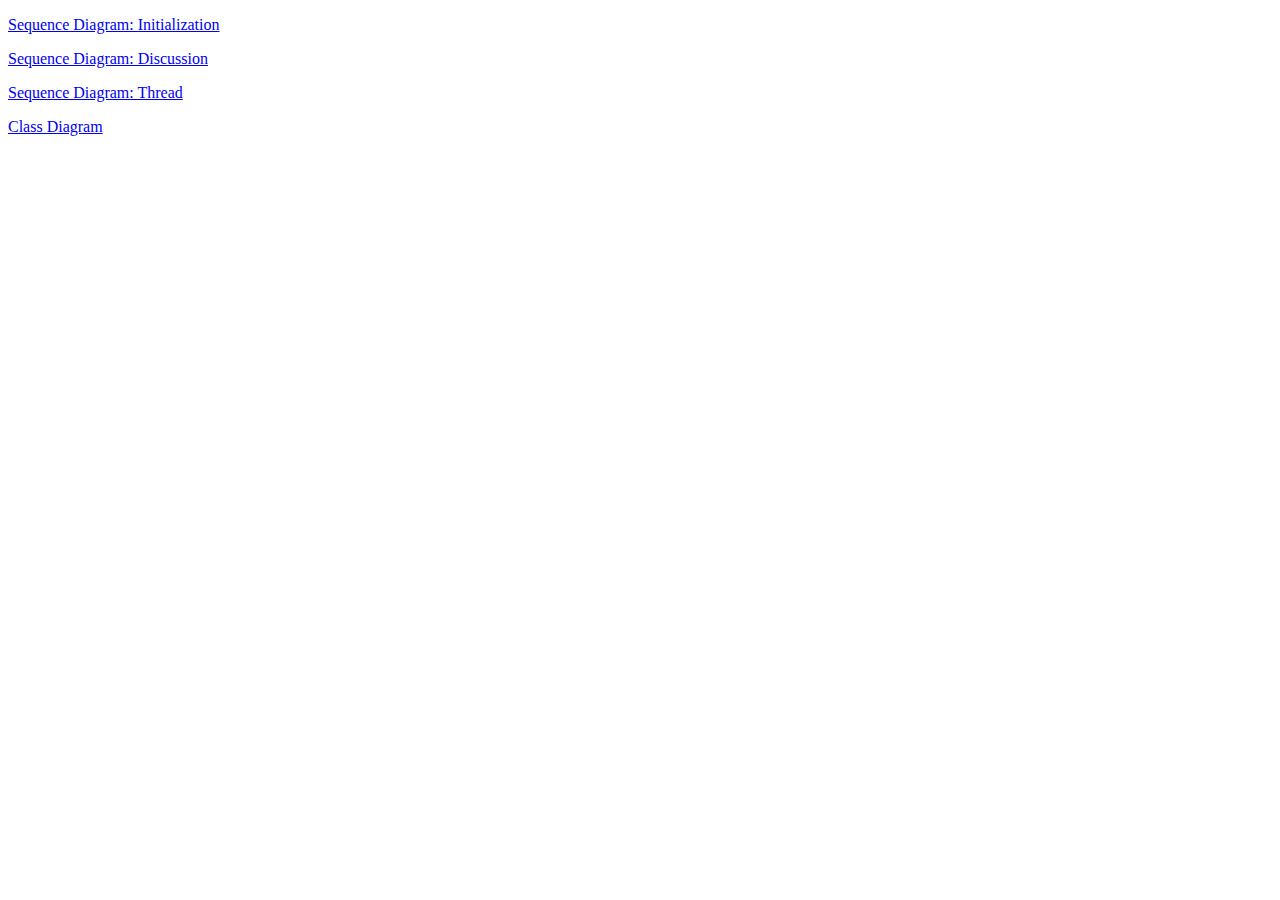
<file: Diagrams/index.html>
<!DOCTYPE html>
<html>

<head>
  <meta charset = "UTF-8">
  <title>Index</title>
</head>

<body>
  <p><a href="Initialization.jpg">Sequence Diagram: Initialization</a></p>
  <p><a href="Discussion.jpg">Sequence Diagram: Discussion</a></p>
  <p><a href="Thread.jpg">Sequence Diagram: Thread</a></p>
  <p><a href="Class Diagram1.jpg">Class Diagram</a></p>
</body>

</html>
</file>
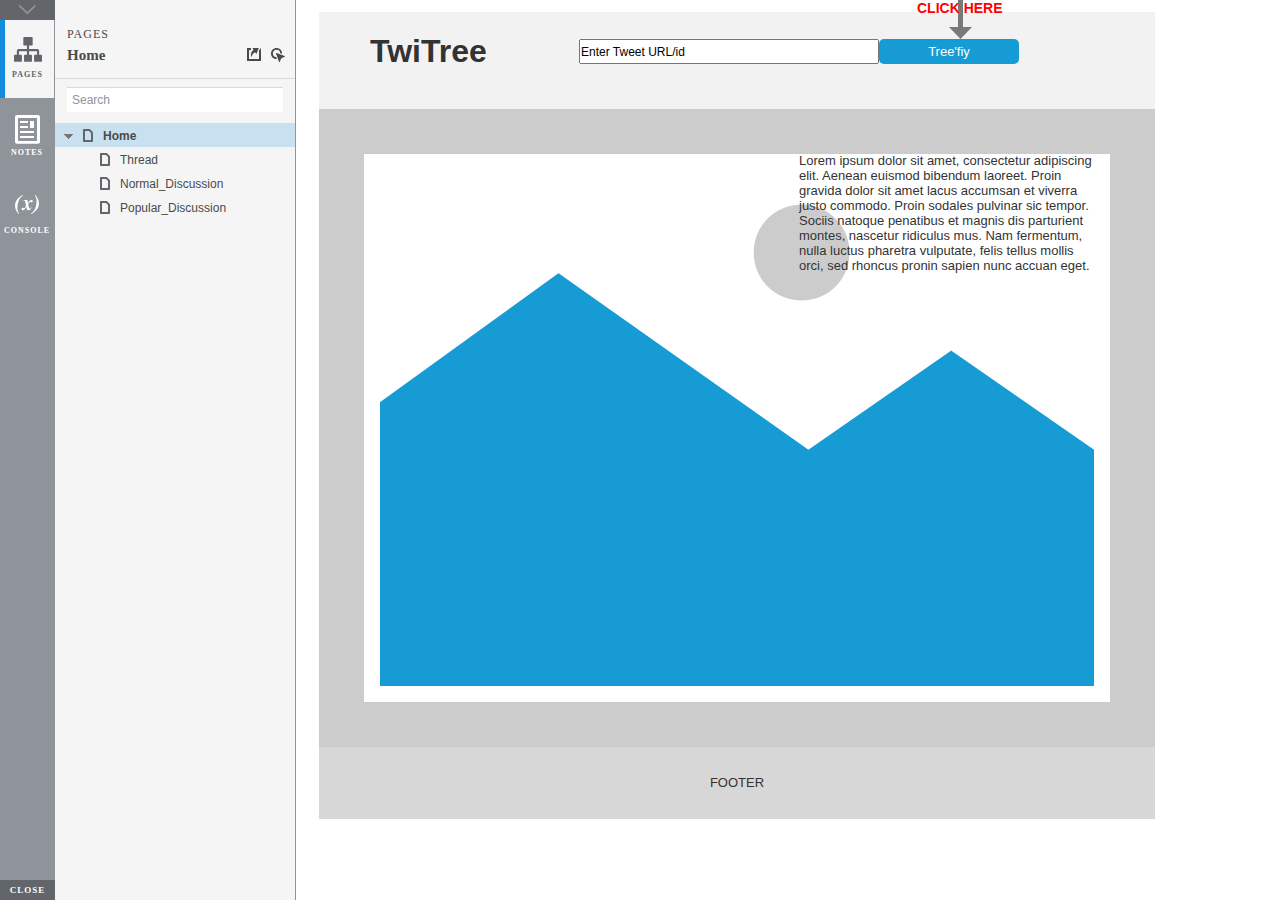
<file: MockUp/index.html>
<!DOCTYPE html>
<html xmlns="http://www.w3.org/1999/xhtml" xml:lang="en" lang="en">
<head>
    <title>Untitled Document</title>
    <meta http-equiv="X-UA-Compatible" content="IE=edge"/>
    <meta http-equiv="content-type" content="text/html; charset=utf-8" />
    <meta name="viewport" content="width=device-width, initial-scale=1.0" />
    <meta name="apple-mobile-web-app-capable" content="yes" />
    <link type="text/css" href="resources/css/reset.css" rel="Stylesheet" />
    <link type="text/css" href="resources/css/default.css" rel="Stylesheet" />
    <!--<link href='https://fonts.googleapis.com/css?family=Nunito:300' rel='stylesheet' type='text/css'>-->

    <script type="text/javascript">
        if (location.href.toString().indexOf('file://localhost/') == 0) {
            location.href = location.href.toString().replace('file://localhost/', 'file:///');
        }
    </script>

    <!-- 8.0.0.3379 -->
<script src="resources/scripts/jquery-1.7.1.min.js"></script>
<script src="resources/scripts/startPre.js"></script>
<script src="data/document.js"></script>

    <style type="text/css">

#outerContainer {
	width:1000px;
	height:1500px;
}

.vsplitbar {
    width: 3px;
    /*background: #B9B9B9;*/
    border-right: 1px solid #8f949a;
}

.vsplitbar:hover, .vsplitbar.active {
    background: #8f949a;
}

#rightPanel {
    background-color: White;
}

/*#leftPanel {
    min-width: 120px;
}*/

.splitterMask {
   position:absolute;
   top: 0;
   left: 0;
   width: 100%;
   height: 100%;
   overflow: hidden;
   background-image: url(resources/images/transparent.gif);
   z-index: 20000;
}

    </style>
    <script type="text/javascript" language="JavaScript"><!--
        var SITEMAP_COLLAPSE_VAR_NAME = 'c';
        var PLUGIN_VAR_NAME = 'g';
        var FOOTNOTES_VAR_NAME = 'fn';
        var ADAPTIVE_VIEW_VAR_NAME = 'view';
        var lastLeftPanelWidth = 295;
        var toolBarOnly = true;

        // isolate scope
        (function() {
            setUpController();
            
            var configuration = $axure.document.configuration;
            var _settings = {};
            _settings.projectId = configuration.prototypeId;
            _settings.isAxshare = configuration.isAxshare;
            _settings.loadFeedbackPlugin = configuration.loadFeedbackPlugin;
            var cHash = getHashStringVar(SITEMAP_COLLAPSE_VAR_NAME);
            _settings.startCollapsed = cHash == "1";
            if(cHash == "2") closePlayer();
            var gHash = getHashStringVar(PLUGIN_VAR_NAME);
            if(gHash == "") gHash = 1;
            _settings.startPluginGid = gHash;

            $axure.player.settings = _settings;

            $(window).bind('load', function() {
                if(CHROME_5_LOCAL && !$('body').attr('pluginDetected')) {
                    window.location = 'resources/chrome/chrome.html';
                }
            });

            $(document).ready(function() {
                $axure.page.bind('load.start', mainFrame_onload);
                $axure.messageCenter.addMessageListener(messageCenter_message);

                $(document).on('pluginShown', function (event, data) {
                    setVarInCurrentUrlHash('g', data ? data : '');
                });

                $(document).on('pluginCreated', function(event, data) {
                    if($axure.player.settings.startPluginGid == data) {
                        $axure.player.showPlugin(data);
                    }
                });

                if($axure.player.settings.loadFeedbackPlugin) {
                    if($axure.player.settings.isAxshare) {
                        $axure.utils.loadJS('/Scripts/plugins/feedback/feedback8.js');
                    } else {
                        $axure.utils.loadJS('http://share.axure.com/Scripts/plugins/feedback/feedback8.js');
                    }
                }

                if(navigator.userAgent.indexOf("MSIE") >= 0) $('#outerContainer').width('100%');
                initialize();
                if($axure.player.settings.startCollapsed) $('#outerContainer').splitter({ sizeLeft: 0 });
                else $('#outerContainer').splitter({ sizeLeft: lastLeftPanelWidth });
                $('#leftPanel').width(lastLeftPanelWidth);
                
                $(window).resize(function() { resizeContent(); });

                $('#maximizePanelContainer').hide();

                initializeLogo();

                $(window).resize();
                resizeContent();
                
                $axure.player.collapseToBar();

                if($axure.player.settings.startCollapsed) {
                    collapse();
                    $('#leftPanel').width(0);
                }

                if(MOBILE_DEVICE) {
                    $('#interfaceControlFrameMinimizeContainer').height('45px');
                    $('#interfaceControlFrameMinimizeContainer a').height('45px');
                    $('#interfaceControlFrameHeaderContainer').css('margin-top','45px');
                    $('#interfaceControlFrameCloseContainer a').css('padding','10px 0px');
                    $('#maximizePanelContainer').height('45px');//.css('top','inherit').css('bottom','0px');

                    $('body').removeClass('hashover');

                    if(IOS) {
                        $('#rightPanel').css('overflow', 'auto').css('-webkit-overflow-scrolling', 'touch').css('-ms-overflow-x', 'hidden');

                        window.addEventListener("orientationchange", function() {
                            var viewport = document.querySelector("meta[name=viewport]");
                            //so iOS doesn't zoom when switching back to portrait
                            viewport.setAttribute('content', 'width=device-width, initial-scale=1.0, maximum-scale=1.0');
                            viewport.setAttribute('content', 'width=device-width, initial-scale=1.0');
                            resizeContent();
                        }, false);

                        $axure.page.bind('load.start', function() {
                            resizeContent();
                        });
                    }
                }

            });

            function initialize() {
                var legacyQString = getQueryString("Page");
                if (legacyQString.length > 0) {
                    location.href = location.href.substring(0, location.href.indexOf("?")) + "#p=" + legacyQString;
                    return;
                }

                var mainFrame = document.getElementById("mainFrame");
                //if it's local file on safari, test if we can access mainframe after its loaded
                if(SAFARI && document.location.href.indexOf('file://') >= 0) {
                    $(mainFrame).load(function () {
                        var canAccess;
                        try {
                            var mainFrameWindow = mainFrame.contentWindow || mainFrame.contentDocument;
                            mainFrameWindow['safari_file_CORS'] = 'Y';
                            canAccess = mainFrameWindow['safari_file_CORS'] === 'Y';
                        } catch(err) {
                            canAccess = false;
                        }

                        if(!canAccess) window.location = 'resources/chrome/safari.html';
                    });
                }

                mainFrame.contentWindow.location.href = getInitialUrl();
            }

            function initializeLogo() {
                if($axure.document.configuration.logoImagePath) {
                    var image = new Image();
                    image.onload = function() {
                        $('#logoImage').css('max-width', this.width + 'px');
                        $axure.player.resizeContent();
                    };
                    image.src = $axure.document.configuration.logoImagePath;
                
                    $('#interfaceControlFrameLogoImageContainer').html('<img id="logoImage" src="" />');
                    $('#logoImage').attr('src', $axure.document.configuration.logoImagePath).load(function() { resizeContent(); });
                } else $('#interfaceControlFrameLogoImageContainer').hide();

                if ($axure.document.configuration.logoImageCaption) {
                    $('#interfaceControlFrameLogoCaptionContainer').html($axure.document.configuration.logoImageCaption);
                } else $('#interfaceControlFrameLogoCaptionContainer').hide();

                if(!$('#interfaceControlFrameLogoImageContainer').is(':visible') && !$('#interfaceControlFrameLogoCaptionContainer').is(':visible')) {
                    $('#interfaceControlFrameLogoContainer').hide();
                }
            }

            var resizeContent = $axure.player.resizeContent = function() {
                var newHeight = $(window).height();
                var newWidth = $(window).width();

                var controlContainerHeight = newHeight;// - 30;
                if($('#interfaceControlFrameLogoContainer').is(':visible')) controlContainerHeight -= $('#interfaceControlFrameLogoContainer').outerHeight();// + 16;

                $('#outerContainer').height(newHeight).width(newWidth);
                $('.vsplitbar').height(newHeight);
                $('#leftPanel').height(newHeight);
                $('#interfaceControlFrame').height(newHeight);
                $('#interfaceControlFrameContainer').height(newHeight);
                $('#interfaceControlFrameHostContainer').height(controlContainerHeight);

                $('#rightPanel').height(newHeight);
                $('#mainFrame').height(newHeight);

                if($('#leftPanel').is(':visible')) $('#rightPanel').width($(window).width() - $('#leftPanel').width() - 1);// $('.vsplitbar').width());
                else $('#rightPanel').width($(window).width());

                $(document).trigger('ContainerHeightChange',[controlContainerHeight]);

                if(MOBILE_DEVICE) {
                    if(!(getHashStringVar(ADAPTIVE_VIEW_VAR_NAME).length > 0)) $axure.messageCenter.postMessage('setAdaptiveViewForSize', {'width':newWidth, 'height':$('#rightPanel').height()});
                }
            }

            var collapseToBar = $axure.player.collapseToBar = function() {
                lastLeftPanelWidth = $('#leftPanel').width();
                $('#leftPanel').width('55px');
                $('.vsplitbar').hide();
                $('#rightPanel').width($(window).width() - $('#leftPanel').width());
                $(window).resize();
                $('#outerContainer').trigger('resize');
                toolBarOnly = true;
            }

            var expandFromBar = $axure.player.expandFromBar = function() {
                if($('.vsplitbar').is(':visible')) return;

                $('#leftPanel').width(lastLeftPanelWidth);
                $('.vsplitbar').show();
                $('#rightPanel').width($(window).width() - $('#leftPanel').width() - 1);// $('.vsplitbar').width());
                $(window).resize();
                $('#outerContainer').trigger('resize');
                toolBarOnly = false;
            }

        })();

        function messageCenter_message(message, data) {
            if(message == 'expandFrame') expand();
            else if(message == 'getCollapseFrameOnLoad' && $axure.player.settings.startCollapsed && !MOBILE_DEVICE) $axure.messageCenter.postMessage('collapseFrameOnLoad');
        }

        
        function getInitialUrl() {
            var pageName = getHashStringVar("p");
            if(pageName.length > 0) return pageName + ".html";
            else {
                var url = getFirstPageUrl($axure.document.sitemap.rootNodes);
                return (url ? url : "about:blank");
            }
        }

        function getFirstPageUrl(nodes) {
            for (var i = 0; i < nodes.length; i++) {
                var node = nodes[i];
                if (node.url) return node.url;
                else {
                    var hasChildren = (node.children && node.children.length > 0);
                    if (hasChildren) {
                        var url = getFirstPageUrl(node.children);
                        if (url) return url;
                    }
                }
            }
            return null;
        }

        function closePlayer() {
            if($axure.page.location) window.location.href = $axure.page.location;
            else {
                var pageFile = getInitialUrl();
                var currentLocation = window.location.toString();
                window.location.href = currentLocation.substr(0, currentLocation.lastIndexOf("/") + 1) + pageFile;
            }
        }

        function replaceHash(newHash) {
            var currentLocWithoutHash = window.location.toString().split('#')[0];

            //We use replace so that every hash change doesn't get appended to the history stack.
            //We use replaceState in browsers that support it, else replace the location
            if(typeof window.history.replaceState != 'undefined') {
                try {
                    //Chrome 45 (Version 45.0.2454.85 m) started throwing an error here when generated locally (this only happens with sitemap open) which broke all interactions.
                    //try catch breaks the url adjusting nicely when the sitemap is open, but all interactions and forward and back buttons work.
                    //Uncaught SecurityError: Failed to execute 'replaceState' on 'History': A history state object with URL 'file:///C:/Users/Ian/Documents/Axure/HTML/Untitled/start.html#p=home' cannot be created in a document with origin 'null'.
                    window.history.replaceState(null, null, currentLocWithoutHash + newHash);
                } catch(ex) {}
            } else {
                window.location.replace(currentLocWithoutHash + newHash);
            }
        }

        function collapse() {
            setVarInCurrentUrlHash('c', 1);
            if(!toolBarOnly) lastLeftPanelWidth = $('#leftPanel').width();

            $('#maximizePanelContainer').show();
            $('#leftPanel').hide();
            $('.vsplitbar').hide();
            $('#rightPanel').width($(window).width());
            $(window).resize();
            $('#outerContainer').trigger('resize');

            $(document).trigger('sidebarCollapse');

            if(MOBILE_DEVICE) {
                $('#maximizePanelContainer').animate({
                    top:$('#rightPanel').height() - $('#maximizePanelContainer').height()
                }, 300, 'swing', function() {
                    $('#maximizePanelContainer').css('top', 'inherit').css('bottom', '0px');
                });
            }
        }

        function expand() {
            if(MOBILE_DEVICE) {
                $('#maximizePanelContainer').css('top', '0px').css('bottom', 'inherit');
            }

            deleteVarFromCurrentUrlHash('c');
            $('#maximizePanelContainer').hide();
            $('#leftPanel').width(lastLeftPanelWidth);
            $('#leftPanel').show();
            if(!toolBarOnly) {
                $('.vsplitbar').show();
                $('#rightPanel').width($(window).width() - $('#leftPanel').width() - 1);
            } else {
                $axure.player.collapseToBar();
            }
            $(window).resize();
            $('#outerContainer').trigger('resize');

            $(document).trigger('sidebarExpanded');
        }


        function mainFrame_onload() {
            if($axure.page.pageName) document.title = $axure.page.pageName;
        }

        function getQueryString(query) {
            var qstring = self.location.href.split("?");
            if(qstring.length < 2) return "";
            return GetParameter(qstring, query);
        }
        
        function GetParameter(qstring, query) {
            var prms = qstring[1].split("&");
            var frmelements = new Array();
            var currprmeter, querystr = "";

            for(var i = 0; i < prms.length; i++) {
                currprmeter = prms[i].split("=");
                frmelements[i] = new Array();
                frmelements[i][0] = currprmeter[0];
                frmelements[i][1] = currprmeter[1];
            }

            for(j = 0; j < frmelements.length; j++) {
                if(frmelements[j][0].toLowerCase() == query.toLowerCase()) {
                    querystr = frmelements[j][1];
                    break;
                }
            }
            return querystr;
        }
        
        function getHashStringVar(query) {
            var qstring = self.location.href.split("#");
            if(qstring.length < 2) return "";
            return GetParameter(qstring, query);
        }

        function setHashStringVar(currentHash, varName, varVal) {
            var varWithEqual = varName + '=';
            var poundVarWithEqual = varVal === '' ? '' :  '#' + varName + '=' + varVal;
            var ampVarWithEqual = varVal === '' ? '' :  '&' + varName + '=' + varVal;
            var hashToSet = '';

            var pageIndex = currentHash.indexOf('#' + varWithEqual);
            if(pageIndex == -1) pageIndex = currentHash.indexOf('&' + varWithEqual);
            if(pageIndex != -1) {
                var newHash = currentHash.substring(0, pageIndex);

                newHash = newHash == '' ? poundVarWithEqual : newHash + ampVarWithEqual;

                var ampIndex = currentHash.indexOf('&', pageIndex + 1);
                if(ampIndex != -1) {
                    newHash = newHash == '' ? '#' + currentHash.substring(ampIndex + 1) : newHash + currentHash.substring(ampIndex);
                }
                hashToSet = newHash;
            } else if(currentHash.indexOf('#') != -1) {
                hashToSet = currentHash + ampVarWithEqual;
            } else {
                hashToSet = poundVarWithEqual;
            }

            if(hashToSet != '' || varVal == '') {
                return hashToSet;
            }

            return null;
        }

        function setVarInCurrentUrlHash(varName, varVal) {
            var newHash = setHashStringVar(window.location.hash, varName, varVal);

            if(newHash != null) {
                replaceHash(newHash);
            }
        }

        function deleteHashStringVar(currentHash, varName) {
            var varWithEqual = varName + '=';

            var pageIndex = currentHash.indexOf('#' + varWithEqual);
            if(pageIndex == -1) pageIndex = currentHash.indexOf('&' + varWithEqual);
            if(pageIndex != -1) {
                var newHash = currentHash.substring(0, pageIndex);

                var ampIndex = currentHash.indexOf('&', pageIndex + 1);

                //IF begin of string....if none blank, ELSE # instead of & and rest
                //IF in string....prefix + if none blank, ELSE &-rest
                if(newHash == '') { //beginning of string
                    newHash = ampIndex != -1 ? '#' + currentHash.substring(ampIndex + 1) : '';
                } else { //somewhere in the middle
                    newHash = newHash + (ampIndex != -1 ? currentHash.substring(ampIndex) : '');
                }

                return newHash;
            }

            return null;
        }

        function deleteVarFromCurrentUrlHash(varName) {
            var newHash = deleteHashStringVar(window.location.hash, varName);

            if(newHash != null) {
                replaceHash(newHash);
            }
        }
    --></script>
    
    <link type="text/css" rel="Stylesheet" href="plugins/sitemap/styles/sitemap.css" />
    <link type="text/css" rel="Stylesheet" href="plugins/page_notes/styles/page_notes.css" />
    <link type="text/css" rel="Stylesheet" href="plugins/debug/styles/debug.css" />
    <script src="resources/scripts/startPost.js"></script>


    <!--<link type="text/css" rel="Stylesheet" href="plugins/recordplay/styles/recordplay.css" />
    <script type="text/javascript" src="plugins/recordplay/recordplay.js"></script>-->
    

</head>
<body scroll="no" class="hashover">
    <div id="outerContainer">

        <div id="leftPanel">
            <div id="interfaceControlFrame">
                <div id="interfaceControlFrameMinimizeContainer">
                    <a title="Collapse" id="interfaceControlFrameMinimizeButton" onclick="collapse();">&nbsp;</a>
                </div>
                <div id="interfaceControlFrameHeaderContainer">
                    <ul id="interfaceControlFrameHeader"></ul>
                </div>
                <div id="interfaceControlFrameContainer">
                    <div id="interfaceControlFrameLogoContainer">
                        <div id="interfaceControlFrameLogoImageContainer"></div>
                        <div id="interfaceControlFrameLogoCaptionContainer"></div>
                    </div>
                    <div id="interfaceControlFrameHostContainer">
                    </div>
                </div>
                <div id="interfaceControlFrameCloseContainer">
                    <a title="Close" id="interfaceControlFrameCloseButton" onclick="closePlayer();">CLOSE</a>
                </div>
            </div>
        </div>
        <div id="rightPanel">
            <iframe id="mainFrame" name="mainFrame" width="100%" height="100%" src="" frameborder="0" style="display: block;" webkitallowfullscreen mozallowfullscreen allowfullscreen></iframe>
        </div>

    </div>

    <div id="maximizePanelContainer">
        <iframe id="expandFrame" src="resources/expand.html" width="100%" height="100%" scrolling="no" allowtransparency="true" frameborder="0"></iframe>
    </div>

</body>
</html>
</file>
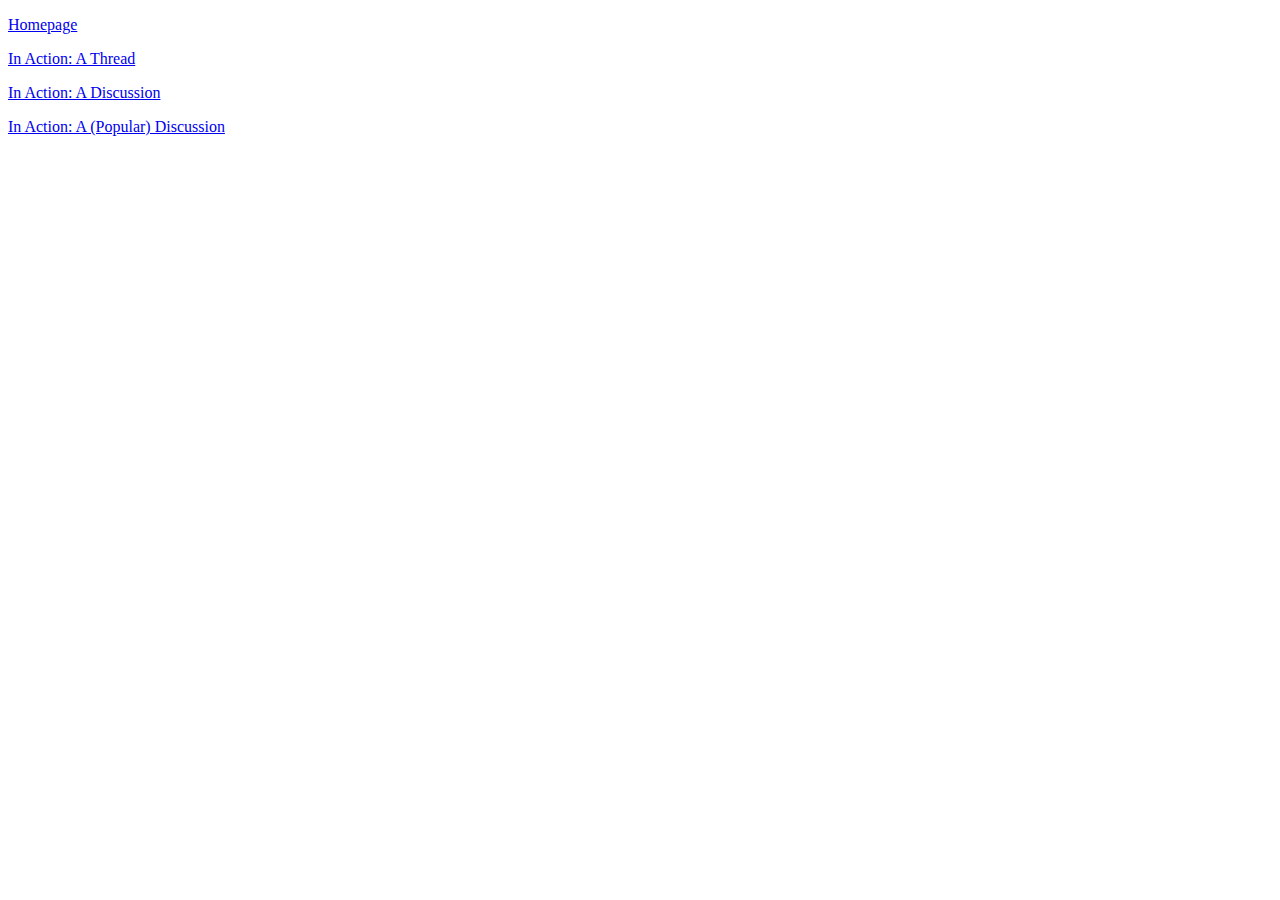
<file: homepage.html>
<!DOCTYPE html>
<html>
<head>
  <meta charset = "UTF-8">
  <title>Index</title>
</head>
<body>
<p><a href="home.html">Homepage</a></p>
<p><a href="thread.html">In Action: A Thread</a></p>
<p><a href="normal_discussion.html">In Action: A Discussion</a></p>
<p><a href="popular_discussion.html">In Action: A (Popular) Discussion</a></p>
</body>
</html>
</file>
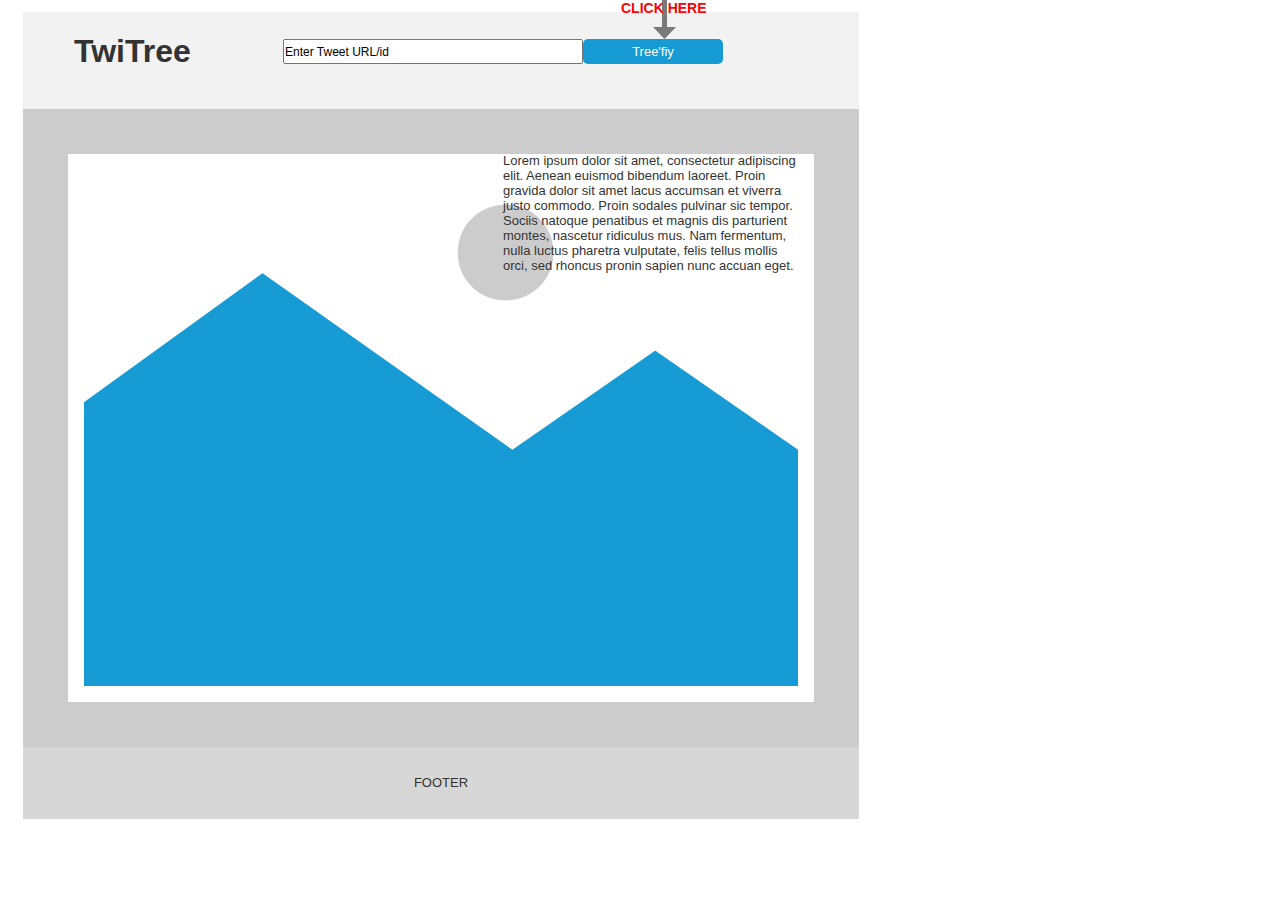
<file: MockUp/home.html>
﻿<!DOCTYPE html>
<html>
  <head>
    <title>Home</title>
    <meta http-equiv="X-UA-Compatible" content="IE=edge"/>
    <meta http-equiv="content-type" content="text/html; charset=utf-8"/>
    <meta name="apple-mobile-web-app-capable" content="yes"/>
    <link href="resources/css/jquery-ui-themes.css" type="text/css" rel="stylesheet"/>
    <link href="resources/css/axure_rp_page.css" type="text/css" rel="stylesheet"/>
    <link href="data/styles.css" type="text/css" rel="stylesheet"/>
    <link href="files/home/styles.css" type="text/css" rel="stylesheet"/>
    <script src="resources/scripts/jquery-1.7.1.min.js"></script>
    <script src="resources/scripts/jquery-ui-1.8.10.custom.min.js"></script>
    <script src="resources/scripts/prototypePre.js"></script>
    <script src="data/document.js"></script>
    <script src="resources/scripts/prototypePost.js"></script>
    <script src="files/home/data.js"></script>
    <script type="text/javascript">
      $axure.utils.getTransparentGifPath = function() { return 'resources/images/transparent.gif'; };
      $axure.utils.getOtherPath = function() { return 'resources/Other.html'; };
      $axure.utils.getReloadPath = function() { return 'resources/reload.html'; };
    </script>
  </head>
  <body>
    <div id="base" class="">

      <!-- MAIN (Group) -->
      <div id="u0" class="ax_default" data-label="MAIN" data-left="23" data-top="12" data-width="836" data-height="807">

        <!-- Unnamed (Rectangle) -->
        <div id="u1" class="ax_default box_1">
          <div id="u1_div" class=""></div>
        </div>

        <!-- Thread Verification (Group) -->
        <div id="u2" class="ax_default" data-label="Thread Verification" data-left="283" data-top="207" data-width="300" data-height="97">

          <!-- Unnamed (Rectangle) -->
          <div id="u3" class="ax_default box_2">
            <div id="u3_div" class=""></div>
          </div>

          <!-- Unnamed (Rectangle) -->
          <div id="u4" class="ax_default paragraph">
            <div id="u4_div" class=""></div>
            <div id="u4_text" class="text ">
              <p><span>Is this a thread?</span></p>
            </div>
          </div>

          <!-- Button_Yes (Rectangle) -->
          <div id="u5" class="ax_default button" data-label="Button_Yes">
            <div id="u5_div" class=""></div>
            <div id="u5_text" class="text ">
              <p><span>Yes</span></p>
            </div>
          </div>

          <!-- Button_No (Rectangle) -->
          <div id="u6" class="ax_default button" data-label="Button_No">
            <div id="u6_div" class=""></div>
            <div id="u6_text" class="text ">
              <p><span>No</span></p>
            </div>
          </div>
        </div>

        <!-- FOOTER (Rectangle) -->
        <div id="u7" class="ax_default box_3" data-label="FOOTER">
          <div id="u7_div" class=""></div>
          <div id="u7_text" class="text ">
            <p><span>FOOTER</span></p>
          </div>
        </div>

        <!-- Backgroun (Image) -->
        <div id="u8" class="ax_default _mage" data-label="Backgroun">
          <img id="u8_img" class="img " src="images/home/backgroun_u8.png"/>
        </div>

        <!-- Marketing (Rectangle) -->
        <div id="u9" class="ax_default paragraph" data-label="Marketing">
          <div id="u9_div" class=""></div>
          <div id="u9_text" class="text ">
            <p><span>Lorem ipsum dolor sit amet, consectetur adipiscing elit. Aenean euismod bibendum laoreet. Proin gravida dolor sit amet lacus accumsan et viverra justo commodo. Proin sodales pulvinar sic tempor. Sociis natoque penatibus et magnis dis parturient montes, nascetur ridiculus mus. Nam fermentum, nulla luctus pharetra vulputate, felis tellus mollis orci, sed rhoncus pronin sapien nunc accuan eget.</span></p>
          </div>
        </div>

        <!-- Header (Group) -->
        <div id="u10" class="ax_default" data-label="Header" data-left="23" data-top="12" data-width="836" data-height="97">

          <!-- Unnamed (Rectangle) -->
          <div id="u11" class="ax_default box_2">
            <div id="u11_div" class=""></div>
          </div>

          <!-- Unnamed (Rectangle) -->
          <div id="u12" class="ax_default heading_1">
            <div id="u12_div" class=""></div>
            <div id="u12_text" class="text ">
              <p><span>TwiTree</span></p>
            </div>
          </div>

          <!-- UserInput (Group) -->
          <div id="u13" class="ax_default" data-label="UserInput" data-left="283" data-top="39" data-width="440" data-height="25">

            <!-- URLInput (Text Field) -->
            <div id="u14" class="ax_default text_field" data-label="URLInput">
              <input id="u14_input" type="text" value="Enter Tweet URL/id"/>
            </div>

            <!-- Treefiy Button (Rectangle) -->
            <div id="u15" class="ax_default primary_button" data-label="Treefiy Button">
              <div id="u15_div" class=""></div>
              <div id="u15_text" class="text ">
                <p><span>Tree'fiy</span></p>
              </div>
            </div>
          </div>
        </div>
      </div>

      <!-- CLICK_HERE (Group) -->
      <div id="u16" class="ax_default" data-label="CLICK_HERE" data-left="621" data-top="0" data-width="87" data-height="39">

        <!-- Unnamed (Vertical Line) -->
        <div id="u17" class="ax_default arrow">
          <img id="u17_img" class="img " src="images/home/u17.png"/>
        </div>

        <!-- Unnamed (Rectangle) -->
        <div id="u18" class="ax_default label">
          <div id="u18_div" class=""></div>
          <div id="u18_text" class="text ">
            <p><span>CLICK HERE</span></p>
          </div>
        </div>
      </div>
    </div>
  </body>
</html>
</file>
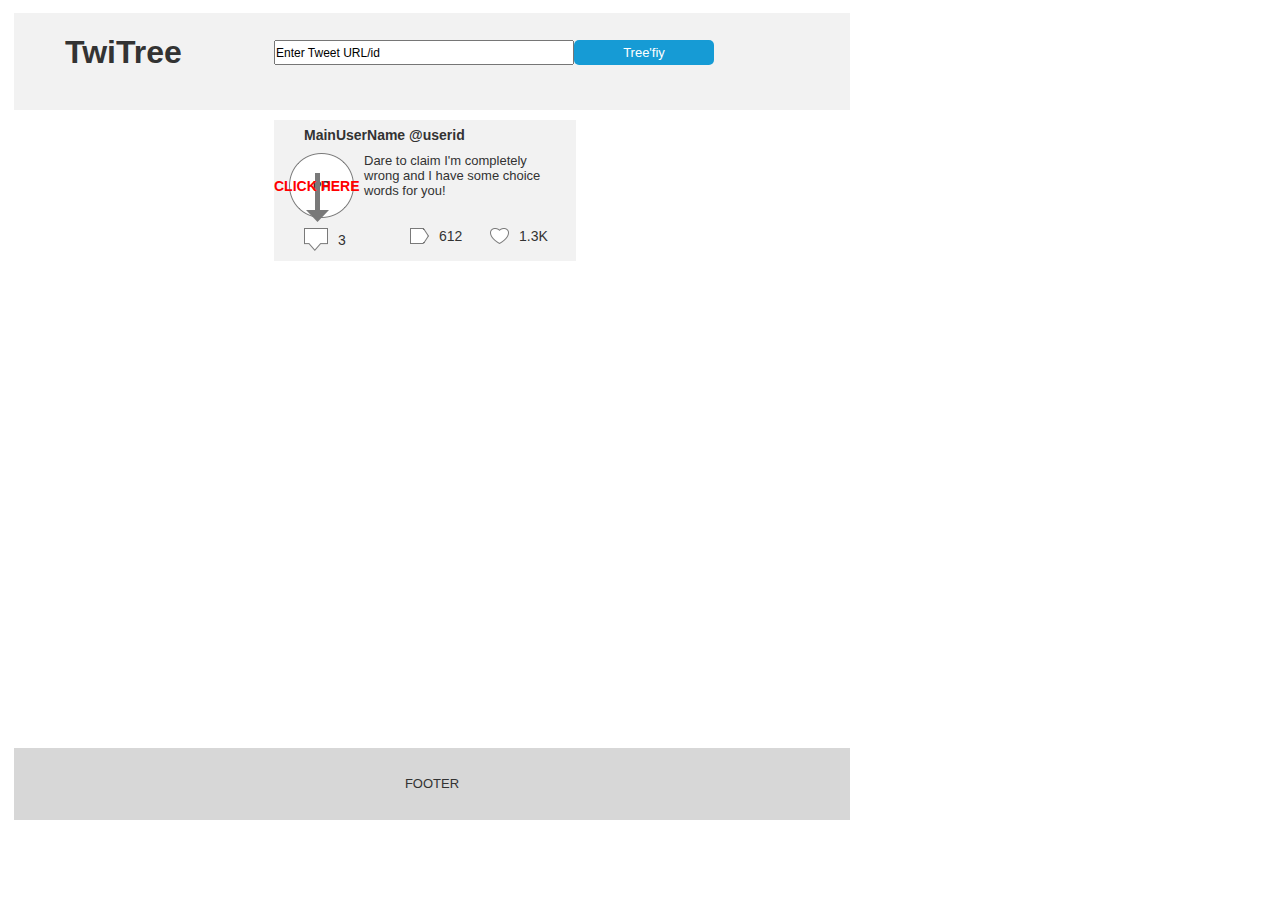
<file: MockUp/normal_discussion.html>
﻿<!DOCTYPE html>
<html>
  <head>
    <title>Normal_Discussion</title>
    <meta http-equiv="X-UA-Compatible" content="IE=edge"/>
    <meta http-equiv="content-type" content="text/html; charset=utf-8"/>
    <meta name="apple-mobile-web-app-capable" content="yes"/>
    <link href="resources/css/jquery-ui-themes.css" type="text/css" rel="stylesheet"/>
    <link href="resources/css/axure_rp_page.css" type="text/css" rel="stylesheet"/>
    <link href="data/styles.css" type="text/css" rel="stylesheet"/>
    <link href="files/normal_discussion/styles.css" type="text/css" rel="stylesheet"/>
    <script src="resources/scripts/jquery-1.7.1.min.js"></script>
    <script src="resources/scripts/jquery-ui-1.8.10.custom.min.js"></script>
    <script src="resources/scripts/prototypePre.js"></script>
    <script src="data/document.js"></script>
    <script src="resources/scripts/prototypePost.js"></script>
    <script src="files/normal_discussion/data.js"></script>
    <script type="text/javascript">
      $axure.utils.getTransparentGifPath = function() { return 'resources/images/transparent.gif'; };
      $axure.utils.getOtherPath = function() { return 'resources/Other.html'; };
      $axure.utils.getReloadPath = function() { return 'resources/reload.html'; };
    </script>
  </head>
  <body>
    <div id="base" class="">

      <!-- TWEET (Group) -->
      <div id="u181" class="ax_default" data-label="TWEET" data-left="481" data-top="514" data-width="302" data-height="141">

        <!-- Unnamed (Rectangle) -->
        <div id="u182" class="ax_default box_2">
          <div id="u182_div" class=""></div>
        </div>

        <!-- Unnamed (Rectangle) -->
        <div id="u183" class="ax_default label">
          <div id="u183_div" class=""></div>
          <div id="u183_text" class="text ">
            <p><span>UserName @userid</span></p>
          </div>
        </div>

        <!-- Unnamed (Ellipse) -->
        <div id="u184" class="ax_default ellipse">
          <img id="u184_img" class="img " src="images/thread/u23.png"/>
          <div id="u184_text" class="text ">
            <p><span>PP</span></p>
          </div>
        </div>

        <!-- Unnamed (Rectangle) -->
        <div id="u185" class="ax_default paragraph">
          <div id="u185_div" class=""></div>
          <div id="u185_text" class="text ">
            <p><span>You are completely wrong and I have some choice words for you!</span></p>
          </div>
        </div>

        <!-- LIKE (Group) -->
        <div id="u186" class="ax_default" data-label="LIKE" data-left="697" data-top="622" data-width="59" data-height="16">

          <!-- Unnamed (Rectangle) -->
          <div id="u187" class="ax_default label">
            <div id="u187_div" class=""></div>
            <div id="u187_text" class="text ">
              <p><span>1.3K</span></p>
            </div>
          </div>

          <!-- LIKE (Heart) -->
          <div id="u188" class="ax_default shape" data-label="LIKE">
            <img id="u188_img" class="img " src="images/thread/l_ke_u27.png"/>
          </div>
        </div>

        <!-- RT (Group) -->
        <div id="u189" class="ax_default" data-label="RT" data-left="617" data-top="622" data-width="53" data-height="16">

          <!-- Unnamed (Rectangle) -->
          <div id="u190" class="ax_default label">
            <div id="u190_div" class=""></div>
            <div id="u190_text" class="text ">
              <p><span>612</span></p>
            </div>
          </div>

          <!-- RETWEET (Right Arrow Button) -->
          <div id="u191" class="ax_default shape" data-label="RETWEET">
            <img id="u191_img" class="img " src="images/thread/retweet_u30.png"/>
          </div>
        </div>

        <!-- REPLY (Group) -->
        <div id="u192" class="ax_default" data-label="REPLY" data-left="511" data-top="622" data-width="58" data-height="23">

          <!-- Unnamed (Rectangle) -->
          <div id="u193" class="ax_default label">
            <div id="u193_div" class=""></div>
            <div id="u193_text" class="text ">
              <p><span>135</span></p>
            </div>
          </div>

          <!-- REPLIES (Speech Bubble) -->
          <div id="u194" class="ax_default shape" data-label="REPLIES">
            <img id="u194_img" class="img " src="images/thread/repl_es_u33.png"/>
          </div>
        </div>
      </div>

      <!-- MAIN (Group) -->
      <div id="u195" class="ax_default" data-label="MAIN" data-left="-41" data-top="13" data-width="932" data-height="807">

        <!-- REPLY_BLOCK (Group) -->
        <div id="u196" class="ax_default" data-label="REPLY_BLOCK" data-left="-41" data-top="261" data-width="932" data-height="190">

          <!-- TWEET (Group) -->
          <div id="u197" class="ax_default" data-label="TWEET" data-left="589" data-top="310" data-width="302" data-height="141">

            <!-- Unnamed (Rectangle) -->
            <div id="u198" class="ax_default box_2">
              <div id="u198_div" class=""></div>
            </div>

            <!-- Unnamed (Rectangle) -->
            <div id="u199" class="ax_default label">
              <div id="u199_div" class=""></div>
              <div id="u199_text" class="text ">
                <p><span>User3Name @user3id</span></p>
              </div>
            </div>

            <!-- Unnamed (Ellipse) -->
            <div id="u200" class="ax_default ellipse">
              <img id="u200_img" class="img " src="images/thread/u23.png"/>
              <div id="u200_text" class="text ">
                <p><span>PP</span></p>
              </div>
            </div>

            <!-- Unnamed (Rectangle) -->
            <div id="u201" class="ax_default paragraph">
              <div id="u201_div" class=""></div>
              <div id="u201_text" class="text ">
                <p><span>You are completely wrong and I have some choice words for you!</span></p>
              </div>
            </div>

            <!-- LIKE (Group) -->
            <div id="u202" class="ax_default" data-label="LIKE" data-left="805" data-top="418" data-width="59" data-height="16">

              <!-- Unnamed (Rectangle) -->
              <div id="u203" class="ax_default label">
                <div id="u203_div" class=""></div>
                <div id="u203_text" class="text ">
                  <p><span>1.3K</span></p>
                </div>
              </div>

              <!-- LIKE (Heart) -->
              <div id="u204" class="ax_default shape" data-label="LIKE">
                <img id="u204_img" class="img " src="images/thread/l_ke_u27.png"/>
              </div>
            </div>

            <!-- RT (Group) -->
            <div id="u205" class="ax_default" data-label="RT" data-left="725" data-top="418" data-width="53" data-height="16">

              <!-- Unnamed (Rectangle) -->
              <div id="u206" class="ax_default label">
                <div id="u206_div" class=""></div>
                <div id="u206_text" class="text ">
                  <p><span>612</span></p>
                </div>
              </div>

              <!-- RETWEET (Right Arrow Button) -->
              <div id="u207" class="ax_default shape" data-label="RETWEET">
                <img id="u207_img" class="img " src="images/thread/retweet_u30.png"/>
              </div>
            </div>

            <!-- REPLY (Group) -->
            <div id="u208" class="ax_default" data-label="REPLY" data-left="619" data-top="418" data-width="58" data-height="23">

              <!-- Unnamed (Rectangle) -->
              <div id="u209" class="ax_default label">
                <div id="u209_div" class=""></div>
                <div id="u209_text" class="text ">
                  <p><span>135</span></p>
                </div>
              </div>

              <!-- REPLIES (Speech Bubble) -->
              <div id="u210" class="ax_default shape" data-label="REPLIES">
                <img id="u210_img" class="img " src="images/thread/repl_es_u33.png"/>
              </div>
            </div>
          </div>

          <!-- TWEET (Group) -->
          <div id="u211" class="ax_default" data-label="TWEET" data-left="271" data-top="310" data-width="302" data-height="141">

            <!-- Unnamed (Rectangle) -->
            <div id="u212" class="ax_default box_2">
              <div id="u212_div" class=""></div>
            </div>

            <!-- Unnamed (Rectangle) -->
            <div id="u213" class="ax_default label">
              <div id="u213_div" class=""></div>
              <div id="u213_text" class="text ">
                <p><span>User2Name @user2id</span></p>
              </div>
            </div>

            <!-- Unnamed (Ellipse) -->
            <div id="u214" class="ax_default ellipse">
              <img id="u214_img" class="img " src="images/thread/u23.png"/>
              <div id="u214_text" class="text ">
                <p><span>PP</span></p>
              </div>
            </div>

            <!-- Unnamed (Rectangle) -->
            <div id="u215" class="ax_default paragraph">
              <div id="u215_div" class=""></div>
              <div id="u215_text" class="text ">
                <p><span>You are completely wrong and I have some choice words for you!</span></p>
              </div>
            </div>

            <!-- LIKE (Group) -->
            <div id="u216" class="ax_default" data-label="LIKE" data-left="487" data-top="418" data-width="59" data-height="16">

              <!-- Unnamed (Rectangle) -->
              <div id="u217" class="ax_default label">
                <div id="u217_div" class=""></div>
                <div id="u217_text" class="text ">
                  <p><span>1.3K</span></p>
                </div>
              </div>

              <!-- LIKE (Heart) -->
              <div id="u218" class="ax_default shape" data-label="LIKE">
                <img id="u218_img" class="img " src="images/thread/l_ke_u27.png"/>
              </div>
            </div>

            <!-- RT (Group) -->
            <div id="u219" class="ax_default" data-label="RT" data-left="407" data-top="418" data-width="53" data-height="16">

              <!-- Unnamed (Rectangle) -->
              <div id="u220" class="ax_default label">
                <div id="u220_div" class=""></div>
                <div id="u220_text" class="text ">
                  <p><span>612</span></p>
                </div>
              </div>

              <!-- RETWEET (Right Arrow Button) -->
              <div id="u221" class="ax_default shape" data-label="RETWEET">
                <img id="u221_img" class="img " src="images/thread/retweet_u30.png"/>
              </div>
            </div>

            <!-- REPLY (Group) -->
            <div id="u222" class="ax_default" data-label="REPLY" data-left="301" data-top="418" data-width="58" data-height="23">

              <!-- Unnamed (Rectangle) -->
              <div id="u223" class="ax_default label">
                <div id="u223_div" class=""></div>
                <div id="u223_text" class="text ">
                  <p><span>135</span></p>
                </div>
              </div>

              <!-- REPLIES (Speech Bubble) -->
              <div id="u224" class="ax_default shape" data-label="REPLIES">
                <img id="u224_img" class="img " src="images/thread/repl_es_u33.png"/>
              </div>
            </div>
          </div>

          <!-- TWEET (Group) -->
          <div id="u225" class="ax_default" data-label="TWEET" data-left="-41" data-top="310" data-width="302" data-height="141">

            <!-- Unnamed (Rectangle) -->
            <div id="u226" class="ax_default box_2">
              <div id="u226_div" class=""></div>
            </div>

            <!-- Unnamed (Rectangle) -->
            <div id="u227" class="ax_default label">
              <div id="u227_div" class=""></div>
              <div id="u227_text" class="text ">
                <p><span>User1Name @user1id</span></p>
              </div>
            </div>

            <!-- Unnamed (Ellipse) -->
            <div id="u228" class="ax_default ellipse">
              <img id="u228_img" class="img " src="images/thread/u23.png"/>
              <div id="u228_text" class="text ">
                <p><span>PP</span></p>
              </div>
            </div>

            <!-- Unnamed (Rectangle) -->
            <div id="u229" class="ax_default paragraph">
              <div id="u229_div" class=""></div>
              <div id="u229_text" class="text ">
                <p><span>You are completely wrong and I have some choice words for you!</span></p>
              </div>
            </div>

            <!-- LIKE (Group) -->
            <div id="u230" class="ax_default" data-label="LIKE" data-left="175" data-top="418" data-width="59" data-height="16">

              <!-- Unnamed (Rectangle) -->
              <div id="u231" class="ax_default label">
                <div id="u231_div" class=""></div>
                <div id="u231_text" class="text ">
                  <p><span>1.3K</span></p>
                </div>
              </div>

              <!-- LIKE (Heart) -->
              <div id="u232" class="ax_default shape" data-label="LIKE">
                <img id="u232_img" class="img " src="images/thread/l_ke_u27.png"/>
              </div>
            </div>

            <!-- RT (Group) -->
            <div id="u233" class="ax_default" data-label="RT" data-left="95" data-top="418" data-width="53" data-height="16">

              <!-- Unnamed (Rectangle) -->
              <div id="u234" class="ax_default label">
                <div id="u234_div" class=""></div>
                <div id="u234_text" class="text ">
                  <p><span>612</span></p>
                </div>
              </div>

              <!-- RETWEET (Right Arrow Button) -->
              <div id="u235" class="ax_default shape" data-label="RETWEET">
                <img id="u235_img" class="img " src="images/thread/retweet_u30.png"/>
              </div>
            </div>

            <!-- REPLY (Group) -->
            <div id="u236" class="ax_default" data-label="REPLY" data-left="-11" data-top="418" data-width="58" data-height="23">

              <!-- Unnamed (Rectangle) -->
              <div id="u237" class="ax_default label">
                <div id="u237_div" class=""></div>
                <div id="u237_text" class="text ">
                  <p><span>135</span></p>
                </div>
              </div>

              <!-- REPLIES (Speech Bubble) -->
              <div id="u238" class="ax_default shape" data-label="REPLIES">
                <img id="u238_img" class="img " src="images/thread/repl_es_u33.png"/>
              </div>
            </div>
          </div>

          <!-- Unnamed (Connector) -->
          <div id="u239" class="ax_default connector">
            <img id="u239_seg0" class="img " src="images/normal_discussion/u239_seg0.png" alt="u239_seg0"/>
            <img id="u239_seg1" class="img " src="images/normal_discussion/u239_seg1.png" alt="u239_seg1"/>
            <img id="u239_seg2" class="img " src="images/normal_discussion/u239_seg2.png" alt="u239_seg2"/>
            <div id="u239_text" class="text " style="display:none; visibility: hidden">
              <p></p>
            </div>
          </div>

          <!-- Unnamed (Connector) -->
          <div id="u240" class="ax_default connector">
            <img id="u240_seg0" class="img " src="images/normal_discussion/u240_seg0.png" alt="u240_seg0"/>
            <img id="u240_seg1" class="img " src="images/normal_discussion/u240_seg1.png" alt="u240_seg1"/>
            <div id="u240_text" class="text " style="display:none; visibility: hidden">
              <p></p>
            </div>
          </div>

          <!-- Unnamed (Connector) -->
          <div id="u241" class="ax_default connector">
            <img id="u241_seg0" class="img " src="images/normal_discussion/u241_seg0.png" alt="u241_seg0"/>
            <img id="u241_seg1" class="img " src="images/normal_discussion/u241_seg1.png" alt="u241_seg1"/>
            <img id="u241_seg2" class="img " src="images/normal_discussion/u241_seg2.png" alt="u241_seg2"/>
            <div id="u241_text" class="text " style="display:none; visibility: hidden">
              <p></p>
            </div>
          </div>
        </div>

        <!-- Unnamed (Rectangle) -->
        <div id="u242" class="ax_default box_1">
          <div id="u242_div" class=""></div>
        </div>

        <!-- Header (Group) -->
        <div id="u243" class="ax_default" data-label="Header" data-left="14" data-top="13" data-width="836" data-height="97">

          <!-- Unnamed (Rectangle) -->
          <div id="u244" class="ax_default box_2">
            <div id="u244_div" class=""></div>
          </div>

          <!-- Unnamed (Rectangle) -->
          <div id="u245" class="ax_default heading_1">
            <div id="u245_div" class=""></div>
            <div id="u245_text" class="text ">
              <p><span>TwiTree</span></p>
            </div>
          </div>

          <!-- UserInput (Group) -->
          <div id="u246" class="ax_default" data-label="UserInput" data-left="274" data-top="40" data-width="440" data-height="25">

            <!-- URLInput (Text Field) -->
            <div id="u247" class="ax_default text_field" data-label="URLInput">
              <input id="u247_input" type="text" value="Enter Tweet URL/id"/>
            </div>

            <!-- Treefiy Button (Rectangle) -->
            <div id="u248" class="ax_default primary_button" data-label="Treefiy Button">
              <div id="u248_div" class=""></div>
              <div id="u248_text" class="text ">
                <p><span>Tree'fiy</span></p>
              </div>
            </div>
          </div>
        </div>

        <!-- Unnamed (Rectangle) -->
        <div id="u249" class="ax_default box_3">
          <div id="u249_div" class=""></div>
          <div id="u249_text" class="text ">
            <p><span>FOOTER</span></p>
          </div>
        </div>

        <!-- INITIALIZER (Group) -->
        <div id="u250" class="ax_default" data-label="INITIALIZER" data-left="274" data-top="120" data-width="302" data-height="141">

          <!-- Unnamed (Rectangle) -->
          <div id="u251" class="ax_default box_2">
            <div id="u251_div" class=""></div>
          </div>

          <!-- Unnamed (Rectangle) -->
          <div id="u252" class="ax_default label">
            <div id="u252_div" class=""></div>
            <div id="u252_text" class="text ">
              <p><span>MainUserName @userid</span></p>
            </div>
          </div>

          <!-- Unnamed (Ellipse) -->
          <div id="u253" class="ax_default ellipse">
            <img id="u253_img" class="img " src="images/thread/u23.png"/>
            <div id="u253_text" class="text ">
              <p><span>PP</span></p>
            </div>
          </div>

          <!-- Unnamed (Rectangle) -->
          <div id="u254" class="ax_default paragraph">
            <div id="u254_div" class=""></div>
            <div id="u254_text" class="text ">
              <p><span>Dare to claim I'm completely wrong and I have some choice words for you!</span></p>
            </div>
          </div>

          <!-- LIKE (Group) -->
          <div id="u255" class="ax_default" data-label="LIKE" data-left="490" data-top="228" data-width="59" data-height="16">

            <!-- Unnamed (Rectangle) -->
            <div id="u256" class="ax_default label">
              <div id="u256_div" class=""></div>
              <div id="u256_text" class="text ">
                <p><span>1.3K</span></p>
              </div>
            </div>

            <!-- LIKE (Heart) -->
            <div id="u257" class="ax_default shape" data-label="LIKE">
              <img id="u257_img" class="img " src="images/thread/l_ke_u27.png"/>
            </div>
          </div>

          <!-- RT (Group) -->
          <div id="u258" class="ax_default" data-label="RT" data-left="410" data-top="228" data-width="53" data-height="16">

            <!-- Unnamed (Rectangle) -->
            <div id="u259" class="ax_default label">
              <div id="u259_div" class=""></div>
              <div id="u259_text" class="text ">
                <p><span>612</span></p>
              </div>
            </div>

            <!-- RETWEET (Right Arrow Button) -->
            <div id="u260" class="ax_default shape" data-label="RETWEET">
              <img id="u260_img" class="img " src="images/thread/retweet_u30.png"/>
            </div>
          </div>

          <!-- REPLY (Group) -->
          <div id="u261" class="ax_default" data-label="REPLY" data-left="304" data-top="228" data-width="43" data-height="23">

            <!-- Unnamed (Rectangle) -->
            <div id="u262" class="ax_default label">
              <div id="u262_div" class=""></div>
              <div id="u262_text" class="text ">
                <p><span>3</span></p>
              </div>
            </div>

            <!-- REPLIES (Speech Bubble) -->
            <div id="u263" class="ax_default shape" data-label="REPLIES">
              <img id="u263_img" class="img " src="images/thread/repl_es_u33.png"/>
            </div>
          </div>
        </div>
      </div>

      <!-- CLICK_HERE (Group) -->
      <div id="u264" class="ax_default" data-label="CLICK_HERE" data-left="274" data-top="173" data-width="87" data-height="49">

        <!-- Unnamed (Vertical Line) -->
        <div id="u265" class="ax_default arrow">
          <img id="u265_img" class="img " src="images/normal_discussion/u265.png"/>
        </div>

        <!-- Unnamed (Rectangle) -->
        <div id="u266" class="ax_default label">
          <div id="u266_div" class=""></div>
          <div id="u266_text" class="text ">
            <p><span>CLICK HERE</span></p>
          </div>
        </div>
      </div>
    </div>
  </body>
</html>
</file>
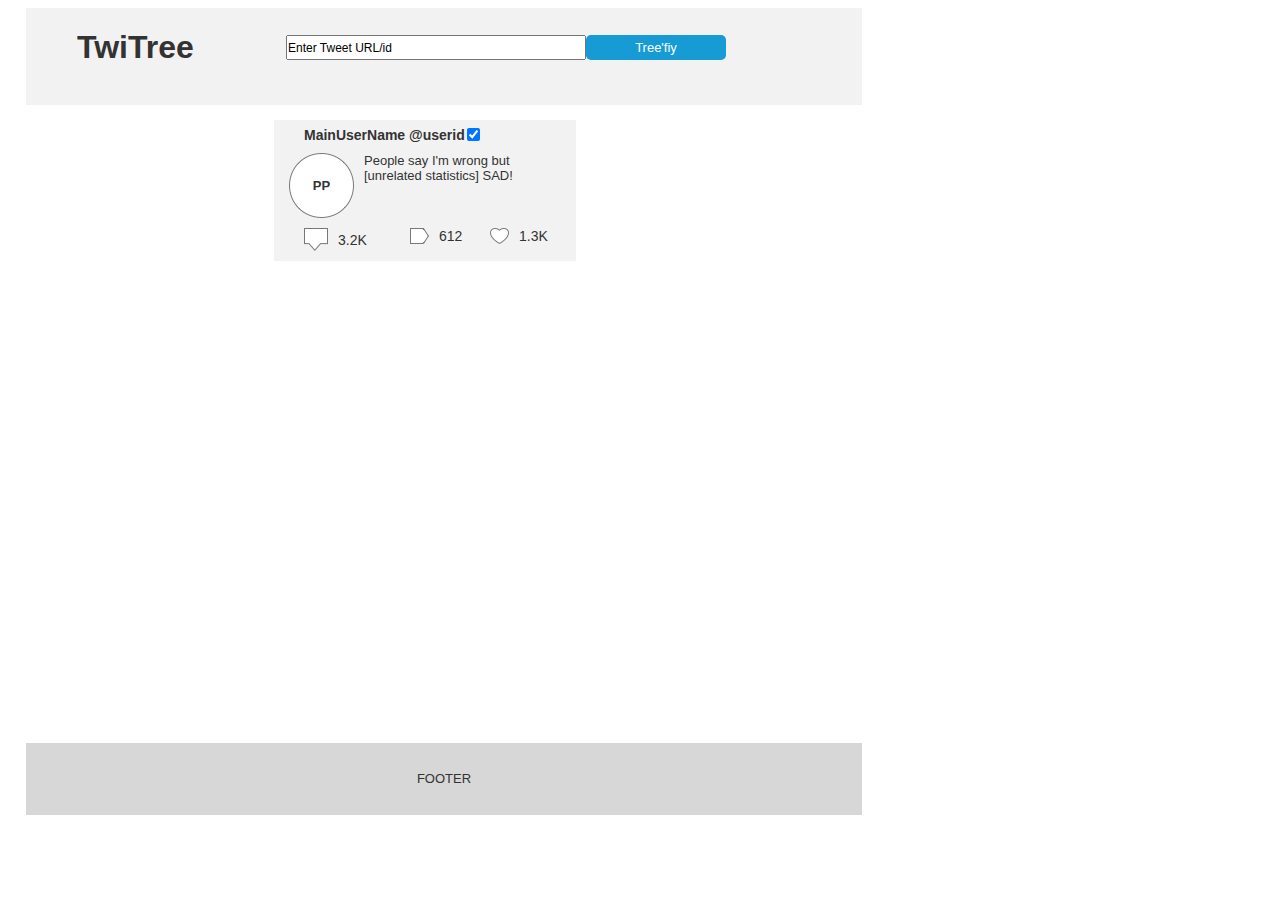
<file: MockUp/popular_discussion.html>
﻿<!DOCTYPE html>
<html>
  <head>
    <title>Popular_Discussion</title>
    <meta http-equiv="X-UA-Compatible" content="IE=edge"/>
    <meta http-equiv="content-type" content="text/html; charset=utf-8"/>
    <meta name="apple-mobile-web-app-capable" content="yes"/>
    <link href="resources/css/jquery-ui-themes.css" type="text/css" rel="stylesheet"/>
    <link href="resources/css/axure_rp_page.css" type="text/css" rel="stylesheet"/>
    <link href="data/styles.css" type="text/css" rel="stylesheet"/>
    <link href="files/popular_discussion/styles.css" type="text/css" rel="stylesheet"/>
    <script src="resources/scripts/jquery-1.7.1.min.js"></script>
    <script src="resources/scripts/jquery-ui-1.8.10.custom.min.js"></script>
    <script src="resources/scripts/prototypePre.js"></script>
    <script src="data/document.js"></script>
    <script src="resources/scripts/prototypePost.js"></script>
    <script src="files/popular_discussion/data.js"></script>
    <script type="text/javascript">
      $axure.utils.getTransparentGifPath = function() { return 'resources/images/transparent.gif'; };
      $axure.utils.getOtherPath = function() { return 'resources/Other.html'; };
      $axure.utils.getReloadPath = function() { return 'resources/reload.html'; };
    </script>
  </head>
  <body>
    <div id="base" class="">

      <!-- TWEET (Group) -->
      <div id="u267" class="ax_default" data-label="TWEET" data-left="493" data-top="509" data-width="302" data-height="141">

        <!-- Unnamed (Rectangle) -->
        <div id="u268" class="ax_default box_2">
          <div id="u268_div" class=""></div>
        </div>

        <!-- Unnamed (Rectangle) -->
        <div id="u269" class="ax_default label">
          <div id="u269_div" class=""></div>
          <div id="u269_text" class="text ">
            <p><span>UserName @userid</span></p>
          </div>
        </div>

        <!-- Unnamed (Ellipse) -->
        <div id="u270" class="ax_default ellipse">
          <img id="u270_img" class="img " src="images/thread/u23.png"/>
          <div id="u270_text" class="text ">
            <p><span>PP</span></p>
          </div>
        </div>

        <!-- Unnamed (Rectangle) -->
        <div id="u271" class="ax_default paragraph">
          <div id="u271_div" class=""></div>
          <div id="u271_text" class="text ">
            <p><span>You are completely wrong and I have some choice words for you!</span></p>
          </div>
        </div>

        <!-- LIKE (Group) -->
        <div id="u272" class="ax_default" data-label="LIKE" data-left="709" data-top="617" data-width="59" data-height="16">

          <!-- Unnamed (Rectangle) -->
          <div id="u273" class="ax_default label">
            <div id="u273_div" class=""></div>
            <div id="u273_text" class="text ">
              <p><span>1.3K</span></p>
            </div>
          </div>

          <!-- LIKE (Heart) -->
          <div id="u274" class="ax_default shape" data-label="LIKE">
            <img id="u274_img" class="img " src="images/thread/l_ke_u27.png"/>
          </div>
        </div>

        <!-- RT (Group) -->
        <div id="u275" class="ax_default" data-label="RT" data-left="629" data-top="617" data-width="53" data-height="16">

          <!-- Unnamed (Rectangle) -->
          <div id="u276" class="ax_default label">
            <div id="u276_div" class=""></div>
            <div id="u276_text" class="text ">
              <p><span>612</span></p>
            </div>
          </div>

          <!-- RETWEET (Right Arrow Button) -->
          <div id="u277" class="ax_default shape" data-label="RETWEET">
            <img id="u277_img" class="img " src="images/thread/retweet_u30.png"/>
          </div>
        </div>

        <!-- REPLY (Group) -->
        <div id="u278" class="ax_default" data-label="REPLY" data-left="523" data-top="617" data-width="58" data-height="23">

          <!-- Unnamed (Rectangle) -->
          <div id="u279" class="ax_default label">
            <div id="u279_div" class=""></div>
            <div id="u279_text" class="text ">
              <p><span>135</span></p>
            </div>
          </div>

          <!-- REPLIES (Speech Bubble) -->
          <div id="u280" class="ax_default shape" data-label="REPLIES">
            <img id="u280_img" class="img " src="images/thread/repl_es_u33.png"/>
          </div>
        </div>
      </div>

      <!-- MAIN (Group) -->
      <div id="u281" class="ax_default" data-label="MAIN" data-left="-41" data-top="8" data-width="932" data-height="807">

        <!-- REPLY_BLOCK (Group) -->
        <div id="u282" class="ax_default" data-label="REPLY_BLOCK" data-left="-41" data-top="261" data-width="932" data-height="200">

          <!-- TWEET (Group) -->
          <div id="u283" class="ax_default" data-label="TWEET" data-left="589" data-top="320" data-width="302" data-height="141">

            <!-- Unnamed (Rectangle) -->
            <div id="u284" class="ax_default box_2">
              <div id="u284_div" class=""></div>
            </div>

            <!-- Unnamed (Rectangle) -->
            <div id="u285" class="ax_default label">
              <div id="u285_div" class=""></div>
              <div id="u285_text" class="text ">
                <p><span>User3Name @user3id</span></p>
              </div>
            </div>

            <!-- Unnamed (Ellipse) -->
            <div id="u286" class="ax_default ellipse">
              <img id="u286_img" class="img " src="images/thread/u23.png"/>
              <div id="u286_text" class="text ">
                <p><span>PP</span></p>
              </div>
            </div>

            <!-- Unnamed (Rectangle) -->
            <div id="u287" class="ax_default paragraph">
              <div id="u287_div" class=""></div>
              <div id="u287_text" class="text ">
                <p><span>[Unrelated joke]</span></p>
              </div>
            </div>

            <!-- LIKE (Group) -->
            <div id="u288" class="ax_default" data-label="LIKE" data-left="805" data-top="428" data-width="59" data-height="16">

              <!-- Unnamed (Rectangle) -->
              <div id="u289" class="ax_default label">
                <div id="u289_div" class=""></div>
                <div id="u289_text" class="text ">
                  <p><span>1.3K</span></p>
                </div>
              </div>

              <!-- LIKE (Heart) -->
              <div id="u290" class="ax_default shape" data-label="LIKE">
                <img id="u290_img" class="img " src="images/thread/l_ke_u27.png"/>
              </div>
            </div>

            <!-- RT (Group) -->
            <div id="u291" class="ax_default" data-label="RT" data-left="725" data-top="428" data-width="53" data-height="16">

              <!-- Unnamed (Rectangle) -->
              <div id="u292" class="ax_default label">
                <div id="u292_div" class=""></div>
                <div id="u292_text" class="text ">
                  <p><span>612</span></p>
                </div>
              </div>

              <!-- RETWEET (Right Arrow Button) -->
              <div id="u293" class="ax_default shape" data-label="RETWEET">
                <img id="u293_img" class="img " src="images/thread/retweet_u30.png"/>
              </div>
            </div>

            <!-- REPLY (Group) -->
            <div id="u294" class="ax_default" data-label="REPLY" data-left="619" data-top="428" data-width="58" data-height="23">

              <!-- Unnamed (Rectangle) -->
              <div id="u295" class="ax_default label">
                <div id="u295_div" class=""></div>
                <div id="u295_text" class="text ">
                  <p><span>135</span></p>
                </div>
              </div>

              <!-- REPLIES (Speech Bubble) -->
              <div id="u296" class="ax_default shape" data-label="REPLIES">
                <img id="u296_img" class="img " src="images/thread/repl_es_u33.png"/>
              </div>
            </div>
          </div>

          <!-- TWEET (Group) -->
          <div id="u297" class="ax_default" data-label="TWEET" data-left="271" data-top="320" data-width="302" data-height="141">

            <!-- Unnamed (Rectangle) -->
            <div id="u298" class="ax_default box_2">
              <div id="u298_div" class=""></div>
            </div>

            <!-- Unnamed (Rectangle) -->
            <div id="u299" class="ax_default label">
              <div id="u299_div" class=""></div>
              <div id="u299_text" class="text ">
                <p><span>User2Name @user2id</span></p>
              </div>
            </div>

            <!-- Unnamed (Ellipse) -->
            <div id="u300" class="ax_default ellipse">
              <img id="u300_img" class="img " src="images/thread/u23.png"/>
              <div id="u300_text" class="text ">
                <p><span>PP</span></p>
              </div>
            </div>

            <!-- Unnamed (Rectangle) -->
            <div id="u301" class="ax_default paragraph">
              <div id="u301_div" class=""></div>
              <div id="u301_text" class="text ">
                <p><span>You are the worst!</span></p>
              </div>
            </div>

            <!-- LIKE (Group) -->
            <div id="u302" class="ax_default" data-label="LIKE" data-left="487" data-top="428" data-width="59" data-height="16">

              <!-- Unnamed (Rectangle) -->
              <div id="u303" class="ax_default label">
                <div id="u303_div" class=""></div>
                <div id="u303_text" class="text ">
                  <p><span>1.3K</span></p>
                </div>
              </div>

              <!-- LIKE (Heart) -->
              <div id="u304" class="ax_default shape" data-label="LIKE">
                <img id="u304_img" class="img " src="images/thread/l_ke_u27.png"/>
              </div>
            </div>

            <!-- RT (Group) -->
            <div id="u305" class="ax_default" data-label="RT" data-left="407" data-top="428" data-width="53" data-height="16">

              <!-- Unnamed (Rectangle) -->
              <div id="u306" class="ax_default label">
                <div id="u306_div" class=""></div>
                <div id="u306_text" class="text ">
                  <p><span>612</span></p>
                </div>
              </div>

              <!-- RETWEET (Right Arrow Button) -->
              <div id="u307" class="ax_default shape" data-label="RETWEET">
                <img id="u307_img" class="img " src="images/thread/retweet_u30.png"/>
              </div>
            </div>

            <!-- REPLY (Group) -->
            <div id="u308" class="ax_default" data-label="REPLY" data-left="301" data-top="428" data-width="58" data-height="23">

              <!-- Unnamed (Rectangle) -->
              <div id="u309" class="ax_default label">
                <div id="u309_div" class=""></div>
                <div id="u309_text" class="text ">
                  <p><span>135</span></p>
                </div>
              </div>

              <!-- REPLIES (Speech Bubble) -->
              <div id="u310" class="ax_default shape" data-label="REPLIES">
                <img id="u310_img" class="img " src="images/thread/repl_es_u33.png"/>
              </div>
            </div>
          </div>

          <!-- TWEET (Group) -->
          <div id="u311" class="ax_default" data-label="TWEET" data-left="-41" data-top="320" data-width="302" data-height="141">

            <!-- Unnamed (Rectangle) -->
            <div id="u312" class="ax_default box_2">
              <div id="u312_div" class=""></div>
            </div>

            <!-- Unnamed (Rectangle) -->
            <div id="u313" class="ax_default label">
              <div id="u313_div" class=""></div>
              <div id="u313_text" class="text ">
                <p><span>User1Name @user1id</span></p>
              </div>
            </div>

            <!-- Unnamed (Ellipse) -->
            <div id="u314" class="ax_default ellipse">
              <img id="u314_img" class="img " src="images/thread/u23.png"/>
              <div id="u314_text" class="text ">
                <p><span>PP</span></p>
              </div>
            </div>

            <!-- Unnamed (Rectangle) -->
            <div id="u315" class="ax_default paragraph">
              <div id="u315_div" class=""></div>
              <div id="u315_text" class="text ">
                <p><span>You are totally right!</span></p>
              </div>
            </div>

            <!-- LIKE (Group) -->
            <div id="u316" class="ax_default" data-label="LIKE" data-left="175" data-top="428" data-width="59" data-height="16">

              <!-- Unnamed (Rectangle) -->
              <div id="u317" class="ax_default label">
                <div id="u317_div" class=""></div>
                <div id="u317_text" class="text ">
                  <p><span>1.3K</span></p>
                </div>
              </div>

              <!-- LIKE (Heart) -->
              <div id="u318" class="ax_default shape" data-label="LIKE">
                <img id="u318_img" class="img " src="images/thread/l_ke_u27.png"/>
              </div>
            </div>

            <!-- RT (Group) -->
            <div id="u319" class="ax_default" data-label="RT" data-left="95" data-top="428" data-width="53" data-height="16">

              <!-- Unnamed (Rectangle) -->
              <div id="u320" class="ax_default label">
                <div id="u320_div" class=""></div>
                <div id="u320_text" class="text ">
                  <p><span>612</span></p>
                </div>
              </div>

              <!-- RETWEET (Right Arrow Button) -->
              <div id="u321" class="ax_default shape" data-label="RETWEET">
                <img id="u321_img" class="img " src="images/thread/retweet_u30.png"/>
              </div>
            </div>

            <!-- REPLY (Group) -->
            <div id="u322" class="ax_default" data-label="REPLY" data-left="-11" data-top="428" data-width="58" data-height="23">

              <!-- Unnamed (Rectangle) -->
              <div id="u323" class="ax_default label">
                <div id="u323_div" class=""></div>
                <div id="u323_text" class="text ">
                  <p><span>135</span></p>
                </div>
              </div>

              <!-- REPLIES (Speech Bubble) -->
              <div id="u324" class="ax_default shape" data-label="REPLIES">
                <img id="u324_img" class="img " src="images/thread/repl_es_u33.png"/>
              </div>
            </div>
          </div>

          <!-- Unnamed (Connector) -->
          <div id="u325" class="ax_default connector">
            <img id="u325_seg0" class="img " src="images/popular_discussion/u325_seg0.png" alt="u325_seg0"/>
            <img id="u325_seg1" class="img " src="images/popular_discussion/u325_seg1.png" alt="u325_seg1"/>
            <div id="u325_text" class="text " style="display:none; visibility: hidden">
              <p></p>
            </div>
          </div>

          <!-- Unnamed (Connector) -->
          <div id="u326" class="ax_default connector">
            <img id="u326_seg0" class="img " src="images/popular_discussion/u326_seg0.png" alt="u326_seg0"/>
            <img id="u326_seg1" class="img " src="images/normal_discussion/u240_seg1.png" alt="u326_seg1"/>
            <div id="u326_text" class="text " style="display:none; visibility: hidden">
              <p></p>
            </div>
          </div>

          <!-- Unnamed (Connector) -->
          <div id="u327" class="ax_default connector">
            <img id="u327_seg0" class="img " src="images/popular_discussion/u327_seg0.png" alt="u327_seg0"/>
            <img id="u327_seg1" class="img " src="images/popular_discussion/u327_seg1.png" alt="u327_seg1"/>
            <div id="u327_text" class="text " style="display:none; visibility: hidden">
              <p></p>
            </div>
          </div>
        </div>

        <!-- Unnamed (Rectangle) -->
        <div id="u328" class="ax_default box_1">
          <div id="u328_div" class=""></div>
        </div>

        <!-- Header (Group) -->
        <div id="u329" class="ax_default" data-label="Header" data-left="26" data-top="8" data-width="836" data-height="97">

          <!-- Unnamed (Rectangle) -->
          <div id="u330" class="ax_default box_2">
            <div id="u330_div" class=""></div>
          </div>

          <!-- Unnamed (Rectangle) -->
          <div id="u331" class="ax_default heading_1">
            <div id="u331_div" class=""></div>
            <div id="u331_text" class="text ">
              <p><span>TwiTree</span></p>
            </div>
          </div>

          <!-- UserInput (Group) -->
          <div id="u332" class="ax_default" data-label="UserInput" data-left="286" data-top="35" data-width="440" data-height="25">

            <!-- URLInput (Text Field) -->
            <div id="u333" class="ax_default text_field" data-label="URLInput">
              <input id="u333_input" type="text" value="Enter Tweet URL/id"/>
            </div>

            <!-- Treefiy Button (Rectangle) -->
            <div id="u334" class="ax_default primary_button" data-label="Treefiy Button">
              <div id="u334_div" class=""></div>
              <div id="u334_text" class="text ">
                <p><span>Tree'fiy</span></p>
              </div>
            </div>
          </div>
        </div>

        <!-- Unnamed (Rectangle) -->
        <div id="u335" class="ax_default box_3">
          <div id="u335_div" class=""></div>
          <div id="u335_text" class="text ">
            <p><span>FOOTER</span></p>
          </div>
        </div>

        <!-- INITIALIZER (Group) -->
        <div id="u336" class="ax_default" data-label="INITIALIZER" data-left="274" data-top="120" data-width="302" data-height="141">

          <!-- Unnamed (Rectangle) -->
          <div id="u337" class="ax_default box_2">
            <div id="u337_div" class=""></div>
          </div>

          <!-- Unnamed (Rectangle) -->
          <div id="u338" class="ax_default label">
            <div id="u338_div" class=""></div>
            <div id="u338_text" class="text ">
              <p><span>MainUserName @userid</span></p>
            </div>
          </div>

          <!-- Unnamed (Ellipse) -->
          <div id="u339" class="ax_default ellipse">
            <img id="u339_img" class="img " src="images/thread/u23.png"/>
            <div id="u339_text" class="text ">
              <p><span>PP</span></p>
            </div>
          </div>

          <!-- Unnamed (Rectangle) -->
          <div id="u340" class="ax_default paragraph">
            <div id="u340_div" class=""></div>
            <div id="u340_text" class="text ">
              <p><span>People say I'm wrong but [unrelated statistics] SAD!</span></p>
            </div>
          </div>

          <!-- LIKE (Group) -->
          <div id="u341" class="ax_default" data-label="LIKE" data-left="490" data-top="228" data-width="59" data-height="16">

            <!-- Unnamed (Rectangle) -->
            <div id="u342" class="ax_default label">
              <div id="u342_div" class=""></div>
              <div id="u342_text" class="text ">
                <p><span>1.3K</span></p>
              </div>
            </div>

            <!-- LIKE (Heart) -->
            <div id="u343" class="ax_default shape" data-label="LIKE">
              <img id="u343_img" class="img " src="images/thread/l_ke_u27.png"/>
            </div>
          </div>

          <!-- RT (Group) -->
          <div id="u344" class="ax_default" data-label="RT" data-left="410" data-top="228" data-width="53" data-height="16">

            <!-- Unnamed (Rectangle) -->
            <div id="u345" class="ax_default label">
              <div id="u345_div" class=""></div>
              <div id="u345_text" class="text ">
                <p><span>612</span></p>
              </div>
            </div>

            <!-- RETWEET (Right Arrow Button) -->
            <div id="u346" class="ax_default shape" data-label="RETWEET">
              <img id="u346_img" class="img " src="images/thread/retweet_u30.png"/>
            </div>
          </div>

          <!-- REPLY (Group) -->
          <div id="u347" class="ax_default" data-label="REPLY" data-left="304" data-top="228" data-width="64" data-height="23">

            <!-- Unnamed (Rectangle) -->
            <div id="u348" class="ax_default label">
              <div id="u348_div" class=""></div>
              <div id="u348_text" class="text ">
                <p><span>3.2K</span></p>
              </div>
            </div>

            <!-- REPLIES (Speech Bubble) -->
            <div id="u349" class="ax_default shape" data-label="REPLIES">
              <img id="u349_img" class="img " src="images/thread/repl_es_u33.png"/>
            </div>
          </div>
        </div>

        <!-- Unnamed (Checkbox) -->
        <div id="u350" class="ax_default checkbox">
          <label for="u350_input" style="position: absolute; left: 0px;">
            <div id="u350_text" class="text " style="display:none; visibility: hidden">
              <p></p>
            </div>
          </label>
          <input id="u350_input" type="checkbox" value="checkbox" checked/>
        </div>
      </div>
    </div>
  </body>
</html>
</file>
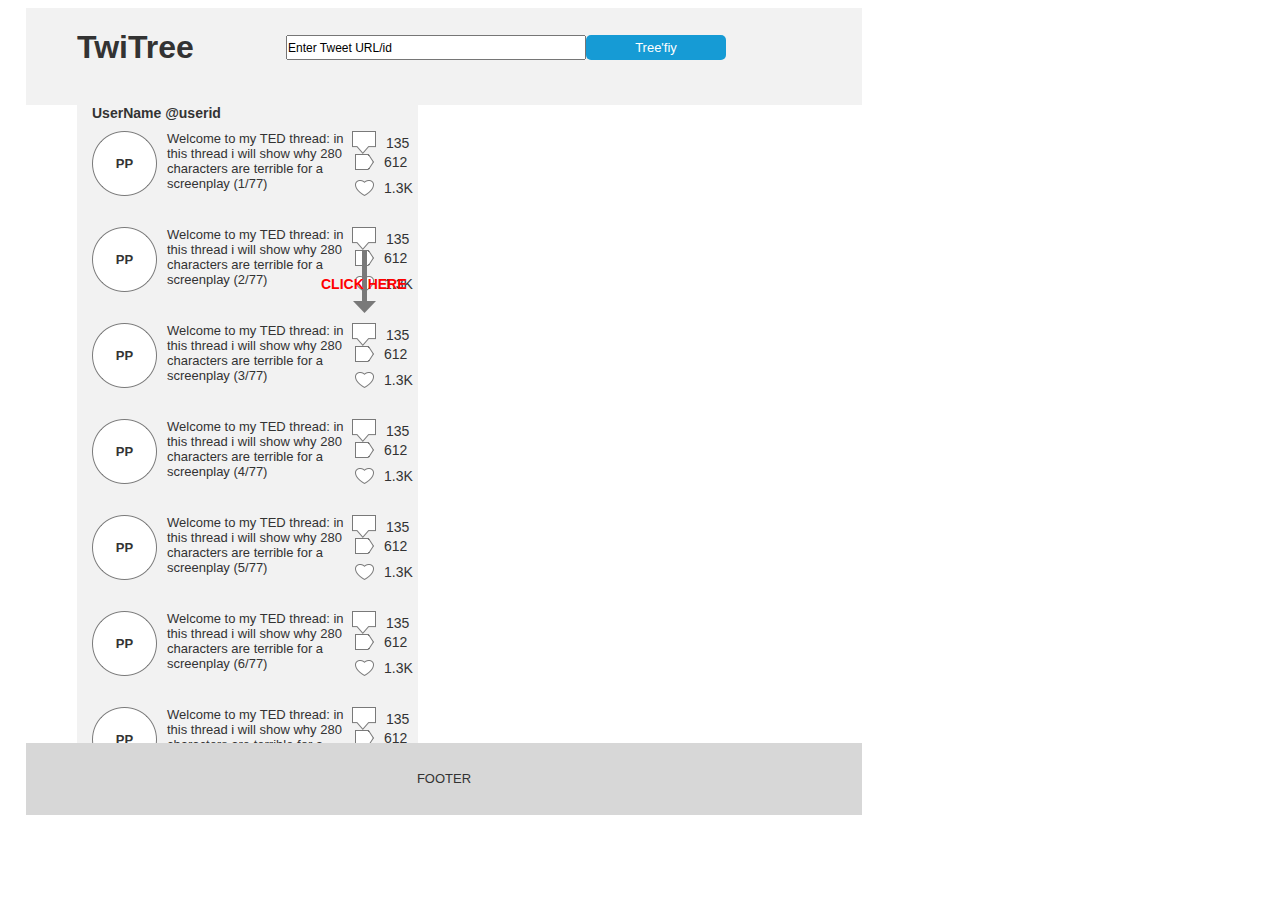
<file: MockUp/thread.html>
﻿<!DOCTYPE html>
<html>
  <head>
    <title>Thread</title>
    <meta http-equiv="X-UA-Compatible" content="IE=edge"/>
    <meta http-equiv="content-type" content="text/html; charset=utf-8"/>
    <meta name="apple-mobile-web-app-capable" content="yes"/>
    <link href="resources/css/jquery-ui-themes.css" type="text/css" rel="stylesheet"/>
    <link href="resources/css/axure_rp_page.css" type="text/css" rel="stylesheet"/>
    <link href="data/styles.css" type="text/css" rel="stylesheet"/>
    <link href="files/thread/styles.css" type="text/css" rel="stylesheet"/>
    <script src="resources/scripts/jquery-1.7.1.min.js"></script>
    <script src="resources/scripts/jquery-ui-1.8.10.custom.min.js"></script>
    <script src="resources/scripts/prototypePre.js"></script>
    <script src="data/document.js"></script>
    <script src="resources/scripts/prototypePost.js"></script>
    <script src="files/thread/data.js"></script>
    <script type="text/javascript">
      $axure.utils.getTransparentGifPath = function() { return 'resources/images/transparent.gif'; };
      $axure.utils.getOtherPath = function() { return 'resources/Other.html'; };
      $axure.utils.getReloadPath = function() { return 'resources/reload.html'; };
    </script>
  </head>
  <body>
    <div id="base" class="">

      <!-- REPLY_BLOCK (Group) -->
      <div id="u19" class="ax_default" data-label="REPLY_BLOCK" data-left="428" data-top="307" data-width="926" data-height="141">

        <!-- TWEET (Group) -->
        <div id="u20" class="ax_default" data-label="TWEET" data-left="428" data-top="307" data-width="302" data-height="141">

          <!-- Unnamed (Rectangle) -->
          <div id="u21" class="ax_default box_2">
            <div id="u21_div" class=""></div>
          </div>

          <!-- Unnamed (Rectangle) -->
          <div id="u22" class="ax_default label">
            <div id="u22_div" class=""></div>
            <div id="u22_text" class="text ">
              <p><span>User1Name @user1id</span></p>
            </div>
          </div>

          <!-- Unnamed (Ellipse) -->
          <div id="u23" class="ax_default ellipse">
            <img id="u23_img" class="img " src="images/thread/u23.png"/>
            <div id="u23_text" class="text ">
              <p><span>PP</span></p>
            </div>
          </div>

          <!-- Unnamed (Rectangle) -->
          <div id="u24" class="ax_default paragraph">
            <div id="u24_div" class=""></div>
            <div id="u24_text" class="text ">
              <p><span>You are completely wrong and I have some choice words for you!</span></p>
            </div>
          </div>

          <!-- LIKE (Group) -->
          <div id="u25" class="ax_default" data-label="LIKE" data-left="644" data-top="415" data-width="59" data-height="16">

            <!-- Unnamed (Rectangle) -->
            <div id="u26" class="ax_default label">
              <div id="u26_div" class=""></div>
              <div id="u26_text" class="text ">
                <p><span>1.3K</span></p>
              </div>
            </div>

            <!-- LIKE (Heart) -->
            <div id="u27" class="ax_default shape" data-label="LIKE">
              <img id="u27_img" class="img " src="images/thread/l_ke_u27.png"/>
            </div>
          </div>

          <!-- RT (Group) -->
          <div id="u28" class="ax_default" data-label="RT" data-left="564" data-top="415" data-width="53" data-height="16">

            <!-- Unnamed (Rectangle) -->
            <div id="u29" class="ax_default label">
              <div id="u29_div" class=""></div>
              <div id="u29_text" class="text ">
                <p><span>612</span></p>
              </div>
            </div>

            <!-- RETWEET (Right Arrow Button) -->
            <div id="u30" class="ax_default shape" data-label="RETWEET">
              <img id="u30_img" class="img " src="images/thread/retweet_u30.png"/>
            </div>
          </div>

          <!-- REPLY (Group) -->
          <div id="u31" class="ax_default" data-label="REPLY" data-left="458" data-top="415" data-width="58" data-height="23">

            <!-- Unnamed (Rectangle) -->
            <div id="u32" class="ax_default label">
              <div id="u32_div" class=""></div>
              <div id="u32_text" class="text ">
                <p><span>135</span></p>
              </div>
            </div>

            <!-- REPLIES (Speech Bubble) -->
            <div id="u33" class="ax_default shape" data-label="REPLIES">
              <img id="u33_img" class="img " src="images/thread/repl_es_u33.png"/>
            </div>
          </div>
        </div>

        <!-- TWEET (Group) -->
        <div id="u34" class="ax_default" data-label="TWEET" data-left="1052" data-top="307" data-width="302" data-height="141">

          <!-- Unnamed (Rectangle) -->
          <div id="u35" class="ax_default box_2">
            <div id="u35_div" class=""></div>
          </div>

          <!-- Unnamed (Rectangle) -->
          <div id="u36" class="ax_default label">
            <div id="u36_div" class=""></div>
            <div id="u36_text" class="text ">
              <p><span>User3Name @user3id</span></p>
            </div>
          </div>

          <!-- Unnamed (Ellipse) -->
          <div id="u37" class="ax_default ellipse">
            <img id="u37_img" class="img " src="images/thread/u23.png"/>
            <div id="u37_text" class="text ">
              <p><span>PP</span></p>
            </div>
          </div>

          <!-- Unnamed (Rectangle) -->
          <div id="u38" class="ax_default paragraph">
            <div id="u38_div" class=""></div>
            <div id="u38_text" class="text ">
              <p><span>You are completely wrong and I have some choice words for you!</span></p>
            </div>
          </div>

          <!-- LIKE (Group) -->
          <div id="u39" class="ax_default" data-label="LIKE" data-left="1268" data-top="415" data-width="59" data-height="16">

            <!-- Unnamed (Rectangle) -->
            <div id="u40" class="ax_default label">
              <div id="u40_div" class=""></div>
              <div id="u40_text" class="text ">
                <p><span>1.3K</span></p>
              </div>
            </div>

            <!-- LIKE (Heart) -->
            <div id="u41" class="ax_default shape" data-label="LIKE">
              <img id="u41_img" class="img " src="images/thread/l_ke_u27.png"/>
            </div>
          </div>

          <!-- RT (Group) -->
          <div id="u42" class="ax_default" data-label="RT" data-left="1188" data-top="415" data-width="53" data-height="16">

            <!-- Unnamed (Rectangle) -->
            <div id="u43" class="ax_default label">
              <div id="u43_div" class=""></div>
              <div id="u43_text" class="text ">
                <p><span>612</span></p>
              </div>
            </div>

            <!-- RETWEET (Right Arrow Button) -->
            <div id="u44" class="ax_default shape" data-label="RETWEET">
              <img id="u44_img" class="img " src="images/thread/retweet_u30.png"/>
            </div>
          </div>

          <!-- REPLY (Group) -->
          <div id="u45" class="ax_default" data-label="REPLY" data-left="1082" data-top="415" data-width="58" data-height="23">

            <!-- Unnamed (Rectangle) -->
            <div id="u46" class="ax_default label">
              <div id="u46_div" class=""></div>
              <div id="u46_text" class="text ">
                <p><span>135</span></p>
              </div>
            </div>

            <!-- REPLIES (Speech Bubble) -->
            <div id="u47" class="ax_default shape" data-label="REPLIES">
              <img id="u47_img" class="img " src="images/thread/repl_es_u33.png"/>
            </div>
          </div>
        </div>

        <!-- TWEET (Group) -->
        <div id="u48" class="ax_default" data-label="TWEET" data-left="740" data-top="307" data-width="302" data-height="141">

          <!-- Unnamed (Rectangle) -->
          <div id="u49" class="ax_default box_2">
            <div id="u49_div" class=""></div>
          </div>

          <!-- Unnamed (Rectangle) -->
          <div id="u50" class="ax_default label">
            <div id="u50_div" class=""></div>
            <div id="u50_text" class="text ">
              <p><span>User2Name @user2id</span></p>
            </div>
          </div>

          <!-- Unnamed (Ellipse) -->
          <div id="u51" class="ax_default ellipse">
            <img id="u51_img" class="img " src="images/thread/u23.png"/>
            <div id="u51_text" class="text ">
              <p><span>PP</span></p>
            </div>
          </div>

          <!-- Unnamed (Rectangle) -->
          <div id="u52" class="ax_default paragraph">
            <div id="u52_div" class=""></div>
            <div id="u52_text" class="text ">
              <p><span>You are completely wrong and I have some choice words for you!</span></p>
            </div>
          </div>

          <!-- LIKE (Group) -->
          <div id="u53" class="ax_default" data-label="LIKE" data-left="956" data-top="415" data-width="59" data-height="16">

            <!-- Unnamed (Rectangle) -->
            <div id="u54" class="ax_default label">
              <div id="u54_div" class=""></div>
              <div id="u54_text" class="text ">
                <p><span>1.3K</span></p>
              </div>
            </div>

            <!-- LIKE (Heart) -->
            <div id="u55" class="ax_default shape" data-label="LIKE">
              <img id="u55_img" class="img " src="images/thread/l_ke_u27.png"/>
            </div>
          </div>

          <!-- RT (Group) -->
          <div id="u56" class="ax_default" data-label="RT" data-left="876" data-top="415" data-width="53" data-height="16">

            <!-- Unnamed (Rectangle) -->
            <div id="u57" class="ax_default label">
              <div id="u57_div" class=""></div>
              <div id="u57_text" class="text ">
                <p><span>612</span></p>
              </div>
            </div>

            <!-- RETWEET (Right Arrow Button) -->
            <div id="u58" class="ax_default shape" data-label="RETWEET">
              <img id="u58_img" class="img " src="images/thread/retweet_u30.png"/>
            </div>
          </div>

          <!-- REPLY (Group) -->
          <div id="u59" class="ax_default" data-label="REPLY" data-left="770" data-top="415" data-width="58" data-height="23">

            <!-- Unnamed (Rectangle) -->
            <div id="u60" class="ax_default label">
              <div id="u60_div" class=""></div>
              <div id="u60_text" class="text ">
                <p><span>135</span></p>
              </div>
            </div>

            <!-- REPLIES (Speech Bubble) -->
            <div id="u61" class="ax_default shape" data-label="REPLIES">
              <img id="u61_img" class="img " src="images/thread/repl_es_u33.png"/>
            </div>
          </div>
        </div>
      </div>

      <!-- TWEET (Group) -->
      <div id="u62" class="ax_default" data-label="TWEET" data-left="493" data-top="509" data-width="302" data-height="141">

        <!-- Unnamed (Rectangle) -->
        <div id="u63" class="ax_default box_2">
          <div id="u63_div" class=""></div>
        </div>

        <!-- Unnamed (Rectangle) -->
        <div id="u64" class="ax_default label">
          <div id="u64_div" class=""></div>
          <div id="u64_text" class="text ">
            <p><span>UserName @userid</span></p>
          </div>
        </div>

        <!-- Unnamed (Ellipse) -->
        <div id="u65" class="ax_default ellipse">
          <img id="u65_img" class="img " src="images/thread/u23.png"/>
          <div id="u65_text" class="text ">
            <p><span>PP</span></p>
          </div>
        </div>

        <!-- Unnamed (Rectangle) -->
        <div id="u66" class="ax_default paragraph">
          <div id="u66_div" class=""></div>
          <div id="u66_text" class="text ">
            <p><span>You are completely wrong and I have some choice words for you!</span></p>
          </div>
        </div>

        <!-- LIKE (Group) -->
        <div id="u67" class="ax_default" data-label="LIKE" data-left="709" data-top="617" data-width="59" data-height="16">

          <!-- Unnamed (Rectangle) -->
          <div id="u68" class="ax_default label">
            <div id="u68_div" class=""></div>
            <div id="u68_text" class="text ">
              <p><span>1.3K</span></p>
            </div>
          </div>

          <!-- LIKE (Heart) -->
          <div id="u69" class="ax_default shape" data-label="LIKE">
            <img id="u69_img" class="img " src="images/thread/l_ke_u27.png"/>
          </div>
        </div>

        <!-- RT (Group) -->
        <div id="u70" class="ax_default" data-label="RT" data-left="629" data-top="617" data-width="53" data-height="16">

          <!-- Unnamed (Rectangle) -->
          <div id="u71" class="ax_default label">
            <div id="u71_div" class=""></div>
            <div id="u71_text" class="text ">
              <p><span>612</span></p>
            </div>
          </div>

          <!-- RETWEET (Right Arrow Button) -->
          <div id="u72" class="ax_default shape" data-label="RETWEET">
            <img id="u72_img" class="img " src="images/thread/retweet_u30.png"/>
          </div>
        </div>

        <!-- REPLY (Group) -->
        <div id="u73" class="ax_default" data-label="REPLY" data-left="523" data-top="617" data-width="58" data-height="23">

          <!-- Unnamed (Rectangle) -->
          <div id="u74" class="ax_default label">
            <div id="u74_div" class=""></div>
            <div id="u74_text" class="text ">
              <p><span>135</span></p>
            </div>
          </div>

          <!-- REPLIES (Speech Bubble) -->
          <div id="u75" class="ax_default shape" data-label="REPLIES">
            <img id="u75_img" class="img " src="images/thread/repl_es_u33.png"/>
          </div>
        </div>
      </div>

      <!-- MAIN (Group) -->
      <div id="u76" class="ax_default" data-label="MAIN" data-left="26" data-top="8" data-width="1366" data-height="807">

        <!-- Unnamed (Rectangle) -->
        <div id="u77" class="ax_default box_1">
          <div id="u77_div" class=""></div>
        </div>

        <!-- Header (Group) -->
        <div id="u78" class="ax_default" data-label="Header" data-left="26" data-top="8" data-width="836" data-height="97">

          <!-- Unnamed (Rectangle) -->
          <div id="u79" class="ax_default box_2">
            <div id="u79_div" class=""></div>
          </div>

          <!-- Unnamed (Rectangle) -->
          <div id="u80" class="ax_default heading_1">
            <div id="u80_div" class=""></div>
            <div id="u80_text" class="text ">
              <p><span>TwiTree</span></p>
            </div>
          </div>

          <!-- UserInput (Group) -->
          <div id="u81" class="ax_default" data-label="UserInput" data-left="286" data-top="35" data-width="440" data-height="25">

            <!-- URLInput (Text Field) -->
            <div id="u82" class="ax_default text_field" data-label="URLInput">
              <input id="u82_input" type="text" value="Enter Tweet URL/id"/>
            </div>

            <!-- Treefiy Button (Rectangle) -->
            <div id="u83" class="ax_default primary_button" data-label="Treefiy Button">
              <div id="u83_div" class=""></div>
              <div id="u83_text" class="text ">
                <p><span>Tree'fiy</span></p>
              </div>
            </div>
          </div>
        </div>

        <!-- THREAD (Group) -->
        <div id="u84" class="ax_default" data-label="THREAD" data-left="77" data-top="105" data-width="341" data-height="682">

          <!-- TWEET (Group) -->
          <div id="u85" class="ax_default" data-label="TWEET" data-left="77" data-top="105" data-width="341" data-height="106">

            <!-- Unnamed (Rectangle) -->
            <div id="u86" class="ax_default box_2">
              <div id="u86_div" class=""></div>
            </div>

            <!-- Unnamed (Ellipse) -->
            <div id="u87" class="ax_default ellipse">
              <img id="u87_img" class="img " src="images/thread/u23.png"/>
              <div id="u87_text" class="text ">
                <p><span>PP</span></p>
              </div>
            </div>

            <!-- Unnamed (Rectangle) -->
            <div id="u88" class="ax_default paragraph">
              <div id="u88_div" class=""></div>
              <div id="u88_text" class="text ">
                <p><span>Welcome to my TED thread: in this thread i will show why 280 characters are terrible for a screenplay (1/77)</span></p>
              </div>
            </div>

            <!-- LIKE (Group) -->
            <div id="u89" class="ax_default" data-label="LIKE" data-left="355" data-top="180" data-width="59" data-height="16">

              <!-- Unnamed (Rectangle) -->
              <div id="u90" class="ax_default label">
                <div id="u90_div" class=""></div>
                <div id="u90_text" class="text ">
                  <p><span>1.3K</span></p>
                </div>
              </div>

              <!-- LIKE (Heart) -->
              <div id="u91" class="ax_default shape" data-label="LIKE">
                <img id="u91_img" class="img " src="images/thread/l_ke_u27.png"/>
              </div>
            </div>

            <!-- RT (Group) -->
            <div id="u92" class="ax_default" data-label="RT" data-left="355" data-top="154" data-width="53" data-height="16">

              <!-- Unnamed (Rectangle) -->
              <div id="u93" class="ax_default label">
                <div id="u93_div" class=""></div>
                <div id="u93_text" class="text ">
                  <p><span>612</span></p>
                </div>
              </div>

              <!-- RETWEET (Right Arrow Button) -->
              <div id="u94" class="ax_default shape" data-label="RETWEET">
                <img id="u94_img" class="img " src="images/thread/retweet_u30.png"/>
              </div>
            </div>

            <!-- REPLY (Group) -->
            <div id="u95" class="ax_default" data-label="REPLY" data-left="352" data-top="131" data-width="58" data-height="23">

              <!-- Unnamed (Rectangle) -->
              <div id="u96" class="ax_default label">
                <div id="u96_div" class=""></div>
                <div id="u96_text" class="text ">
                  <p><span>135</span></p>
                </div>
              </div>

              <!-- REPLIES (Speech Bubble) -->
              <div id="u97" class="ax_default shape" data-label="REPLIES">
                <img id="u97_img" class="img " src="images/thread/repl_es_u33.png"/>
              </div>
            </div>

            <!-- Unnamed (Rectangle) -->
            <div id="u98" class="ax_default label">
              <div id="u98_div" class=""></div>
              <div id="u98_text" class="text ">
                <p><span>UserName @userid</span></p>
              </div>
            </div>
          </div>

          <!-- TWEET (Group) -->
          <div id="u99" class="ax_default" data-label="TWEET" data-left="77" data-top="211" data-width="341" data-height="96">

            <!-- Unnamed (Rectangle) -->
            <div id="u100" class="ax_default box_2">
              <div id="u100_div" class=""></div>
            </div>

            <!-- Unnamed (Ellipse) -->
            <div id="u101" class="ax_default ellipse">
              <img id="u101_img" class="img " src="images/thread/u23.png"/>
              <div id="u101_text" class="text ">
                <p><span>PP</span></p>
              </div>
            </div>

            <!-- Unnamed (Rectangle) -->
            <div id="u102" class="ax_default paragraph">
              <div id="u102_div" class=""></div>
              <div id="u102_text" class="text ">
                <p><span>Welcome to my TED thread: in this thread i will show why 280 characters are terrible for a screenplay (2/77)</span></p>
              </div>
            </div>

            <!-- LIKE (Group) -->
            <div id="u103" class="ax_default" data-label="LIKE" data-left="355" data-top="276" data-width="59" data-height="16">

              <!-- Unnamed (Rectangle) -->
              <div id="u104" class="ax_default label">
                <div id="u104_div" class=""></div>
                <div id="u104_text" class="text ">
                  <p><span>1.3K</span></p>
                </div>
              </div>

              <!-- LIKE (Heart) -->
              <div id="u105" class="ax_default shape" data-label="LIKE">
                <img id="u105_img" class="img " src="images/thread/l_ke_u27.png"/>
              </div>
            </div>

            <!-- RT (Group) -->
            <div id="u106" class="ax_default" data-label="RT" data-left="355" data-top="250" data-width="53" data-height="16">

              <!-- Unnamed (Rectangle) -->
              <div id="u107" class="ax_default label">
                <div id="u107_div" class=""></div>
                <div id="u107_text" class="text ">
                  <p><span>612</span></p>
                </div>
              </div>

              <!-- RETWEET (Right Arrow Button) -->
              <div id="u108" class="ax_default shape" data-label="RETWEET">
                <img id="u108_img" class="img " src="images/thread/retweet_u30.png"/>
              </div>
            </div>

            <!-- REPLY (Group) -->
            <div id="u109" class="ax_default" data-label="REPLY" data-left="352" data-top="227" data-width="58" data-height="23">

              <!-- Unnamed (Rectangle) -->
              <div id="u110" class="ax_default label">
                <div id="u110_div" class=""></div>
                <div id="u110_text" class="text ">
                  <p><span>135</span></p>
                </div>
              </div>

              <!-- REPLIES (Speech Bubble) -->
              <div id="u111" class="ax_default shape" data-label="REPLIES">
                <img id="u111_img" class="img " src="images/thread/repl_es_u33.png"/>
              </div>
            </div>
          </div>

          <!-- TWEET (Group) -->
          <div id="u112" class="ax_default" data-label="TWEET" data-left="77" data-top="691" data-width="341" data-height="96">

            <!-- Unnamed (Rectangle) -->
            <div id="u113" class="ax_default box_2">
              <div id="u113_div" class=""></div>
            </div>

            <!-- Unnamed (Ellipse) -->
            <div id="u114" class="ax_default ellipse">
              <img id="u114_img" class="img " src="images/thread/u23.png"/>
              <div id="u114_text" class="text ">
                <p><span>PP</span></p>
              </div>
            </div>

            <!-- Unnamed (Rectangle) -->
            <div id="u115" class="ax_default paragraph">
              <div id="u115_div" class=""></div>
              <div id="u115_text" class="text ">
                <p><span>Welcome to my TED thread: in this thread i will show why 280 characters are terrible for a screenplay (1/77)</span></p>
              </div>
            </div>

            <!-- LIKE (Group) -->
            <div id="u116" class="ax_default" data-label="LIKE" data-left="355" data-top="756" data-width="59" data-height="16">

              <!-- Unnamed (Rectangle) -->
              <div id="u117" class="ax_default label">
                <div id="u117_div" class=""></div>
                <div id="u117_text" class="text ">
                  <p><span>1.3K</span></p>
                </div>
              </div>

              <!-- LIKE (Heart) -->
              <div id="u118" class="ax_default shape" data-label="LIKE">
                <img id="u118_img" class="img " src="images/thread/l_ke_u27.png"/>
              </div>
            </div>

            <!-- RT (Group) -->
            <div id="u119" class="ax_default" data-label="RT" data-left="355" data-top="730" data-width="53" data-height="16">

              <!-- Unnamed (Rectangle) -->
              <div id="u120" class="ax_default label">
                <div id="u120_div" class=""></div>
                <div id="u120_text" class="text ">
                  <p><span>612</span></p>
                </div>
              </div>

              <!-- RETWEET (Right Arrow Button) -->
              <div id="u121" class="ax_default shape" data-label="RETWEET">
                <img id="u121_img" class="img " src="images/thread/retweet_u30.png"/>
              </div>
            </div>

            <!-- REPLY (Group) -->
            <div id="u122" class="ax_default" data-label="REPLY" data-left="352" data-top="707" data-width="58" data-height="23">

              <!-- Unnamed (Rectangle) -->
              <div id="u123" class="ax_default label">
                <div id="u123_div" class=""></div>
                <div id="u123_text" class="text ">
                  <p><span>135</span></p>
                </div>
              </div>

              <!-- REPLIES (Speech Bubble) -->
              <div id="u124" class="ax_default shape" data-label="REPLIES">
                <img id="u124_img" class="img " src="images/thread/repl_es_u33.png"/>
              </div>
            </div>
          </div>

          <!-- TWEET (Group) -->
          <div id="u125" class="ax_default" data-label="TWEET" data-left="77" data-top="595" data-width="341" data-height="96">

            <!-- Unnamed (Rectangle) -->
            <div id="u126" class="ax_default box_2">
              <div id="u126_div" class=""></div>
            </div>

            <!-- Unnamed (Ellipse) -->
            <div id="u127" class="ax_default ellipse">
              <img id="u127_img" class="img " src="images/thread/u23.png"/>
              <div id="u127_text" class="text ">
                <p><span>PP</span></p>
              </div>
            </div>

            <!-- Unnamed (Rectangle) -->
            <div id="u128" class="ax_default paragraph">
              <div id="u128_div" class=""></div>
              <div id="u128_text" class="text ">
                <p><span>Welcome to my TED thread: in this thread i will show why 280 characters are terrible for a screenplay (6/77)</span></p>
              </div>
            </div>

            <!-- LIKE (Group) -->
            <div id="u129" class="ax_default" data-label="LIKE" data-left="355" data-top="660" data-width="59" data-height="16">

              <!-- Unnamed (Rectangle) -->
              <div id="u130" class="ax_default label">
                <div id="u130_div" class=""></div>
                <div id="u130_text" class="text ">
                  <p><span>1.3K</span></p>
                </div>
              </div>

              <!-- LIKE (Heart) -->
              <div id="u131" class="ax_default shape" data-label="LIKE">
                <img id="u131_img" class="img " src="images/thread/l_ke_u27.png"/>
              </div>
            </div>

            <!-- RT (Group) -->
            <div id="u132" class="ax_default" data-label="RT" data-left="355" data-top="634" data-width="53" data-height="16">

              <!-- Unnamed (Rectangle) -->
              <div id="u133" class="ax_default label">
                <div id="u133_div" class=""></div>
                <div id="u133_text" class="text ">
                  <p><span>612</span></p>
                </div>
              </div>

              <!-- RETWEET (Right Arrow Button) -->
              <div id="u134" class="ax_default shape" data-label="RETWEET">
                <img id="u134_img" class="img " src="images/thread/retweet_u30.png"/>
              </div>
            </div>

            <!-- REPLY (Group) -->
            <div id="u135" class="ax_default" data-label="REPLY" data-left="352" data-top="611" data-width="58" data-height="23">

              <!-- Unnamed (Rectangle) -->
              <div id="u136" class="ax_default label">
                <div id="u136_div" class=""></div>
                <div id="u136_text" class="text ">
                  <p><span>135</span></p>
                </div>
              </div>

              <!-- REPLIES (Speech Bubble) -->
              <div id="u137" class="ax_default shape" data-label="REPLIES">
                <img id="u137_img" class="img " src="images/thread/repl_es_u33.png"/>
              </div>
            </div>
          </div>

          <!-- TWEET (Group) -->
          <div id="u138" class="ax_default" data-label="TWEET" data-left="77" data-top="499" data-width="341" data-height="96">

            <!-- Unnamed (Rectangle) -->
            <div id="u139" class="ax_default box_2">
              <div id="u139_div" class=""></div>
            </div>

            <!-- Unnamed (Ellipse) -->
            <div id="u140" class="ax_default ellipse">
              <img id="u140_img" class="img " src="images/thread/u23.png"/>
              <div id="u140_text" class="text ">
                <p><span>PP</span></p>
              </div>
            </div>

            <!-- Unnamed (Rectangle) -->
            <div id="u141" class="ax_default paragraph">
              <div id="u141_div" class=""></div>
              <div id="u141_text" class="text ">
                <p><span>Welcome to my TED thread: in this thread i will show why 280 characters are terrible for a screenplay (5/77)</span></p>
              </div>
            </div>

            <!-- LIKE (Group) -->
            <div id="u142" class="ax_default" data-label="LIKE" data-left="355" data-top="564" data-width="59" data-height="16">

              <!-- Unnamed (Rectangle) -->
              <div id="u143" class="ax_default label">
                <div id="u143_div" class=""></div>
                <div id="u143_text" class="text ">
                  <p><span>1.3K</span></p>
                </div>
              </div>

              <!-- LIKE (Heart) -->
              <div id="u144" class="ax_default shape" data-label="LIKE">
                <img id="u144_img" class="img " src="images/thread/l_ke_u27.png"/>
              </div>
            </div>

            <!-- RT (Group) -->
            <div id="u145" class="ax_default" data-label="RT" data-left="355" data-top="538" data-width="53" data-height="16">

              <!-- Unnamed (Rectangle) -->
              <div id="u146" class="ax_default label">
                <div id="u146_div" class=""></div>
                <div id="u146_text" class="text ">
                  <p><span>612</span></p>
                </div>
              </div>

              <!-- RETWEET (Right Arrow Button) -->
              <div id="u147" class="ax_default shape" data-label="RETWEET">
                <img id="u147_img" class="img " src="images/thread/retweet_u30.png"/>
              </div>
            </div>

            <!-- REPLY (Group) -->
            <div id="u148" class="ax_default" data-label="REPLY" data-left="352" data-top="515" data-width="58" data-height="23">

              <!-- Unnamed (Rectangle) -->
              <div id="u149" class="ax_default label">
                <div id="u149_div" class=""></div>
                <div id="u149_text" class="text ">
                  <p><span>135</span></p>
                </div>
              </div>

              <!-- REPLIES (Speech Bubble) -->
              <div id="u150" class="ax_default shape" data-label="REPLIES">
                <img id="u150_img" class="img " src="images/thread/repl_es_u33.png"/>
              </div>
            </div>
          </div>

          <!-- TWEET (Group) -->
          <div id="u151" class="ax_default" data-label="TWEET" data-left="77" data-top="403" data-width="341" data-height="96">

            <!-- Unnamed (Rectangle) -->
            <div id="u152" class="ax_default box_2">
              <div id="u152_div" class=""></div>
            </div>

            <!-- Unnamed (Ellipse) -->
            <div id="u153" class="ax_default ellipse">
              <img id="u153_img" class="img " src="images/thread/u23.png"/>
              <div id="u153_text" class="text ">
                <p><span>PP</span></p>
              </div>
            </div>

            <!-- Unnamed (Rectangle) -->
            <div id="u154" class="ax_default paragraph">
              <div id="u154_div" class=""></div>
              <div id="u154_text" class="text ">
                <p><span>Welcome to my TED thread: in this thread i will show why 280 characters are terrible for a screenplay (4/77)</span></p>
              </div>
            </div>

            <!-- LIKE (Group) -->
            <div id="u155" class="ax_default" data-label="LIKE" data-left="355" data-top="468" data-width="59" data-height="16">

              <!-- Unnamed (Rectangle) -->
              <div id="u156" class="ax_default label">
                <div id="u156_div" class=""></div>
                <div id="u156_text" class="text ">
                  <p><span>1.3K</span></p>
                </div>
              </div>

              <!-- LIKE (Heart) -->
              <div id="u157" class="ax_default shape" data-label="LIKE">
                <img id="u157_img" class="img " src="images/thread/l_ke_u27.png"/>
              </div>
            </div>

            <!-- RT (Group) -->
            <div id="u158" class="ax_default" data-label="RT" data-left="355" data-top="442" data-width="53" data-height="16">

              <!-- Unnamed (Rectangle) -->
              <div id="u159" class="ax_default label">
                <div id="u159_div" class=""></div>
                <div id="u159_text" class="text ">
                  <p><span>612</span></p>
                </div>
              </div>

              <!-- RETWEET (Right Arrow Button) -->
              <div id="u160" class="ax_default shape" data-label="RETWEET">
                <img id="u160_img" class="img " src="images/thread/retweet_u30.png"/>
              </div>
            </div>

            <!-- REPLY (Group) -->
            <div id="u161" class="ax_default" data-label="REPLY" data-left="352" data-top="419" data-width="58" data-height="23">

              <!-- Unnamed (Rectangle) -->
              <div id="u162" class="ax_default label">
                <div id="u162_div" class=""></div>
                <div id="u162_text" class="text ">
                  <p><span>135</span></p>
                </div>
              </div>

              <!-- REPLIES (Speech Bubble) -->
              <div id="u163" class="ax_default shape" data-label="REPLIES">
                <img id="u163_img" class="img " src="images/thread/repl_es_u33.png"/>
              </div>
            </div>
          </div>

          <!-- TWEET (Group) -->
          <div id="u164" class="ax_default" data-label="TWEET" data-left="77" data-top="307" data-width="341" data-height="96">

            <!-- Unnamed (Rectangle) -->
            <div id="u165" class="ax_default box_2">
              <div id="u165_div" class=""></div>
            </div>

            <!-- Unnamed (Ellipse) -->
            <div id="u166" class="ax_default ellipse">
              <img id="u166_img" class="img " src="images/thread/u23.png"/>
              <div id="u166_text" class="text ">
                <p><span>PP</span></p>
              </div>
            </div>

            <!-- Unnamed (Rectangle) -->
            <div id="u167" class="ax_default paragraph">
              <div id="u167_div" class=""></div>
              <div id="u167_text" class="text ">
                <p><span>Welcome to my TED thread: in this thread i will show why 280 characters are terrible for a screenplay (3/77)</span></p>
              </div>
            </div>

            <!-- LIKE (Group) -->
            <div id="u168" class="ax_default" data-label="LIKE" data-left="355" data-top="372" data-width="59" data-height="16">

              <!-- Unnamed (Rectangle) -->
              <div id="u169" class="ax_default label">
                <div id="u169_div" class=""></div>
                <div id="u169_text" class="text ">
                  <p><span>1.3K</span></p>
                </div>
              </div>

              <!-- LIKE (Heart) -->
              <div id="u170" class="ax_default shape" data-label="LIKE">
                <img id="u170_img" class="img " src="images/thread/l_ke_u27.png"/>
              </div>
            </div>

            <!-- RT (Group) -->
            <div id="u171" class="ax_default" data-label="RT" data-left="355" data-top="346" data-width="53" data-height="16">

              <!-- Unnamed (Rectangle) -->
              <div id="u172" class="ax_default label">
                <div id="u172_div" class=""></div>
                <div id="u172_text" class="text ">
                  <p><span>612</span></p>
                </div>
              </div>

              <!-- RETWEET (Right Arrow Button) -->
              <div id="u173" class="ax_default shape" data-label="RETWEET">
                <img id="u173_img" class="img " src="images/thread/retweet_u30.png"/>
              </div>
            </div>

            <!-- REPLY (Group) -->
            <div id="u174" class="ax_default" data-label="REPLY" data-left="352" data-top="323" data-width="58" data-height="23">

              <!-- Unnamed (Rectangle) -->
              <div id="u175" class="ax_default label">
                <div id="u175_div" class=""></div>
                <div id="u175_text" class="text ">
                  <p><span>135</span></p>
                </div>
              </div>

              <!-- REPLIES (Speech Bubble) -->
              <div id="u176" class="ax_default shape" data-label="REPLIES">
                <img id="u176_img" class="img " src="images/thread/repl_es_u33.png"/>
              </div>
            </div>
          </div>
        </div>

        <!-- FOOTER (Rectangle) -->
        <div id="u177" class="ax_default box_3" data-label="FOOTER">
          <div id="u177_div" class=""></div>
          <div id="u177_text" class="text ">
            <p><span>FOOTER</span></p>
          </div>
        </div>
      </div>

      <!-- CLICK_HERE (Group) -->
      <div id="u178" class="ax_default" data-label="CLICK_HERE" data-left="321" data-top="250" data-width="87" data-height="63">

        <!-- Unnamed (Vertical Line) -->
        <div id="u179" class="ax_default arrow">
          <img id="u179_img" class="img " src="images/thread/u179.png"/>
        </div>

        <!-- Unnamed (Rectangle) -->
        <div id="u180" class="ax_default label">
          <div id="u180_div" class=""></div>
          <div id="u180_text" class="text ">
            <p><span>CLICK HERE</span></p>
          </div>
        </div>
      </div>
    </div>
  </body>
</html>
</file>
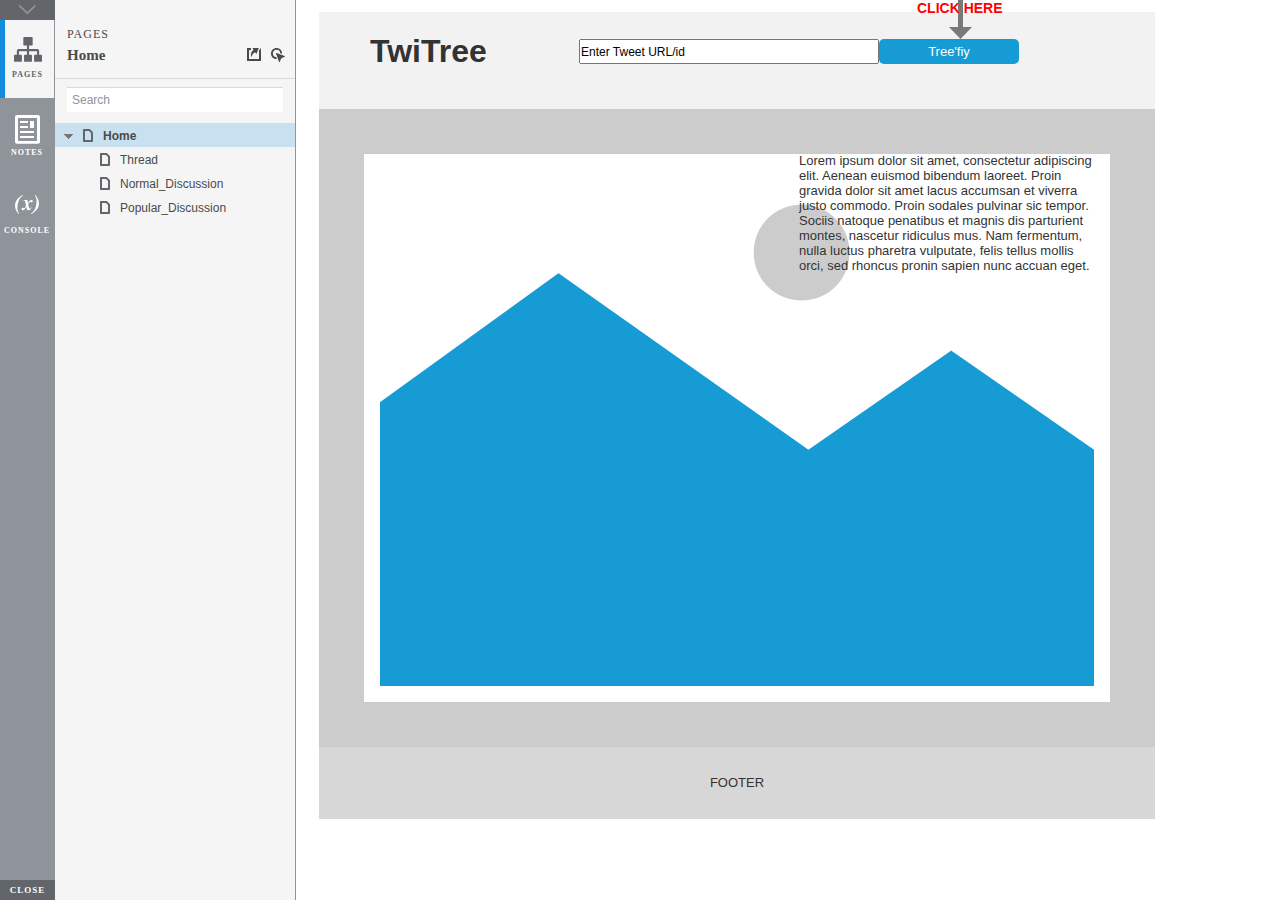
<file: MockUp/resources/reload.html>
﻿<html>
	<head>
		<title></title>
	</head>
	<body>
	
	<script language="javascript">
	function getUrl() {
      var query = window.location.hash.substring(1);
      var vars = query.split("&&&");
      for (var i=0;i<vars.length;i++) {
        var url = vars[i];
        return decodeURI(url).replace("html%23","html#");
      } 
    }

    var rel = '../';
    var url = getUrl();
    if (url.indexOf(":") > 0 && url.indexOf(":") < 10) rel = '';
	self.location.href = rel + url;
	</script>
	
	</body>
</html>
</file>
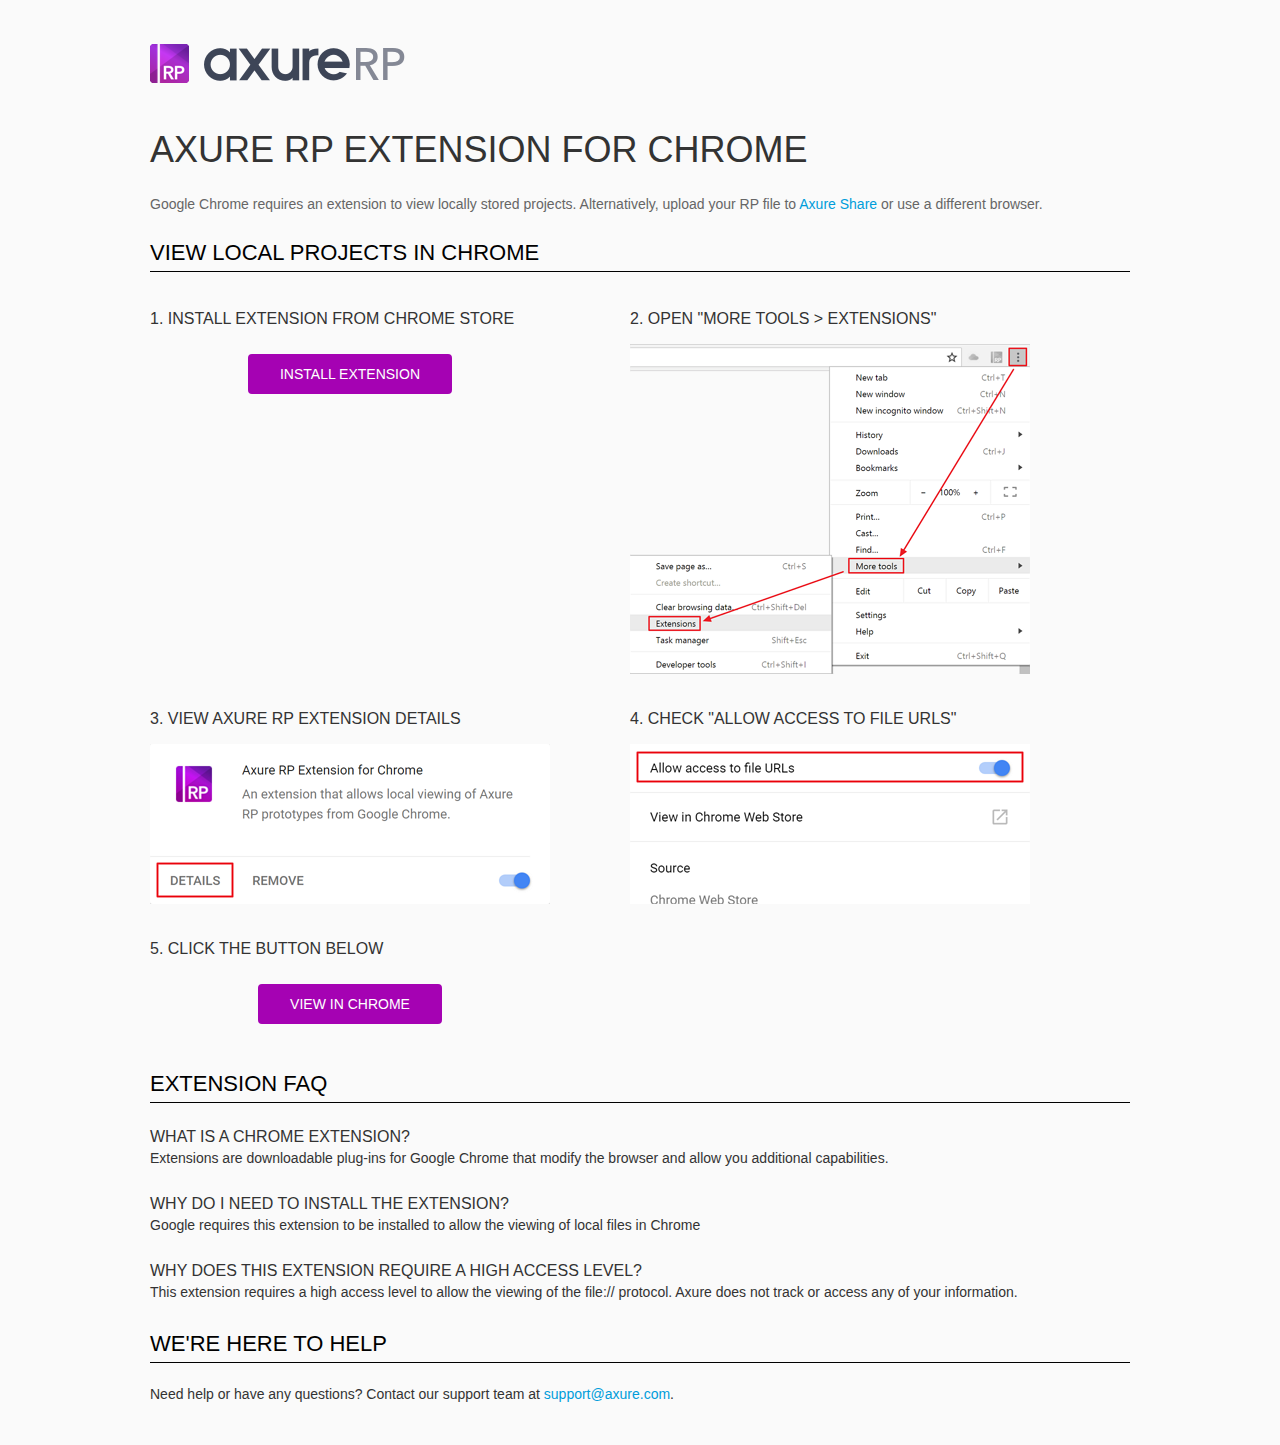
<file: MockUp/resources/chrome/chrome.html>
<html>
<head>
    <title>Install the Axure RP Chrome Extension</title>
    <style type="text/css">
        *
        {
            font-family: Helvetica, Arial, sans-serif;
        }
        body
        {
            text-align: center;
            background-color: #fafafa;
        }
        p
        {
            font-size: 14px;
            line-height: 18px;
            color: #333333;
        }
        div.container
        {
            width: 980px;
            margin-left: auto;
            margin-right: auto;
            text-align: left;
        }
        a
        {
            text-decoration: none;
            color: #009dda;
        }
        .button
        {
            background: #A502B3;
            font: normal 16px Arial, sans-serif;
            color: #FFFFFF;
            padding: 10px 30px 10px 30px;
            border: 2px solid #A502B3;
            display: inline-block;
            margin-top: 10px;
            text-transform: uppercase;
            font-size: 14px;
	    border-radius: 4px;
        }
        a:hover.button
        {
            border: 2px solid #A502B3;
	    color: #A502B3;
	    background-color: #FFFFFF;
        }
        div.left
        {
            width: 400px;
            float: left;
            margin-right: 80px;
        }
        div.right
        {
            width: 400px;
            float: left;
        }
        div.buttonContainer
        {
            text-align: center;
        }
        h1
        {
            font-size: 36px;
            color: #333333;
            line-height: 50px;
            margin-bottom: 20px;
            font-weight: normal;
        }
        h2
        {
            font-size: 24px;
            font-weight: normal;
            color: #08639C;
            text-align: center;
        }
        h3
        {
            font-size: 16px;
            color: #333333;
            font-weight: normal;
	    text-transform: uppercase;
        }
        .heading
        {
            border-bottom: 1px solid black;
	    height: 36px;
            line-height: 36px;
            font-size: 22px;
            color: #000000;

        }
        span.faq
        {
            font-size: 16px;
	    line-height: 24px;
            font-weight: normal;
	    text-transform: uppercase;
            color: #333333;
            display: block;
        }
    </style>
</head>
<body>
    <div class="container">
        <br />
        <br />
        <img src="axure_logo.png" alt="axure" />
        <br />
	<br />
        <h1>
            AXURE RP EXTENSION FOR CHROME</h1>
        <p style="font-size: 14px; color: #666666; margin-top: 10px;">
            Google Chrome requires an extension to view locally stored projects. Alternatively,
            upload your RP file to <a href="https://share.axure.com">Axure Share</a> or use a different
            browser.</p>
        <h3 class="heading">
            VIEW LOCAL PROJECTS IN CHROME</h3>
        <div class="left">
            <h3>
                1. Install Extension from Chrome Store</h3>
            <div class="buttonContainer">
                <a class="button" href="https://chrome.google.com/webstore/detail/dogkpdfcklifaemcdfbildhcofnopogp"
                    target="_blank">Install Extension</a>
            </div>
        </div>
        <div class="right">
            <h3>
                2. Open "More Tools > Extensions"</h3>
            <img src="extensions.png" alt="extensions"/>
        </div>
        <div style="clear: both; height: 20px;">
            &nbsp;</div>
       <div class="left">
            <h3>
                3. View Axure RP Extension Details</h3>
            <img src="details.png" alt="extension details"/>
            </div>
	<div class="right">
            <h3>
                4. Check "Allow access to file URLs"</h3>
            <img src="allow-access.png" alt="allow access"/>
        </div>
   <div style="clear: both; height: 20px;">
            &nbsp;</div>
        <div class="left">
            <h3>
                5. Click the button below</h3>
            <div class="buttonContainer">
                <a class="button" href="../../start.html">View in Chrome</a>
            </div>
        </div>
        <div style="clear: both; height: 20px;">
        </div>
        <h3 class="heading">
            EXTENSION FAQ</h3>
        <p>
            <span class="faq">What is a Chrome Extension?</span> Extensions are downloadable
            plug-ins for Google Chrome that modify the browser
            and allow you additional capabilities.
        </p>
        <p style="margin-top: 25px;">
            <span class="faq">Why do I need to install the extension?</span> Google requires
            this extension to be installed to allow the viewing of local files in
            Chrome
        </p>
        <p style="margin-top: 25px; margin-bottom: 25px;">
            <span class="faq">Why does this extension require a high access level?</span> This
            extension requires a high access level to allow the viewing of the file://
            protocol. Axure does not track or access any of your information.
        </p>
        <h3 class="heading">
           WE'RE HERE TO HELP</h3>
        <p>
            Need help or have any questions? Contact our support team at <a href="mailto:support@axure.com">
                support@axure.com</a>.
        </p>
        <div style="clear: both; height: 20px;">
        </div>
    </div>
</body>
</html>
</file>
<file: MockUp/resources/css/default.css>
﻿body {
  font-family : Arial, Helvetica, Sans-Serif;
  background-color: #8f949a;
  overflow:hidden;
}
a {
  cursor: pointer;
}

input[type="radio"], input[type="checkbox"] {
    margin: 0px 9px 0px 0px;
    vertical-align: bottom;
}

input {
    -webkit-box-sizing: border-box;
    -moz-box-sizing: border-box;
    box-sizing: border-box;
}

#maximizePanelContainer {
  font-size: 4px;
  position:absolute;
  left: 0px;
  top: 0px;
  width: 55px;
  height: 20px;
  overflow: visible;
  z-index: 1000;
}
#maximizePanelOver {
    position: absolute;
    left: 0px;
    top: 0px;
    width: 55px;
    height: 20px;
}
.maximizePanel {
    position: absolute;
    left: 0px;
    top: 0px;
    width: 55px;
    height: 20px;
    background: #a2a2a2 url('../images/expand.png') no-repeat center center;
    background: url('../images/expand.svg') no-repeat center center, linear-gradient(rgba(200,200,200,.5),rgba(200,200,200,.5));
    cursor: pointer;
}

#interfaceControlFrameMinimizeContainer {
  position:absolute;
    top: 0px;
    left: 0px;
  font-size: 2px; /*for IE*/
  text-align: right;
  z-index: 100;
    height: 20px;
    width: 55px;
    background-color: #62666b;
}
#interfaceControlFrameMinimizeContainer a {
    display: inline-block;
    width: 55px;
    height: 20px;
    font-size: 2px;
    background: url('../images/close.png') no-repeat center center;
    background: url('../images/close.svg') no-repeat center center, linear-gradient(transparent,transparent);
    text-decoration: none;
}

.hashover #interfaceControlFrameMinimizeContainer a:hover {
    background: url('../images/close_hover.png') no-repeat center center;
    background: url('../images/close_hover.svg') no-repeat center center, linear-gradient(transparent,transparent);
}

#interfaceControlFrame {
    margin: 0px 0px 0px 55px;
}

#interfaceControlFrameCloseContainer {
    /*display: none;*/
    position:absolute;
    bottom: 0px;
    left: 0px;
    font-size: 9px;
    font-family: 'Trebuchet MS';
    font-weight: bold;
    letter-spacing: 1px;
    z-index: 100;
    width: 55px;
    background-color: #62666b;
    text-align: center;  
}
#interfaceControlFrameCloseContainer a {
    display: inline-block;
    width: 55px;
    color: #ffffff;
    padding: 5px 0px;
}

#interfaceControlFrameHeader li a {
    display: block;
    width: 54px;
    height: 78px;
    text-align: center;
    padding-top: 50px;
    outline: none;
    margin-right: 1px;
    text-decoration: none;
    color: #ffffff;
    white-space: nowrap;
    background-color: transparent;
    background-repeat: no-repeat;
    background-position: 50% 17px;
    box-sizing: border-box;
    -moz-box-sizing: border-box;
    -webkit-box-sizing: border-box;
    border-left: 4px solid transparent;
    border-right: 4px solid transparent;
}

.hashover #interfaceControlFrameHeader li a:hover {
    background-color: transparent;
    background-repeat: no-repeat;
    background-position: 50% 17px;
    color: #c2c2c2;
}

#interfaceControlFrameHeader li a.selected, #interfaceControlFrameHeader li a.selected:hover {
    background-color: #f5f5f5;
    background-repeat: no-repeat;
    background-position: 50% 17px;
    color: #62666b;
    border-left: 5px solid #138CDD;
}

#interfaceControlFrameHeaderContainer {
    float: left;
    overflow: visible;
    width: 55px;
    margin-left: -55px;
    margin-top: 20px;
}

#interfaceControlFrameHeader {
    position: relative;
    list-style: none;
    font-size: 8px;
    z-index: 50;
    font-family: 'Trebuchet MS';
    font-weight: bold;
    letter-spacing: 1px;
}

#interfaceControlFrameContainer {
    float: right;
    background-color: #f5f5f5;
    overflow: hidden;
    width: 100%;
}

#interfaceControlFrameLogoContainer {
  background-color: White;
  padding: 20px 10px 10px 10px;
  overflow: hidden;
}

#interfaceControlFrameLogoImageContainer {
  text-align: center;
}

#interfaceControlFrameLogoCaptionContainer {
  text-align: center;
  margin: 5px 10px 0px 10px;
  font-size: 12px;
  color: #4a4a4a;
}

#logoImage {
    width: 100%;
}

.emptyStateContainer {
    text-align: center;
    padding: 0px 10px;
    margin-top: 32px
}

.emptyStateTitle {
    margin: 0px 0px 9px 0px;
    font-weight: bold;
}

.emptyStateContent {
    line-height: 16px;
}

.dottedDivider {
    height: 2px;
    margin: 15px 0px 15px 0px;
    background: url('../images/divider.png') no-repeat center center;
    background: url('../images/divider.svg') no-repeat center center, linear-gradient(transparent,transparent);
}

.nondottedDivider {
    height: 2px;
    margin: 9px 0px 9px 0px;
}
</file>
<file: MockUp/plugins/sitemap/styles/sitemap.css>
﻿
#sitemapHost {
    font-size: 12px;
    color:#4a4a4a;
    height: 100%;
}

#sitemapHostBtn a {
    background: url('images/sitemap_on.png');
    background: url('images/sitemap_on.svg'),linear-gradient(transparent, transparent);
}

.hashover #sitemapHostBtn a:hover {
    background: url('images/sitemap_hover.png');
    background: url('images/sitemap_hover.svg'),linear-gradient(transparent, transparent);
}

#sitemapHostBtn a.selected, #sitemapHostBtn a.selected:hover {
    background: url('images/sitemap_off.png');
    background: url('images/sitemap_off.svg'),linear-gradient(transparent, transparent);
}

#sitemapHost .pageButtonHeader {
    top: -27px;
}

#sitemapTreeContainer {
    overflow: auto;
    width: 100%;
    height: 100%;
    -webkit-overflow-scrolling: touch;
}

.sitemapTree {
    margin: 0px 0px 10px 0px;
    overflow:visible;
}

.sitemapTree ul {
    list-style-type: none;
    margin: 0px 0px 0px 0px;
    padding-left: 0px;
}

.sitemapPlusMinusLink 
{
}

.sitemapMinus 
{
	vertical-align:middle;
    background: url('images/minus.gif');
    background-repeat: no-repeat;
	margin-right: 3px;	
	margin-bottom: 1px;
    height:9px;
    width:9px;
    display:inline-block;
}

.sitemapPlus 
{
	vertical-align:middle;
    background: url('images/plus.gif');
    background-repeat: no-repeat;
	margin-right: 3px;	
	margin-bottom: 1px;
	height:9px;
    width:9px;
    display:inline-block;
}

.sitemapPageLink 
{
    margin-left: 0px;
}

.sitemapPageIcon 
{
	margin: 0px 0px -3px 4px;
    width: 16px;
    height: 16px;
    display: inline-block;
    background: url('images/page.png') no-repeat center center;
    background: url('images/page.svg') no-repeat center center, linear-gradient(transparent,transparent);
}

.sitemapFlowIcon
{
    background: url('images/flow.png') no-repeat center center;
    background: url('images/flow.svg') no-repeat center center, linear-gradient(transparent,transparent);
}

.sitemapFolderIcon
{
    background: url('images/folder_closed.png') no-repeat center center;
    background: url('images/folder_closed.svg') no-repeat center center, linear-gradient(transparent,transparent);
}

.sitemapFolderOpenIcon
{
    background: url('images/folder_open.png') no-repeat center center;
    background: url('images/folder_open.svg') no-repeat center center, linear-gradient(transparent,transparent);
}

.sitemapPageName 
{
    margin-left: 7px;
}

.sitemapNode 
{
    /*margin:4px 0px 4px 0px;*/
    white-space:nowrap;
}

.sitemapPageLinkContainer {
    /*display: inline-block;*/
    margin-left: 0px;
    padding: 4px 0px 4px 0px;
}
/*
.sitemapNode div
{
	padding-top: 1px; 
	padding-bottom: 3px;
    padding-left: 20px;
	height: 14px;
}
*/

.sitemapExpandableNode 
{
	margin-left: 0px;
}

.sitemapHighlight 
{
    /*display: inline-block;*/
	background-color : #C8E0F0;
    font-weight: bold;
}

.sitemapGreyedName
{
	color: #AAA;
}


.pluginNameHeader
{
    font-family: 'Trebuchet MS';
	font-size: 12px;
    letter-spacing: 1px;
	/*font-weight: bold;*/
	white-space: nowrap;
    margin-bottom: 5px;
}

.pageNameHeader
{
    font-family: 'Trebuchet MS';
    /*display: inline-block;*/
    /*float: left;*/
	font-size: 15px;
	font-weight: bold;
	/*height: 23px;*/
    padding-right: 77px;
	white-space: nowrap;
    overflow: hidden;
    text-overflow: ellipsis;
}

.pageButtonHeader
{
    float: right;
    position: relative;
    /*width: 72px;*/
	height: 24px;
    top: -22px;
    margin-bottom: -24px;
}

.sitemapHeader
{
    padding-top: 27px;
    border-bottom: 1px solid #d9d9d9;
    min-width: 110px;
}

.sitemapToolbar {
    margin: 0px 5px 14px 12px;
}

.sitemapToolbarButton
{
    float: left;
    width: 22px;
    height: 22px;
    border: 1px solid transparent;
}

#linksButton {
    background: url('images/share.png') no-repeat center center;
    background: url('images/share.svg') no-repeat center center, linear-gradient(transparent,transparent);
}

#linksButton:hover {
    background: url('images/share_hover.png') no-repeat center center;
    background: url('images/share_hover.svg') no-repeat center center, linear-gradient(transparent,transparent);
}

#linksButton.sitemapToolbarButtonSelected, .hashover #linksButton.sitemapToolbarButtonSelected:hover {
    background: url('images/share_on.png') no-repeat center center;
    background: url('images/share_on.svg') no-repeat center center, linear-gradient(transparent,transparent);
}

#adaptiveButton {
    background: url('images/views.png') no-repeat center center;
    background: url('images/views.svg') no-repeat center center, linear-gradient(transparent,transparent);
}

#adaptiveButton:hover {
    background: url('images/views_hover.png') no-repeat center center;
    background: url('images/views_hover.svg') no-repeat center center, linear-gradient(transparent,transparent);
}

#adaptiveButton.sitemapToolbarButtonSelected, #adaptiveButton.sitemapToolbarButtonSelected:hover {
    background: url('images/views_on.png') no-repeat center center;
    background: url('images/views_on.svg') no-repeat center center, linear-gradient(transparent,transparent);
}

#highlightInteractiveButton {
    background: url('images/hotspots.png') no-repeat center center;
    background: url('images/hotspots.svg') no-repeat center center, linear-gradient(transparent,transparent);
    margin-top: 1px;
}

#highlightInteractiveButton:hover {
    background: url('images/hotspots_hover.png') no-repeat center center;
    background: url('images/hotspots_hover.svg') no-repeat center center, linear-gradient(transparent,transparent);
}

#highlightInteractiveButton.sitemapToolbarButtonSelected, #highlightInteractiveButton.sitemapToolbarButtonSelected:hover {
    background: url('images/hotspots_on.png') no-repeat center center;
    background: url('images/hotspots_on.svg') no-repeat center center, linear-gradient(transparent,transparent);
}

/*#variablesButton {
    background: url('images/229_variables_16.png') no-repeat center center;
}*/

#searchButton {
    background: url('images/232_search_16.png') no-repeat center center;
}

.sitemapLinkContainer
{
	margin-top: 8px;
	padding-right: 5px;
	/*font-size: 12px;*/
}

.sitemapLinkField 
{
	width: 100%;
	font-size: 12px;
	margin-top: 3px;
    padding: 5px;
}

.sitemapRadioSelected {
    font-weight: bold;
}

.sitemapOptionContainer
{
	margin-top: 8px;
	padding-right: 5px;
	/*font-size: 12px;*/
}

#sitemapOptionsDiv
{
	margin-top: 10px;
	/*margin-left: 16px;*/
}

#viewSelectDiv
{
    padding: 2px 0px 0px 0px;
	/*margin-left: 5px;*/
}

#viewSelect
{
	width: 70%;
}

.sitemapUrlOption
{
	padding-bottom: 8px;
}

.optionLabel
{
	font-size: 12px;
}

.sitemapPopupContainer
{
    display: none;
    position: absolute;
	background-color: #F4F4F4;
	border: 1px solid #B9B9B9;
	padding: 5px 5px 5px 5px;
	margin: 5px 0px 0px 5px;
    z-index: 1;
}

#sitemapLinksContainer {
    border-top: 1px solid #d9d9d9;
    padding: 10px;
    margin-left: 0px;
    /*line-height: 18px;*/
}

#adaptiveViewsContainer {
    border-top: 1px solid #d9d9d9;
    padding: 10px;
    margin-left: 0px;
    line-height: 18px;
}

.adaptiveViewOption
{
	padding: 2px;
}

.adaptiveViewOption:hover
{ 
	background-color: rgb(204,235,248);
	cursor: pointer;
}

.currentAdaptiveView {
    font-weight: bold;
}

.adaptiveCheckboxDiv {
	height: 15px;
	width: 15px;
	float: left;
}

.checkedAdaptive {
	background: url('images/adaptivecheck.png') no-repeat center center;
}

/*#variablesContainer 
{
	max-height: 350px;
	overflow: auto;
}*/

/*#variablesClearLink 
{
	color: #069;
	left: 5px;
}*/

#searchDiv {
    padding: 8px 12px 11px 12px;
}

#searchBox {
    width: 100%;
    border: none;
    border-top: 1px solid #d9d9d9;
    /*border-bottom: 1px solid #d9d9d9;*/
    padding: 5px;
    font-size: 12px;
}

.searchBoxHint 
{
	color: #8f949a;
	/*font-style: italic;*/
}

#sitemapLinksPageName
{
	font-weight: bold;
}

#sitemapOptionsHeader
{
	font-weight: bold;
}
</file>
<file: MockUp/plugins/page_notes/styles/page_notes.css>
﻿#pageNotesHost {
    font-size: 12px;
    color:#4a4a4a;
    height: 100%;
}

#pageNotesHostBtn a {
    background: url('images/notes_on.png');
    background: url('images/notes_on.svg'),linear-gradient(transparent, transparent);
}

.hashover #pageNotesHostBtn a:hover {
    background: url('images/notes_hover.png');
    background: url('images/notes_hover.svg'),linear-gradient(transparent, transparent);
}

#pageNotesHostBtn a.selected, #pageNotesHostBtn a.selected:hover {
    background: url('images/notes_off.png');
    background: url('images/notes_off.svg'),linear-gradient(transparent, transparent);
}

#footnotesButton {
    background: url('images/footnotes.png') no-repeat center center;
    background: url('images/footnotes.svg') no-repeat center center,linear-gradient(transparent, transparent);
}

#footnotesButton:hover {
    background: url('images/footnotes_hover.png') no-repeat center center;
    background: url('images/footnotes_hover.svg') no-repeat center center,linear-gradient(transparent, transparent);
}

#footnotesButton.sitemapToolbarButtonSelected, #footnotesButton.sitemapToolbarButtonSelected:hover {
    background: url('images/footnotes_on.png') no-repeat center center;
    background: url('images/footnotes_on.svg') no-repeat center center,linear-gradient(transparent, transparent);
}

.nextPageButton {
    background: url('images/forward.png') no-repeat center center;
    background: url('images/forward.svg') no-repeat center center,linear-gradient(transparent, transparent);    
}

.nextPageButton:hover {
    background: url('images/forward_hover.png') no-repeat center center;
    background: url('images/forward_hover.svg') no-repeat center center,linear-gradient(transparent, transparent);    
}

.prevPageButton {
    background: url('images/back.png') no-repeat center center;
    background: url('images/back.svg') no-repeat center center,linear-gradient(transparent, transparent);    
}

.prevPageButton:hover {
    background: url('images/back_hover.png') no-repeat center center;
    background: url('images/back_hover.svg') no-repeat center center,linear-gradient(transparent, transparent);    
}

#pageNotesScrollContainer 
{
    overflow: auto;
    width: 100%;
    /*height: 100%;*/
    -webkit-overflow-scrolling: touch;
}    

#pageNotesContainer 
{
    /*padding: 10px 10px 10px 12px;*/
}

#pageNotesContent 
{
	overflow: visible;
}

.pageNoteContainer 
{
    padding: 10px;
}

.pageNoteName 
{
    font-family: 'Trebuchet MS';
	font-size: 14px;
    font-weight: bold;
	margin-bottom: 5px;
	/*text-decoration: underline;*/
	white-space: nowrap;
}

.pageNote 
{
    line-height: 21px;
	/*margin-bottom: 20px;*/
}

.widgetNoteContainer {
    padding: 10px;
    border-bottom: 1px solid transparent;
    border-top: 1px solid transparent;
    cursor: pointer;
}

.widgetNoteContainerSelected {
    background-color: white;
    border-bottom: 1px solid #c2c2c2;
    border-top: 1px solid #c2c2c2;
}

/*.widgetNoteContainer:hover {
    background-color: white;
    //border-bottom: 1px solid #c2c2c2;
    //border-top: 1px solid #c2c2c2;
}*/

.widgetNoteFootnote {
    display: inline-block;
    /*vertical-align: top;
    margin: 2px 5px 10px 0px;
    padding: 1px 6px;
    font-size: 10px;
    color: #ffffff;
    background-color: #0a6cd6;*/
    width: 13px;
    height: 12px;
    padding-top: 1px;
    text-align: center;
    background-color: #138CDD;
    /*-moz-box-shadow: 1px 1px 3px #aaa;
    -webkit-box-shadow: 1px 1px 3px #aaa;
    box-shadow: 1px 1px 3px #aaa;*/
    font-size: 0px;
    margin-right: 8px;
}

div.annnoteline {
    display: inline-block;
    width: 9px;
    height: 1px;
    border-bottom: 1px solid white;
    margin-top: 1px;
}

.widgetNoteLabel {
    display: inline-block;
    vertical-align: top;
    font-family: 'Trebuchet MS';
	font-size: 14px;
    font-weight: bold;
	margin-bottom: 5px;    
}

.noteLink {
    text-decoration: inherit;
    color: inherit;
}

.noteLink:hover {
    background-color: white;
}
</file>
<file: MockUp/plugins/debug/styles/debug.css>
﻿#debugHost {
    font-size: 12px;
    color:#4a4a4a;
    height: 100%;
}

#debugHostBtn a {
    background: url('images/variables_on.png');
    background: url('images/variables_on.svg'),linear-gradient(transparent, transparent);
}

.hashover #debugHostBtn a:hover {
    background: url('images/variables_hover.png');
    background: url('images/variables_hover.svg'),linear-gradient(transparent, transparent);
}

#debugHostBtn a.selected, #debugHostBtn a.selected:hover {
    background: url('images/variables_off.png');
    background: url('images/variables_off.svg'),linear-gradient(transparent, transparent);
}

#debugHeader .pageNameHeader {
    padding-right: 0px;
}

#variablesClearLink {
    display: inline-block;
    margin-bottom: 15px;
}

#variablesClearLink:hover {
    color: #0a6cd6;
}

#traceClearLink {
    display: inline-block;
    margin-bottom: 15px;
}

#traceClearLink:hover {
    color: #0a6cd6;
}

#debugScrollContainer 
{
    overflow: auto;
    width: 100%;
    height: 100%;
    -webkit-overflow-scrolling: touch;
}

#debugContainer {
        padding: 10px 10px 10px 10px;
}

.variableName
{
	font-weight: bold;
}

.variableDiv
{
    margin-bottom: 20px;
    line-height: 16px;

}

#variablesContainer {
    padding-bottom: 5px;
    /*overflow: auto;*/
}

#traceContainer {
    padding-top: 15px;
    /*padding: 0px 10px 10px 10px;*/
}

.debugToolbarButton 
{
	font-size: 1em;
	color: #069;
}

.axEventBlock {
    display: inline-block;
    width: 100%;
    margin: 5px 0px 5px 0px;
    line-height: 21px;
}

/*a.axEventBlock:hover {
    background-color: #069;
    color: white;
}*/

.axTime {
    margin: 0px 0px 0px 0px;
    font-size: 11px;
    color: #b1b3b5;
}

.axLabel {
    margin: 0px 0px 5px 0px;
    font-family: 'Trebuchet MS';
    font-size: 14px;
    font-weight: bold;
}

.lastAxEvent {
    margin-bottom: 10px;
    border-bottom: 1px solid #c2c2c2;
    padding-bottom: 10px;
}

.axEvent {
    margin: 0px 0px 5px 0px;
    font-weight: bold;
}

.axCase {
    margin: 0px 0px 5px 8px;
    font-style: italic;
}

.axAction {
    margin: 0px 0px 5px 13px;
}

#traceEmptyState.emptyStateContainer {
    margin-top: 0px;
}

.debugLinksContainer {
    text-align: right;
}
</file>
<file: MockUp/plugins/recordplay/styles/recordplay.css>
﻿#recordPlayHost {
    font-size: 12px;
    color:#333;
    height: 100%;
}


#recordPlayContainer 
{
    overflow: auto;
    width: 100%;
    height: 100%;
    padding: 10px 10px 10px 10px;
}

#recordPlayToolbar 
{
	margin: 5px 5px 5px 5px;
    height: 22px;
}

#recordPlayToolbar .recordPlayButton
{
    float: left;
    width: 22px;
    height: 22px;
    border: 1px solid transparent;
}

#recordPlayToolbar .recordPlayButton:hover
{
    border: 1px solid rgb(0,157,217);
    background-color : rgb(166,221,242);
}

#recordPlayToolbar .recordPlayButton:active
{
    border: 1px solid rgb(0,157,217);
    background-color : rgb(204,235,248);
}

#recordPlayToolbar .recordPlayButtonSelected {
    border: 1px solid rgb(0,157,217);
    background-color : rgb(204,235,248);    
}

#recordButton {
    background: url('../../sitemap/styles/images/233_hyperlink_16.png') no-repeat center center;
}

#playButton {
    background: url('../../sitemap/styles/images/225_responsive_16.png') no-repeat center center;
}

#stopButton {
    background: url('../../sitemap/styles/images/228_togglenotes_16.png') no-repeat center center;
}

#deleteButton {
    background: url('../../sitemap/styles/images/231_event_16.png') no-repeat center center;
}

#recordNameHeader
{
    /* yeah??*/
	font-size: 13px;
	font-weight: bold;
	height: 23px;
	white-space: nowrap;
}

#recordPlayContent 
{
    /* yeah??*/
	overflow: visible;
}

.recordPlayName 
{
	font-size: 12px;
	margin-bottom: 5px;
	text-decoration: underline;
	white-space: nowrap;
}

.recordPlay 
{
	margin-bottom: 10px;
}
</file>
<file: MockUp/resources/css/axure_rp_page.css>
﻿/* so the window resize fires within a frame in IE7 */
html, body {
    height: 100%;
}

a {
    color: inherit;
}

p {
    margin: 0px;
    text-rendering: optimizeLegibility;
    font-feature-settings: "kern" 1;
    -webkit-font-feature-settings: "kern";
    -moz-font-feature-settings: "kern";
    -moz-font-feature-settings: "kern=1";
    font-kerning: normal;
}

iframe {
    background: #FFFFFF;
}

/* to match IE with C, FF */
input {
    padding: 1px 0px 1px 0px;
    box-sizing: border-box;
    -moz-box-sizing: border-box;
}

textarea {
    margin: 0px;
    box-sizing: border-box;
    -moz-box-sizing: border-box;
}

div.intcases {
    font-family: arial; 
    font-size: 12px;
    text-align:left; 
    border:1px solid #AAA; 
    background:#FFF none repeat scroll 0% 0%; 
    z-index:9999; 
    visibility:hidden; 
    position:absolute;
    padding: 0px;
    border-radius: 3px;
    white-space: nowrap;
}

div.intcaselink {
    cursor: pointer;
    padding: 3px 8px 3px 8px;
    margin: 5px;
    background:#EEE none repeat scroll 0% 0%; 
    border:1px solid #AAA;
    border-radius: 3px;
}

div.refpageimage {
    position: absolute;
    left: 0px;
    top: 0px;
    font-size: 0px;
    width: 16px;
    height: 16px;
    cursor: pointer;
    background-image: url(images/newwindow.gif);
    background-repeat: no-repeat;
}

div.annnoteimage {
    position: absolute;
    left: 0px;
    top: 0px;
    font-size: 0px;
    /*width: 16px;
    height: 12px;*/
    cursor: help;
    /*background-image: url(images/note.gif);*/
    /*background-repeat: no-repeat;*/
    width: 13px;
    height: 12px;
    padding-top: 1px;
    text-align: center;
    background-color: #138CDD;
    -moz-box-shadow: 1px 1px 3px #aaa;
    -webkit-box-shadow: 1px 1px 3px #aaa;
    box-shadow: 1px 1px 3px #aaa;
}

div.annnoteline {
    display: inline-block;
    width: 9px;
    height: 1px;
    border-bottom: 1px solid white;
    margin-top: 1px;
}

div.annnotelabel {
    position: absolute;
    left: 0px;
    top: 0px;
    font-family: Helvetica,Arial;
    font-size: 10px;
    /*border: 1px solid rgb(166,221,242);*/
    cursor: help;
    /*background:rgb(0,157,217) none repeat scroll 0% 0%;*/ 
    padding: 1px 3px 1px 3px;
    white-space: nowrap;
    color: white;
    
    background-color: #138CDD;
    -moz-box-shadow: 1px 1px 3px #aaa;
    -webkit-box-shadow: 1px 1px 3px #aaa;
    box-shadow: 1px 1px 3px #aaa;
}

.annotation {
    font-size: 12px;
    padding-left: 2px;
    margin-bottom: 5px;
}

.annotationName {
    /*font-size: 13px;
    font-weight: bold;
    margin-bottom: 3px;
    white-space: nowrap;*/

    font-family: 'Trebuchet MS';
    font-size: 14px;
    font-weight: bold;
    margin-bottom: 5px;
    white-space: nowrap;
}

.annotationValue {
    font-family: Arial, Helvetica, Sans-Serif;
    font-size: 12px;
    color: #4a4a4a;
    line-height: 21px;
    margin-bottom: 20px;
}

.noteLink {
    text-decoration: inherit;
    color: inherit;
}

.noteLink:hover {
    background-color: white;
}

/* this is a fix for the issue where dialogs jump around and takes the text-align from the body */
.dialogFix {
    position:absolute;
    text-align:left;
    border: 1px solid #8f949a;
}


@keyframes pulsate {
  from {
    box-shadow: 0 0 10px #15d6ba;
  }
  to {
    box-shadow: 0 0 20px #15d6ba;
  }
}

@-webkit-keyframes pulsate {
  from {
    -webkit-box-shadow: 0 0 10px #15d6ba;
    box-shadow: 0 0 10px #15d6ba;
  }
  to {
    -webkit-box-shadow: 0 0 20px #15d6ba;
    box-shadow: 0 0 20px #15d6ba;
  }
}
 
@-moz-keyframes pulsate {
  from {
    -moz-box-shadow: 0 0 10px #15d6ba;
    box-shadow: 0 0 10px #15d6ba;
  }
  to {
    -moz-box-shadow: 0 0 20px #15d6ba;
    box-shadow: 0 0 20px #15d6ba;
  }
}

.legacyPulsateBorder {
    /*border: 5px solid #15d6ba;
    margin: -5px;*/
    -moz-box-shadow: 0 0 10px 3px #15d6ba;
    box-shadow: 0 0 10px 3px #15d6ba;
}

.pulsateBorder {
  animation-name: pulsate;
  animation-timing-function: ease-in-out;
  animation-duration: 0.9s;
  animation-iteration-count: infinite;
  animation-direction: alternate;
  
  -webkit-animation-name: pulsate;
  -webkit-animation-timing-function: ease-in-out;
  -webkit-animation-duration: 0.9s;
  -webkit-animation-iteration-count: infinite;
  -webkit-animation-direction: alternate;

  -moz-animation-name: pulsate;
  -moz-animation-timing-function: ease-in-out;
  -moz-animation-duration: 0.9s;
  -moz-animation-iteration-count: infinite;
  -moz-animation-direction: alternate;
}

.ax_default_hidden, .ax_default_unplaced{
    display: none;
    visibility: hidden;
}

.widgetNoteSelected {
    -moz-box-shadow: 0 0 10px 3px #138CDD;
    box-shadow: 0 0 10px 3px #138CDD;
    /*-moz-box-shadow: 0 0 20px #3915d6;
    box-shadow: 0 0 20px #3915d6;*/
    /*border: 3px solid #3915d6;*/
    /*margin: -3px;*/
}


.singleImg {
    display: none;
    visibility: hidden;
}
</file>
<file: MockUp/data/styles.css>
﻿.ax_default {
  font-family:'ArialMT', 'Arial';
  font-weight:400;
  font-style:normal;
  font-size:13px;
  color:#333333;
  text-align:center;
  line-height:normal;
}
.shape {
}
.box_1 {
}
.box_2 {
}
.box_3 {
}
.ellipse {
}
._mage {
}
.placeholder {
}
.button {
}
.primary_button {
  color:#FFFFFF;
}
.heading_1 {
  font-family:'ArialMT', 'Arial';
  font-weight:bold;
  font-style:normal;
  font-size:32px;
  text-align:left;
}
.heading_2 {
  font-family:'ArialMT', 'Arial';
  font-weight:bold;
  font-style:normal;
  font-size:24px;
  text-align:left;
}
.heading_3 {
  font-family:'ArialMT', 'Arial';
  font-weight:bold;
  font-style:normal;
  font-size:18px;
  text-align:left;
}
.heading_4 {
  font-family:'ArialMT', 'Arial';
  font-weight:bold;
  font-style:normal;
  font-size:14px;
  text-align:left;
}
.heading_5 {
  font-family:'ArialMT', 'Arial';
  font-weight:bold;
  font-style:normal;
  text-align:left;
}
.heading_6 {
  font-family:'ArialMT', 'Arial';
  font-weight:bold;
  font-style:normal;
  font-size:10px;
  text-align:left;
}
.label {
  font-size:14px;
  text-align:left;
}
.paragraph {
  text-align:left;
}
.line {
}
.arrow {
}
.text_field {
  color:#000000;
  text-align:left;
}
.list_box {
  color:#000000;
  text-align:left;
}
.checkbox {
  text-align:left;
}
.menu__tem {
}
.connector {
}
</file>
<file: MockUp/files/home/styles.css>
﻿body {
  margin:0px;
  background-image:none;
  position:static;
  left:auto;
  width:859px;
  margin-left:0;
  margin-right:0;
  text-align:left;
}
#base {
  position:absolute;
  z-index:0;
}
#u0 {
  border-width:0px;
  position:absolute;
  left:0px;
  top:0px;
  width:0px;
  height:0px;
}
#u1_div {
  border-width:0px;
  position:absolute;
  left:0px;
  top:0px;
  width:836px;
  height:735px;
  background:inherit;
  background-color:rgba(255, 255, 255, 1);
  box-sizing:border-box;
  border-width:1px;
  border-style:solid;
  border-color:rgba(121, 121, 121, 1);
  border-radius:0px;
  -moz-box-shadow:none;
  -webkit-box-shadow:none;
  box-shadow:none;
}
#u1 {
  border-width:0px;
  position:absolute;
  left:23px;
  top:12px;
  width:836px;
  height:735px;
}
#u1_text {
  border-width:0px;
  position:absolute;
  left:0px;
  top:0px;
  width:0px;
  visibility:hidden;
  word-wrap:break-word;
}
#u2 {
  border-width:0px;
  position:absolute;
  left:0px;
  top:0px;
  width:0px;
  height:0px;
}
#u3_div {
  border-width:0px;
  position:absolute;
  left:0px;
  top:0px;
  width:300px;
  height:97px;
  background:inherit;
  background-color:rgba(242, 242, 242, 1);
  box-sizing:border-box;
  border-width:3px;
  border-style:solid;
  border-color:rgba(121, 121, 121, 1);
  border-radius:0px;
  -moz-box-shadow:none;
  -webkit-box-shadow:none;
  box-shadow:none;
}
#u3 {
  border-width:0px;
  position:absolute;
  left:283px;
  top:207px;
  width:300px;
  height:97px;
}
#u3_text {
  border-width:0px;
  position:absolute;
  left:0px;
  top:0px;
  width:0px;
  visibility:hidden;
  word-wrap:break-word;
}
#u4_div {
  border-width:0px;
  position:absolute;
  left:0px;
  top:0px;
  width:300px;
  height:15px;
  background:inherit;
  background-color:rgba(255, 255, 255, 0);
  border:none;
  border-radius:0px;
  -moz-box-shadow:none;
  -webkit-box-shadow:none;
  box-shadow:none;
  text-align:center;
}
#u4 {
  border-width:0px;
  position:absolute;
  left:283px;
  top:223px;
  width:300px;
  height:15px;
  text-align:center;
}
#u4_text {
  border-width:0px;
  position:absolute;
  left:0px;
  top:0px;
  width:300px;
  word-wrap:break-word;
}
#u5_div {
  border-width:0px;
  position:absolute;
  left:0px;
  top:0px;
  width:140px;
  height:40px;
  background:inherit;
  background-color:rgba(255, 255, 255, 1);
  box-sizing:border-box;
  border-width:1px;
  border-style:solid;
  border-color:rgba(121, 121, 121, 1);
  border-radius:5px;
  -moz-box-shadow:none;
  -webkit-box-shadow:none;
  box-shadow:none;
}
#u5 {
  border-width:0px;
  position:absolute;
  left:293px;
  top:248px;
  width:140px;
  height:40px;
}
#u5_text {
  border-width:0px;
  position:absolute;
  left:2px;
  top:12px;
  width:136px;
  word-wrap:break-word;
}
#u6_div {
  border-width:0px;
  position:absolute;
  left:0px;
  top:0px;
  width:140px;
  height:40px;
  background:inherit;
  background-color:rgba(255, 255, 255, 1);
  box-sizing:border-box;
  border-width:1px;
  border-style:solid;
  border-color:rgba(121, 121, 121, 1);
  border-radius:5px;
  -moz-box-shadow:none;
  -webkit-box-shadow:none;
  box-shadow:none;
}
#u6 {
  border-width:0px;
  position:absolute;
  left:433px;
  top:248px;
  width:140px;
  height:40px;
}
#u6_text {
  border-width:0px;
  position:absolute;
  left:2px;
  top:12px;
  width:136px;
  word-wrap:break-word;
}
#u7_div {
  border-width:0px;
  position:absolute;
  left:0px;
  top:0px;
  width:836px;
  height:72px;
  background:inherit;
  background-color:rgba(215, 215, 215, 1);
  border:none;
  border-radius:0px;
  -moz-box-shadow:none;
  -webkit-box-shadow:none;
  box-shadow:none;
}
#u7 {
  border-width:0px;
  position:absolute;
  left:23px;
  top:747px;
  width:836px;
  height:72px;
}
#u7_text {
  border-width:0px;
  position:absolute;
  left:2px;
  top:28px;
  width:832px;
  word-wrap:break-word;
}
#u8_img {
  border-width:0px;
  position:absolute;
  left:0px;
  top:0px;
  width:836px;
  height:638px;
}
#u8 {
  border-width:0px;
  position:absolute;
  left:23px;
  top:109px;
  width:836px;
  height:638px;
}
#u8_text {
  border-width:0px;
  position:absolute;
  left:0px;
  top:0px;
  width:0px;
  visibility:hidden;
  word-wrap:break-word;
}
#u9_div {
  border-width:0px;
  position:absolute;
  left:0px;
  top:0px;
  width:297px;
  height:550px;
  background:inherit;
  background-color:rgba(255, 255, 255, 0);
  border:none;
  border-radius:0px;
  -moz-box-shadow:none;
  -webkit-box-shadow:none;
  box-shadow:none;
}
#u9 {
  border-width:0px;
  position:absolute;
  left:503px;
  top:153px;
  width:297px;
  height:550px;
}
#u9_text {
  border-width:0px;
  position:absolute;
  left:0px;
  top:0px;
  width:297px;
  word-wrap:break-word;
}
#u10 {
  border-width:0px;
  position:absolute;
  left:0px;
  top:0px;
  width:0px;
  height:0px;
}
#u11_div {
  border-width:0px;
  position:absolute;
  left:0px;
  top:0px;
  width:836px;
  height:97px;
  background:inherit;
  background-color:rgba(242, 242, 242, 1);
  border:none;
  border-radius:0px;
  -moz-box-shadow:none;
  -webkit-box-shadow:none;
  box-shadow:none;
}
#u11 {
  border-width:0px;
  position:absolute;
  left:23px;
  top:12px;
  width:836px;
  height:97px;
}
#u11_text {
  border-width:0px;
  position:absolute;
  left:0px;
  top:0px;
  width:0px;
  visibility:hidden;
  word-wrap:break-word;
}
#u12_div {
  border-width:0px;
  position:absolute;
  left:0px;
  top:0px;
  width:118px;
  height:37px;
  background:inherit;
  background-color:rgba(255, 255, 255, 0);
  border:none;
  border-radius:0px;
  -moz-box-shadow:none;
  -webkit-box-shadow:none;
  box-shadow:none;
  font-family:'Arial-BoldMT', 'Arial Bold', 'Arial';
  font-weight:700;
  font-style:normal;
}
#u12 {
  border-width:0px;
  position:absolute;
  left:74px;
  top:33px;
  width:118px;
  height:37px;
  font-family:'Arial-BoldMT', 'Arial Bold', 'Arial';
  font-weight:700;
  font-style:normal;
}
#u12_text {
  border-width:0px;
  position:absolute;
  left:0px;
  top:0px;
  width:118px;
  white-space:nowrap;
}
#u13 {
  border-width:0px;
  position:absolute;
  left:0px;
  top:0px;
  width:0px;
  height:0px;
}
#u14 {
  border-width:0px;
  position:absolute;
  left:283px;
  top:39px;
  width:300px;
  height:25px;
}
#u14_input {
  position:absolute;
  left:0px;
  top:0px;
  width:300px;
  height:25px;
  font-family:'Helvetica';
  font-weight:400;
  font-style:normal;
  font-size:12px;
  text-decoration:none;
  color:#000000;
  text-align:left;
}
#u15_div {
  border-width:0px;
  position:absolute;
  left:0px;
  top:0px;
  width:140px;
  height:25px;
  background:inherit;
  background-color:rgba(22, 155, 213, 1);
  border:none;
  border-radius:5px;
  -moz-box-shadow:none;
  -webkit-box-shadow:none;
  box-shadow:none;
}
#u15 {
  border-width:0px;
  position:absolute;
  left:583px;
  top:39px;
  width:140px;
  height:25px;
}
#u15_text {
  border-width:0px;
  position:absolute;
  left:2px;
  top:5px;
  width:136px;
  word-wrap:break-word;
}
#u16 {
  border-width:0px;
  position:absolute;
  left:0px;
  top:0px;
  width:0px;
  height:0px;
}
#u17_img {
  border-width:0px;
  position:absolute;
  left:-13px;
  top:-2px;
  width:31px;
  height:54px;
}
#u17 {
  border-width:0px;
  position:absolute;
  left:662px;
  top:0px;
  width:5px;
  height:39px;
}
#u17_text {
  border-width:0px;
  position:absolute;
  left:0px;
  top:0px;
  width:0px;
  visibility:hidden;
  word-wrap:break-word;
}
#u18_div {
  border-width:0px;
  position:absolute;
  left:0px;
  top:0px;
  width:87px;
  height:16px;
  background:inherit;
  background-color:rgba(255, 255, 255, 0);
  border:none;
  border-radius:0px;
  -moz-box-shadow:none;
  -webkit-box-shadow:none;
  box-shadow:none;
  font-family:'Arial-BoldMT', 'Arial Bold', 'Arial';
  font-weight:700;
  font-style:normal;
  color:#FF0000;
}
#u18 {
  border-width:0px;
  position:absolute;
  left:621px;
  top:0px;
  width:87px;
  height:16px;
  font-family:'Arial-BoldMT', 'Arial Bold', 'Arial';
  font-weight:700;
  font-style:normal;
  color:#FF0000;
}
#u18_text {
  border-width:0px;
  position:absolute;
  left:0px;
  top:0px;
  width:87px;
  white-space:nowrap;
}
</file>
<file: MockUp/files/normal_discussion/styles.css>
﻿body {
  margin:0px;
  background-image:none;
  position:static;
  left:auto;
  width:850px;
  margin-left:0;
  margin-right:0;
  text-align:left;
}
#base {
  position:absolute;
  z-index:0;
}
#u181 {
  border-width:0px;
  position:absolute;
  left:0px;
  top:0px;
  width:0px;
  height:0px;
}
#u182_div {
  border-width:0px;
  position:absolute;
  left:0px;
  top:0px;
  width:302px;
  height:141px;
  background:inherit;
  background-color:rgba(242, 242, 242, 1);
  border:none;
  border-radius:0px;
  -moz-box-shadow:none;
  -webkit-box-shadow:none;
  box-shadow:none;
}
#u182 {
  border-width:0px;
  position:absolute;
  left:481px;
  top:514px;
  width:302px;
  height:141px;
}
#u182_text {
  border-width:0px;
  position:absolute;
  left:0px;
  top:0px;
  width:0px;
  visibility:hidden;
  word-wrap:break-word;
}
#u183_div {
  border-width:0px;
  position:absolute;
  left:0px;
  top:0px;
  width:130px;
  height:16px;
  background:inherit;
  background-color:rgba(255, 255, 255, 0);
  border:none;
  border-radius:0px;
  -moz-box-shadow:none;
  -webkit-box-shadow:none;
  box-shadow:none;
  font-family:'Arial-BoldMT', 'Arial Bold', 'Arial';
  font-weight:700;
  font-style:normal;
}
#u183 {
  border-width:0px;
  position:absolute;
  left:511px;
  top:521px;
  width:130px;
  height:16px;
  font-family:'Arial-BoldMT', 'Arial Bold', 'Arial';
  font-weight:700;
  font-style:normal;
}
#u183_text {
  border-width:0px;
  position:absolute;
  left:0px;
  top:0px;
  width:130px;
  white-space:nowrap;
}
#u184_img {
  border-width:0px;
  position:absolute;
  left:0px;
  top:0px;
  width:65px;
  height:65px;
}
#u184 {
  border-width:0px;
  position:absolute;
  left:496px;
  top:547px;
  width:65px;
  height:65px;
  font-family:'Arial-BoldMT', 'Arial Bold', 'Arial';
  font-weight:700;
  font-style:normal;
}
#u184_text {
  border-width:0px;
  position:absolute;
  left:2px;
  top:25px;
  width:61px;
  word-wrap:break-word;
}
#u185_div {
  border-width:0px;
  position:absolute;
  left:0px;
  top:0px;
  width:185px;
  height:65px;
  background:inherit;
  background-color:rgba(255, 255, 255, 0);
  border:none;
  border-radius:0px;
  -moz-box-shadow:none;
  -webkit-box-shadow:none;
  box-shadow:none;
}
#u185 {
  border-width:0px;
  position:absolute;
  left:571px;
  top:547px;
  width:185px;
  height:65px;
}
#u185_text {
  border-width:0px;
  position:absolute;
  left:0px;
  top:0px;
  width:185px;
  word-wrap:break-word;
}
#u186 {
  border-width:0px;
  position:absolute;
  left:0px;
  top:0px;
  width:0px;
  height:0px;
}
#u187_div {
  border-width:0px;
  position:absolute;
  left:0px;
  top:0px;
  width:30px;
  height:16px;
  background:inherit;
  background-color:rgba(255, 255, 255, 0);
  border:none;
  border-radius:0px;
  -moz-box-shadow:none;
  -webkit-box-shadow:none;
  box-shadow:none;
}
#u187 {
  border-width:0px;
  position:absolute;
  left:726px;
  top:622px;
  width:30px;
  height:16px;
}
#u187_text {
  border-width:0px;
  position:absolute;
  left:0px;
  top:0px;
  width:30px;
  white-space:nowrap;
}
#u188_img {
  border-width:0px;
  position:absolute;
  left:0px;
  top:0px;
  width:19px;
  height:16px;
}
#u188 {
  border-width:0px;
  position:absolute;
  left:697px;
  top:622px;
  width:19px;
  height:16px;
}
#u188_text {
  border-width:0px;
  position:absolute;
  left:0px;
  top:0px;
  width:0px;
  visibility:hidden;
  word-wrap:break-word;
}
#u189 {
  border-width:0px;
  position:absolute;
  left:0px;
  top:0px;
  width:0px;
  height:0px;
}
#u190_div {
  border-width:0px;
  position:absolute;
  left:0px;
  top:0px;
  width:24px;
  height:16px;
  background:inherit;
  background-color:rgba(255, 255, 255, 0);
  border:none;
  border-radius:0px;
  -moz-box-shadow:none;
  -webkit-box-shadow:none;
  box-shadow:none;
}
#u190 {
  border-width:0px;
  position:absolute;
  left:646px;
  top:622px;
  width:24px;
  height:16px;
}
#u190_text {
  border-width:0px;
  position:absolute;
  left:0px;
  top:0px;
  width:24px;
  white-space:nowrap;
}
#u191_img {
  border-width:0px;
  position:absolute;
  left:0px;
  top:0px;
  width:19px;
  height:16px;
}
#u191 {
  border-width:0px;
  position:absolute;
  left:617px;
  top:622px;
  width:19px;
  height:16px;
}
#u191_text {
  border-width:0px;
  position:absolute;
  left:0px;
  top:0px;
  width:0px;
  visibility:hidden;
  word-wrap:break-word;
}
#u192 {
  border-width:0px;
  position:absolute;
  left:0px;
  top:0px;
  width:0px;
  height:0px;
}
#u193_div {
  border-width:0px;
  position:absolute;
  left:0px;
  top:0px;
  width:24px;
  height:16px;
  background:inherit;
  background-color:rgba(255, 255, 255, 0);
  border:none;
  border-radius:0px;
  -moz-box-shadow:none;
  -webkit-box-shadow:none;
  box-shadow:none;
}
#u193 {
  border-width:0px;
  position:absolute;
  left:545px;
  top:626px;
  width:24px;
  height:16px;
}
#u193_text {
  border-width:0px;
  position:absolute;
  left:0px;
  top:0px;
  width:24px;
  white-space:nowrap;
}
#u194_img {
  border-width:0px;
  position:absolute;
  left:0px;
  top:0px;
  width:24px;
  height:23px;
}
#u194 {
  border-width:0px;
  position:absolute;
  left:511px;
  top:622px;
  width:24px;
  height:23px;
}
#u194_text {
  border-width:0px;
  position:absolute;
  left:0px;
  top:0px;
  width:0px;
  visibility:hidden;
  word-wrap:break-word;
}
#u195 {
  border-width:0px;
  position:absolute;
  left:0px;
  top:0px;
  width:0px;
  height:0px;
}
#u196 {
  border-width:0px;
  position:absolute;
  left:0px;
  top:0px;
  width:0px;
  height:0px;
}
#u197 {
  border-width:0px;
  position:absolute;
  left:0px;
  top:0px;
  width:0px;
  height:0px;
}
#u198_div {
  border-width:0px;
  position:absolute;
  left:0px;
  top:0px;
  width:302px;
  height:141px;
  background:inherit;
  background-color:rgba(242, 242, 242, 1);
  border:none;
  border-radius:0px;
  -moz-box-shadow:none;
  -webkit-box-shadow:none;
  box-shadow:none;
}
#u198 {
  border-width:0px;
  position:absolute;
  left:589px;
  top:310px;
  width:302px;
  height:141px;
}
#u198_text {
  border-width:0px;
  position:absolute;
  left:0px;
  top:0px;
  width:0px;
  visibility:hidden;
  word-wrap:break-word;
}
#u199_div {
  border-width:0px;
  position:absolute;
  left:0px;
  top:0px;
  width:145px;
  height:16px;
  background:inherit;
  background-color:rgba(255, 255, 255, 0);
  border:none;
  border-radius:0px;
  -moz-box-shadow:none;
  -webkit-box-shadow:none;
  box-shadow:none;
  font-family:'Arial-BoldMT', 'Arial Bold', 'Arial';
  font-weight:700;
  font-style:normal;
}
#u199 {
  border-width:0px;
  position:absolute;
  left:619px;
  top:317px;
  width:145px;
  height:16px;
  font-family:'Arial-BoldMT', 'Arial Bold', 'Arial';
  font-weight:700;
  font-style:normal;
}
#u199_text {
  border-width:0px;
  position:absolute;
  left:0px;
  top:0px;
  width:145px;
  white-space:nowrap;
}
#u200_img {
  border-width:0px;
  position:absolute;
  left:0px;
  top:0px;
  width:65px;
  height:65px;
}
#u200 {
  border-width:0px;
  position:absolute;
  left:604px;
  top:343px;
  width:65px;
  height:65px;
  font-family:'Arial-BoldMT', 'Arial Bold', 'Arial';
  font-weight:700;
  font-style:normal;
}
#u200_text {
  border-width:0px;
  position:absolute;
  left:2px;
  top:25px;
  width:61px;
  word-wrap:break-word;
}
#u201_div {
  border-width:0px;
  position:absolute;
  left:0px;
  top:0px;
  width:185px;
  height:65px;
  background:inherit;
  background-color:rgba(255, 255, 255, 0);
  border:none;
  border-radius:0px;
  -moz-box-shadow:none;
  -webkit-box-shadow:none;
  box-shadow:none;
}
#u201 {
  border-width:0px;
  position:absolute;
  left:679px;
  top:343px;
  width:185px;
  height:65px;
}
#u201_text {
  border-width:0px;
  position:absolute;
  left:0px;
  top:0px;
  width:185px;
  word-wrap:break-word;
}
#u202 {
  border-width:0px;
  position:absolute;
  left:0px;
  top:0px;
  width:0px;
  height:0px;
}
#u203_div {
  border-width:0px;
  position:absolute;
  left:0px;
  top:0px;
  width:30px;
  height:16px;
  background:inherit;
  background-color:rgba(255, 255, 255, 0);
  border:none;
  border-radius:0px;
  -moz-box-shadow:none;
  -webkit-box-shadow:none;
  box-shadow:none;
}
#u203 {
  border-width:0px;
  position:absolute;
  left:834px;
  top:418px;
  width:30px;
  height:16px;
}
#u203_text {
  border-width:0px;
  position:absolute;
  left:0px;
  top:0px;
  width:30px;
  white-space:nowrap;
}
#u204_img {
  border-width:0px;
  position:absolute;
  left:0px;
  top:0px;
  width:19px;
  height:16px;
}
#u204 {
  border-width:0px;
  position:absolute;
  left:805px;
  top:418px;
  width:19px;
  height:16px;
}
#u204_text {
  border-width:0px;
  position:absolute;
  left:0px;
  top:0px;
  width:0px;
  visibility:hidden;
  word-wrap:break-word;
}
#u205 {
  border-width:0px;
  position:absolute;
  left:0px;
  top:0px;
  width:0px;
  height:0px;
}
#u206_div {
  border-width:0px;
  position:absolute;
  left:0px;
  top:0px;
  width:24px;
  height:16px;
  background:inherit;
  background-color:rgba(255, 255, 255, 0);
  border:none;
  border-radius:0px;
  -moz-box-shadow:none;
  -webkit-box-shadow:none;
  box-shadow:none;
}
#u206 {
  border-width:0px;
  position:absolute;
  left:754px;
  top:418px;
  width:24px;
  height:16px;
}
#u206_text {
  border-width:0px;
  position:absolute;
  left:0px;
  top:0px;
  width:24px;
  white-space:nowrap;
}
#u207_img {
  border-width:0px;
  position:absolute;
  left:0px;
  top:0px;
  width:19px;
  height:16px;
}
#u207 {
  border-width:0px;
  position:absolute;
  left:725px;
  top:418px;
  width:19px;
  height:16px;
}
#u207_text {
  border-width:0px;
  position:absolute;
  left:0px;
  top:0px;
  width:0px;
  visibility:hidden;
  word-wrap:break-word;
}
#u208 {
  border-width:0px;
  position:absolute;
  left:0px;
  top:0px;
  width:0px;
  height:0px;
}
#u209_div {
  border-width:0px;
  position:absolute;
  left:0px;
  top:0px;
  width:24px;
  height:16px;
  background:inherit;
  background-color:rgba(255, 255, 255, 0);
  border:none;
  border-radius:0px;
  -moz-box-shadow:none;
  -webkit-box-shadow:none;
  box-shadow:none;
}
#u209 {
  border-width:0px;
  position:absolute;
  left:653px;
  top:422px;
  width:24px;
  height:16px;
}
#u209_text {
  border-width:0px;
  position:absolute;
  left:0px;
  top:0px;
  width:24px;
  white-space:nowrap;
}
#u210_img {
  border-width:0px;
  position:absolute;
  left:0px;
  top:0px;
  width:24px;
  height:23px;
}
#u210 {
  border-width:0px;
  position:absolute;
  left:619px;
  top:418px;
  width:24px;
  height:23px;
}
#u210_text {
  border-width:0px;
  position:absolute;
  left:0px;
  top:0px;
  width:0px;
  visibility:hidden;
  word-wrap:break-word;
}
#u211 {
  border-width:0px;
  position:absolute;
  left:0px;
  top:0px;
  width:0px;
  height:0px;
}
#u212_div {
  border-width:0px;
  position:absolute;
  left:0px;
  top:0px;
  width:302px;
  height:141px;
  background:inherit;
  background-color:rgba(242, 242, 242, 1);
  border:none;
  border-radius:0px;
  -moz-box-shadow:none;
  -webkit-box-shadow:none;
  box-shadow:none;
}
#u212 {
  border-width:0px;
  position:absolute;
  left:271px;
  top:310px;
  width:302px;
  height:141px;
}
#u212_text {
  border-width:0px;
  position:absolute;
  left:0px;
  top:0px;
  width:0px;
  visibility:hidden;
  word-wrap:break-word;
}
#u213_div {
  border-width:0px;
  position:absolute;
  left:0px;
  top:0px;
  width:145px;
  height:16px;
  background:inherit;
  background-color:rgba(255, 255, 255, 0);
  border:none;
  border-radius:0px;
  -moz-box-shadow:none;
  -webkit-box-shadow:none;
  box-shadow:none;
  font-family:'Arial-BoldMT', 'Arial Bold', 'Arial';
  font-weight:700;
  font-style:normal;
}
#u213 {
  border-width:0px;
  position:absolute;
  left:301px;
  top:317px;
  width:145px;
  height:16px;
  font-family:'Arial-BoldMT', 'Arial Bold', 'Arial';
  font-weight:700;
  font-style:normal;
}
#u213_text {
  border-width:0px;
  position:absolute;
  left:0px;
  top:0px;
  width:145px;
  white-space:nowrap;
}
#u214_img {
  border-width:0px;
  position:absolute;
  left:0px;
  top:0px;
  width:65px;
  height:65px;
}
#u214 {
  border-width:0px;
  position:absolute;
  left:286px;
  top:343px;
  width:65px;
  height:65px;
  font-family:'Arial-BoldMT', 'Arial Bold', 'Arial';
  font-weight:700;
  font-style:normal;
}
#u214_text {
  border-width:0px;
  position:absolute;
  left:2px;
  top:25px;
  width:61px;
  word-wrap:break-word;
}
#u215_div {
  border-width:0px;
  position:absolute;
  left:0px;
  top:0px;
  width:185px;
  height:65px;
  background:inherit;
  background-color:rgba(255, 255, 255, 0);
  border:none;
  border-radius:0px;
  -moz-box-shadow:none;
  -webkit-box-shadow:none;
  box-shadow:none;
}
#u215 {
  border-width:0px;
  position:absolute;
  left:361px;
  top:343px;
  width:185px;
  height:65px;
}
#u215_text {
  border-width:0px;
  position:absolute;
  left:0px;
  top:0px;
  width:185px;
  word-wrap:break-word;
}
#u216 {
  border-width:0px;
  position:absolute;
  left:0px;
  top:0px;
  width:0px;
  height:0px;
}
#u217_div {
  border-width:0px;
  position:absolute;
  left:0px;
  top:0px;
  width:30px;
  height:16px;
  background:inherit;
  background-color:rgba(255, 255, 255, 0);
  border:none;
  border-radius:0px;
  -moz-box-shadow:none;
  -webkit-box-shadow:none;
  box-shadow:none;
}
#u217 {
  border-width:0px;
  position:absolute;
  left:516px;
  top:418px;
  width:30px;
  height:16px;
}
#u217_text {
  border-width:0px;
  position:absolute;
  left:0px;
  top:0px;
  width:30px;
  white-space:nowrap;
}
#u218_img {
  border-width:0px;
  position:absolute;
  left:0px;
  top:0px;
  width:19px;
  height:16px;
}
#u218 {
  border-width:0px;
  position:absolute;
  left:487px;
  top:418px;
  width:19px;
  height:16px;
}
#u218_text {
  border-width:0px;
  position:absolute;
  left:0px;
  top:0px;
  width:0px;
  visibility:hidden;
  word-wrap:break-word;
}
#u219 {
  border-width:0px;
  position:absolute;
  left:0px;
  top:0px;
  width:0px;
  height:0px;
}
#u220_div {
  border-width:0px;
  position:absolute;
  left:0px;
  top:0px;
  width:24px;
  height:16px;
  background:inherit;
  background-color:rgba(255, 255, 255, 0);
  border:none;
  border-radius:0px;
  -moz-box-shadow:none;
  -webkit-box-shadow:none;
  box-shadow:none;
}
#u220 {
  border-width:0px;
  position:absolute;
  left:436px;
  top:418px;
  width:24px;
  height:16px;
}
#u220_text {
  border-width:0px;
  position:absolute;
  left:0px;
  top:0px;
  width:24px;
  white-space:nowrap;
}
#u221_img {
  border-width:0px;
  position:absolute;
  left:0px;
  top:0px;
  width:19px;
  height:16px;
}
#u221 {
  border-width:0px;
  position:absolute;
  left:407px;
  top:418px;
  width:19px;
  height:16px;
}
#u221_text {
  border-width:0px;
  position:absolute;
  left:0px;
  top:0px;
  width:0px;
  visibility:hidden;
  word-wrap:break-word;
}
#u222 {
  border-width:0px;
  position:absolute;
  left:0px;
  top:0px;
  width:0px;
  height:0px;
}
#u223_div {
  border-width:0px;
  position:absolute;
  left:0px;
  top:0px;
  width:24px;
  height:16px;
  background:inherit;
  background-color:rgba(255, 255, 255, 0);
  border:none;
  border-radius:0px;
  -moz-box-shadow:none;
  -webkit-box-shadow:none;
  box-shadow:none;
}
#u223 {
  border-width:0px;
  position:absolute;
  left:335px;
  top:422px;
  width:24px;
  height:16px;
}
#u223_text {
  border-width:0px;
  position:absolute;
  left:0px;
  top:0px;
  width:24px;
  white-space:nowrap;
}
#u224_img {
  border-width:0px;
  position:absolute;
  left:0px;
  top:0px;
  width:24px;
  height:23px;
}
#u224 {
  border-width:0px;
  position:absolute;
  left:301px;
  top:418px;
  width:24px;
  height:23px;
}
#u224_text {
  border-width:0px;
  position:absolute;
  left:0px;
  top:0px;
  width:0px;
  visibility:hidden;
  word-wrap:break-word;
}
#u225 {
  border-width:0px;
  position:absolute;
  left:0px;
  top:0px;
  width:0px;
  height:0px;
}
#u226_div {
  border-width:0px;
  position:absolute;
  left:0px;
  top:0px;
  width:302px;
  height:141px;
  background:inherit;
  background-color:rgba(242, 242, 242, 1);
  border:none;
  border-radius:0px;
  -moz-box-shadow:none;
  -webkit-box-shadow:none;
  box-shadow:none;
}
#u226 {
  border-width:0px;
  position:absolute;
  left:-41px;
  top:310px;
  width:302px;
  height:141px;
}
#u226_text {
  border-width:0px;
  position:absolute;
  left:0px;
  top:0px;
  width:0px;
  visibility:hidden;
  word-wrap:break-word;
}
#u227_div {
  border-width:0px;
  position:absolute;
  left:0px;
  top:0px;
  width:145px;
  height:16px;
  background:inherit;
  background-color:rgba(255, 255, 255, 0);
  border:none;
  border-radius:0px;
  -moz-box-shadow:none;
  -webkit-box-shadow:none;
  box-shadow:none;
  font-family:'Arial-BoldMT', 'Arial Bold', 'Arial';
  font-weight:700;
  font-style:normal;
}
#u227 {
  border-width:0px;
  position:absolute;
  left:-11px;
  top:317px;
  width:145px;
  height:16px;
  font-family:'Arial-BoldMT', 'Arial Bold', 'Arial';
  font-weight:700;
  font-style:normal;
}
#u227_text {
  border-width:0px;
  position:absolute;
  left:0px;
  top:0px;
  width:145px;
  white-space:nowrap;
}
#u228_img {
  border-width:0px;
  position:absolute;
  left:0px;
  top:0px;
  width:65px;
  height:65px;
}
#u228 {
  border-width:0px;
  position:absolute;
  left:-26px;
  top:343px;
  width:65px;
  height:65px;
  font-family:'Arial-BoldMT', 'Arial Bold', 'Arial';
  font-weight:700;
  font-style:normal;
}
#u228_text {
  border-width:0px;
  position:absolute;
  left:2px;
  top:25px;
  width:61px;
  word-wrap:break-word;
}
#u229_div {
  border-width:0px;
  position:absolute;
  left:0px;
  top:0px;
  width:185px;
  height:65px;
  background:inherit;
  background-color:rgba(255, 255, 255, 0);
  border:none;
  border-radius:0px;
  -moz-box-shadow:none;
  -webkit-box-shadow:none;
  box-shadow:none;
}
#u229 {
  border-width:0px;
  position:absolute;
  left:49px;
  top:343px;
  width:185px;
  height:65px;
}
#u229_text {
  border-width:0px;
  position:absolute;
  left:0px;
  top:0px;
  width:185px;
  word-wrap:break-word;
}
#u230 {
  border-width:0px;
  position:absolute;
  left:0px;
  top:0px;
  width:0px;
  height:0px;
}
#u231_div {
  border-width:0px;
  position:absolute;
  left:0px;
  top:0px;
  width:30px;
  height:16px;
  background:inherit;
  background-color:rgba(255, 255, 255, 0);
  border:none;
  border-radius:0px;
  -moz-box-shadow:none;
  -webkit-box-shadow:none;
  box-shadow:none;
}
#u231 {
  border-width:0px;
  position:absolute;
  left:204px;
  top:418px;
  width:30px;
  height:16px;
}
#u231_text {
  border-width:0px;
  position:absolute;
  left:0px;
  top:0px;
  width:30px;
  white-space:nowrap;
}
#u232_img {
  border-width:0px;
  position:absolute;
  left:0px;
  top:0px;
  width:19px;
  height:16px;
}
#u232 {
  border-width:0px;
  position:absolute;
  left:175px;
  top:418px;
  width:19px;
  height:16px;
}
#u232_text {
  border-width:0px;
  position:absolute;
  left:0px;
  top:0px;
  width:0px;
  visibility:hidden;
  word-wrap:break-word;
}
#u233 {
  border-width:0px;
  position:absolute;
  left:0px;
  top:0px;
  width:0px;
  height:0px;
}
#u234_div {
  border-width:0px;
  position:absolute;
  left:0px;
  top:0px;
  width:24px;
  height:16px;
  background:inherit;
  background-color:rgba(255, 255, 255, 0);
  border:none;
  border-radius:0px;
  -moz-box-shadow:none;
  -webkit-box-shadow:none;
  box-shadow:none;
}
#u234 {
  border-width:0px;
  position:absolute;
  left:124px;
  top:418px;
  width:24px;
  height:16px;
}
#u234_text {
  border-width:0px;
  position:absolute;
  left:0px;
  top:0px;
  width:24px;
  white-space:nowrap;
}
#u235_img {
  border-width:0px;
  position:absolute;
  left:0px;
  top:0px;
  width:19px;
  height:16px;
}
#u235 {
  border-width:0px;
  position:absolute;
  left:95px;
  top:418px;
  width:19px;
  height:16px;
}
#u235_text {
  border-width:0px;
  position:absolute;
  left:0px;
  top:0px;
  width:0px;
  visibility:hidden;
  word-wrap:break-word;
}
#u236 {
  border-width:0px;
  position:absolute;
  left:0px;
  top:0px;
  width:0px;
  height:0px;
}
#u237_div {
  border-width:0px;
  position:absolute;
  left:0px;
  top:0px;
  width:24px;
  height:16px;
  background:inherit;
  background-color:rgba(255, 255, 255, 0);
  border:none;
  border-radius:0px;
  -moz-box-shadow:none;
  -webkit-box-shadow:none;
  box-shadow:none;
}
#u237 {
  border-width:0px;
  position:absolute;
  left:23px;
  top:422px;
  width:24px;
  height:16px;
}
#u237_text {
  border-width:0px;
  position:absolute;
  left:0px;
  top:0px;
  width:24px;
  white-space:nowrap;
}
#u238_img {
  border-width:0px;
  position:absolute;
  left:0px;
  top:0px;
  width:24px;
  height:23px;
}
#u238 {
  border-width:0px;
  position:absolute;
  left:-11px;
  top:418px;
  width:24px;
  height:23px;
}
#u238_text {
  border-width:0px;
  position:absolute;
  left:0px;
  top:0px;
  width:0px;
  visibility:hidden;
  word-wrap:break-word;
}
#u239 {
  border-width:0px;
  position:absolute;
  left:110px;
  top:310px;
  width:0px;
  height:0px;
}
#u239_seg0 {
  border-width:0px;
  position:absolute;
  left:-4px;
  top:-34px;
  width:8px;
  height:34px;
}
#u239_seg1 {
  border-width:0px;
  position:absolute;
  left:-4px;
  top:-34px;
  width:323px;
  height:8px;
}
#u239_seg2 {
  border-width:0px;
  position:absolute;
  left:311px;
  top:-49px;
  width:8px;
  height:23px;
}
#u239_text {
  border-width:0px;
  position:absolute;
  left:102px;
  top:-38px;
  width:100px;
  visibility:hidden;
  word-wrap:break-word;
}
#u240 {
  border-width:0px;
  position:absolute;
  left:422px;
  top:310px;
  width:0px;
  height:0px;
}
#u240_seg0 {
  border-width:0px;
  position:absolute;
  left:-4px;
  top:-50px;
  width:8px;
  height:50px;
}
#u240_seg1 {
  border-width:0px;
  position:absolute;
  left:-4px;
  top:-50px;
  width:5px;
  height:8px;
}
#u240_text {
  border-width:0px;
  position:absolute;
  left:-50px;
  top:-32px;
  width:100px;
  visibility:hidden;
  word-wrap:break-word;
}
#u241 {
  border-width:0px;
  position:absolute;
  left:740px;
  top:310px;
  width:0px;
  height:0px;
}
#u241_seg0 {
  border-width:0px;
  position:absolute;
  left:-4px;
  top:-34px;
  width:8px;
  height:34px;
}
#u241_seg1 {
  border-width:0px;
  position:absolute;
  left:-319px;
  top:-34px;
  width:323px;
  height:8px;
}
#u241_seg2 {
  border-width:0px;
  position:absolute;
  left:-319px;
  top:-49px;
  width:8px;
  height:23px;
}
#u241_text {
  border-width:0px;
  position:absolute;
  left:-202px;
  top:-38px;
  width:100px;
  visibility:hidden;
  word-wrap:break-word;
}
#u242_div {
  border-width:0px;
  position:absolute;
  left:0px;
  top:0px;
  width:932px;
  height:735px;
  background:inherit;
  background-color:rgba(255, 255, 255, 1);
  border:none;
  border-radius:0px;
  -moz-box-shadow:none;
  -webkit-box-shadow:none;
  box-shadow:none;
}
#u242 {
  border-width:0px;
  position:absolute;
  left:-41px;
  top:13px;
  width:932px;
  height:735px;
}
#u242_text {
  border-width:0px;
  position:absolute;
  left:0px;
  top:0px;
  width:0px;
  visibility:hidden;
  word-wrap:break-word;
}
#u243 {
  border-width:0px;
  position:absolute;
  left:0px;
  top:0px;
  width:0px;
  height:0px;
}
#u244_div {
  border-width:0px;
  position:absolute;
  left:0px;
  top:0px;
  width:836px;
  height:97px;
  background:inherit;
  background-color:rgba(242, 242, 242, 1);
  border:none;
  border-radius:0px;
  -moz-box-shadow:none;
  -webkit-box-shadow:none;
  box-shadow:none;
}
#u244 {
  border-width:0px;
  position:absolute;
  left:14px;
  top:13px;
  width:836px;
  height:97px;
}
#u244_text {
  border-width:0px;
  position:absolute;
  left:0px;
  top:0px;
  width:0px;
  visibility:hidden;
  word-wrap:break-word;
}
#u245_div {
  border-width:0px;
  position:absolute;
  left:0px;
  top:0px;
  width:118px;
  height:37px;
  background:inherit;
  background-color:rgba(255, 255, 255, 0);
  border:none;
  border-radius:0px;
  -moz-box-shadow:none;
  -webkit-box-shadow:none;
  box-shadow:none;
  font-family:'Arial-BoldMT', 'Arial Bold', 'Arial';
  font-weight:700;
  font-style:normal;
}
#u245 {
  border-width:0px;
  position:absolute;
  left:65px;
  top:34px;
  width:118px;
  height:37px;
  font-family:'Arial-BoldMT', 'Arial Bold', 'Arial';
  font-weight:700;
  font-style:normal;
}
#u245_text {
  border-width:0px;
  position:absolute;
  left:0px;
  top:0px;
  width:118px;
  white-space:nowrap;
}
#u246 {
  border-width:0px;
  position:absolute;
  left:0px;
  top:0px;
  width:0px;
  height:0px;
}
#u247 {
  border-width:0px;
  position:absolute;
  left:274px;
  top:40px;
  width:300px;
  height:25px;
}
#u247_input {
  position:absolute;
  left:0px;
  top:0px;
  width:300px;
  height:25px;
  font-family:'Helvetica';
  font-weight:400;
  font-style:normal;
  font-size:12px;
  text-decoration:none;
  color:#000000;
  text-align:left;
}
#u248_div {
  border-width:0px;
  position:absolute;
  left:0px;
  top:0px;
  width:140px;
  height:25px;
  background:inherit;
  background-color:rgba(22, 155, 213, 1);
  border:none;
  border-radius:5px;
  -moz-box-shadow:none;
  -webkit-box-shadow:none;
  box-shadow:none;
}
#u248 {
  border-width:0px;
  position:absolute;
  left:574px;
  top:40px;
  width:140px;
  height:25px;
}
#u248_text {
  border-width:0px;
  position:absolute;
  left:2px;
  top:5px;
  width:136px;
  word-wrap:break-word;
}
#u249_div {
  border-width:0px;
  position:absolute;
  left:0px;
  top:0px;
  width:836px;
  height:72px;
  background:inherit;
  background-color:rgba(215, 215, 215, 1);
  border:none;
  border-radius:0px;
  -moz-box-shadow:none;
  -webkit-box-shadow:none;
  box-shadow:none;
}
#u249 {
  border-width:0px;
  position:absolute;
  left:14px;
  top:748px;
  width:836px;
  height:72px;
}
#u249_text {
  border-width:0px;
  position:absolute;
  left:2px;
  top:28px;
  width:832px;
  word-wrap:break-word;
}
#u250 {
  border-width:0px;
  position:absolute;
  left:0px;
  top:0px;
  width:0px;
  height:0px;
}
#u251_div {
  border-width:0px;
  position:absolute;
  left:0px;
  top:0px;
  width:302px;
  height:141px;
  background:inherit;
  background-color:rgba(242, 242, 242, 1);
  border:none;
  border-radius:0px;
  -moz-box-shadow:none;
  -webkit-box-shadow:none;
  box-shadow:none;
}
#u251 {
  border-width:0px;
  position:absolute;
  left:274px;
  top:120px;
  width:302px;
  height:141px;
}
#u251_text {
  border-width:0px;
  position:absolute;
  left:0px;
  top:0px;
  width:0px;
  visibility:hidden;
  word-wrap:break-word;
}
#u252_div {
  border-width:0px;
  position:absolute;
  left:0px;
  top:0px;
  width:162px;
  height:16px;
  background:inherit;
  background-color:rgba(255, 255, 255, 0);
  border:none;
  border-radius:0px;
  -moz-box-shadow:none;
  -webkit-box-shadow:none;
  box-shadow:none;
  font-family:'Arial-BoldMT', 'Arial Bold', 'Arial';
  font-weight:700;
  font-style:normal;
}
#u252 {
  border-width:0px;
  position:absolute;
  left:304px;
  top:127px;
  width:162px;
  height:16px;
  font-family:'Arial-BoldMT', 'Arial Bold', 'Arial';
  font-weight:700;
  font-style:normal;
}
#u252_text {
  border-width:0px;
  position:absolute;
  left:0px;
  top:0px;
  width:162px;
  white-space:nowrap;
}
#u253_img {
  border-width:0px;
  position:absolute;
  left:0px;
  top:0px;
  width:65px;
  height:65px;
}
#u253 {
  border-width:0px;
  position:absolute;
  left:289px;
  top:153px;
  width:65px;
  height:65px;
  font-family:'Arial-BoldMT', 'Arial Bold', 'Arial';
  font-weight:700;
  font-style:normal;
}
#u253_text {
  border-width:0px;
  position:absolute;
  left:2px;
  top:25px;
  width:61px;
  word-wrap:break-word;
}
#u254_div {
  border-width:0px;
  position:absolute;
  left:0px;
  top:0px;
  width:185px;
  height:65px;
  background:inherit;
  background-color:rgba(255, 255, 255, 0);
  border:none;
  border-radius:0px;
  -moz-box-shadow:none;
  -webkit-box-shadow:none;
  box-shadow:none;
}
#u254 {
  border-width:0px;
  position:absolute;
  left:364px;
  top:153px;
  width:185px;
  height:65px;
}
#u254_text {
  border-width:0px;
  position:absolute;
  left:0px;
  top:0px;
  width:185px;
  word-wrap:break-word;
}
#u255 {
  border-width:0px;
  position:absolute;
  left:0px;
  top:0px;
  width:0px;
  height:0px;
}
#u256_div {
  border-width:0px;
  position:absolute;
  left:0px;
  top:0px;
  width:30px;
  height:16px;
  background:inherit;
  background-color:rgba(255, 255, 255, 0);
  border:none;
  border-radius:0px;
  -moz-box-shadow:none;
  -webkit-box-shadow:none;
  box-shadow:none;
}
#u256 {
  border-width:0px;
  position:absolute;
  left:519px;
  top:228px;
  width:30px;
  height:16px;
}
#u256_text {
  border-width:0px;
  position:absolute;
  left:0px;
  top:0px;
  width:30px;
  white-space:nowrap;
}
#u257_img {
  border-width:0px;
  position:absolute;
  left:0px;
  top:0px;
  width:19px;
  height:16px;
}
#u257 {
  border-width:0px;
  position:absolute;
  left:490px;
  top:228px;
  width:19px;
  height:16px;
}
#u257_text {
  border-width:0px;
  position:absolute;
  left:0px;
  top:0px;
  width:0px;
  visibility:hidden;
  word-wrap:break-word;
}
#u258 {
  border-width:0px;
  position:absolute;
  left:0px;
  top:0px;
  width:0px;
  height:0px;
}
#u259_div {
  border-width:0px;
  position:absolute;
  left:0px;
  top:0px;
  width:24px;
  height:16px;
  background:inherit;
  background-color:rgba(255, 255, 255, 0);
  border:none;
  border-radius:0px;
  -moz-box-shadow:none;
  -webkit-box-shadow:none;
  box-shadow:none;
}
#u259 {
  border-width:0px;
  position:absolute;
  left:439px;
  top:228px;
  width:24px;
  height:16px;
}
#u259_text {
  border-width:0px;
  position:absolute;
  left:0px;
  top:0px;
  width:24px;
  white-space:nowrap;
}
#u260_img {
  border-width:0px;
  position:absolute;
  left:0px;
  top:0px;
  width:19px;
  height:16px;
}
#u260 {
  border-width:0px;
  position:absolute;
  left:410px;
  top:228px;
  width:19px;
  height:16px;
}
#u260_text {
  border-width:0px;
  position:absolute;
  left:0px;
  top:0px;
  width:0px;
  visibility:hidden;
  word-wrap:break-word;
}
#u261 {
  border-width:0px;
  position:absolute;
  left:0px;
  top:0px;
  width:0px;
  height:0px;
}
#u262_div {
  border-width:0px;
  position:absolute;
  left:0px;
  top:0px;
  width:9px;
  height:16px;
  background:inherit;
  background-color:rgba(255, 255, 255, 0);
  border:none;
  border-radius:0px;
  -moz-box-shadow:none;
  -webkit-box-shadow:none;
  box-shadow:none;
}
#u262 {
  border-width:0px;
  position:absolute;
  left:338px;
  top:232px;
  width:9px;
  height:16px;
}
#u262_text {
  border-width:0px;
  position:absolute;
  left:0px;
  top:0px;
  width:9px;
  white-space:nowrap;
}
#u263_img {
  border-width:0px;
  position:absolute;
  left:0px;
  top:0px;
  width:24px;
  height:23px;
}
#u263 {
  border-width:0px;
  position:absolute;
  left:304px;
  top:228px;
  width:24px;
  height:23px;
}
#u263_text {
  border-width:0px;
  position:absolute;
  left:0px;
  top:0px;
  width:0px;
  visibility:hidden;
  word-wrap:break-word;
}
#u264 {
  border-width:0px;
  position:absolute;
  left:0px;
  top:0px;
  width:0px;
  height:0px;
}
#u265_img {
  border-width:0px;
  position:absolute;
  left:-13px;
  top:-2px;
  width:31px;
  height:64px;
}
#u265 {
  border-width:0px;
  position:absolute;
  left:315px;
  top:173px;
  width:5px;
  height:49px;
}
#u265_text {
  border-width:0px;
  position:absolute;
  left:0px;
  top:0px;
  width:0px;
  visibility:hidden;
  word-wrap:break-word;
}
#u266_div {
  border-width:0px;
  position:absolute;
  left:0px;
  top:0px;
  width:87px;
  height:16px;
  background:inherit;
  background-color:rgba(255, 255, 255, 0);
  border:none;
  border-radius:0px;
  -moz-box-shadow:none;
  -webkit-box-shadow:none;
  box-shadow:none;
  font-family:'Arial-BoldMT', 'Arial Bold', 'Arial';
  font-weight:700;
  font-style:normal;
  color:#FF0000;
}
#u266 {
  border-width:0px;
  position:absolute;
  left:274px;
  top:178px;
  width:87px;
  height:16px;
  font-family:'Arial-BoldMT', 'Arial Bold', 'Arial';
  font-weight:700;
  font-style:normal;
  color:#FF0000;
}
#u266_text {
  border-width:0px;
  position:absolute;
  left:0px;
  top:0px;
  width:87px;
  white-space:nowrap;
}
</file>
<file: MockUp/files/popular_discussion/styles.css>
﻿body {
  margin:0px;
  background-image:none;
  position:static;
  left:auto;
  width:850px;
  margin-left:0;
  margin-right:0;
  text-align:left;
}
#base {
  position:absolute;
  z-index:0;
}
#u267 {
  border-width:0px;
  position:absolute;
  left:0px;
  top:0px;
  width:0px;
  height:0px;
}
#u268_div {
  border-width:0px;
  position:absolute;
  left:0px;
  top:0px;
  width:302px;
  height:141px;
  background:inherit;
  background-color:rgba(242, 242, 242, 1);
  border:none;
  border-radius:0px;
  -moz-box-shadow:none;
  -webkit-box-shadow:none;
  box-shadow:none;
}
#u268 {
  border-width:0px;
  position:absolute;
  left:493px;
  top:509px;
  width:302px;
  height:141px;
}
#u268_text {
  border-width:0px;
  position:absolute;
  left:0px;
  top:0px;
  width:0px;
  visibility:hidden;
  word-wrap:break-word;
}
#u269_div {
  border-width:0px;
  position:absolute;
  left:0px;
  top:0px;
  width:130px;
  height:16px;
  background:inherit;
  background-color:rgba(255, 255, 255, 0);
  border:none;
  border-radius:0px;
  -moz-box-shadow:none;
  -webkit-box-shadow:none;
  box-shadow:none;
  font-family:'Arial-BoldMT', 'Arial Bold', 'Arial';
  font-weight:700;
  font-style:normal;
}
#u269 {
  border-width:0px;
  position:absolute;
  left:523px;
  top:516px;
  width:130px;
  height:16px;
  font-family:'Arial-BoldMT', 'Arial Bold', 'Arial';
  font-weight:700;
  font-style:normal;
}
#u269_text {
  border-width:0px;
  position:absolute;
  left:0px;
  top:0px;
  width:130px;
  white-space:nowrap;
}
#u270_img {
  border-width:0px;
  position:absolute;
  left:0px;
  top:0px;
  width:65px;
  height:65px;
}
#u270 {
  border-width:0px;
  position:absolute;
  left:508px;
  top:542px;
  width:65px;
  height:65px;
  font-family:'Arial-BoldMT', 'Arial Bold', 'Arial';
  font-weight:700;
  font-style:normal;
}
#u270_text {
  border-width:0px;
  position:absolute;
  left:2px;
  top:25px;
  width:61px;
  word-wrap:break-word;
}
#u271_div {
  border-width:0px;
  position:absolute;
  left:0px;
  top:0px;
  width:185px;
  height:65px;
  background:inherit;
  background-color:rgba(255, 255, 255, 0);
  border:none;
  border-radius:0px;
  -moz-box-shadow:none;
  -webkit-box-shadow:none;
  box-shadow:none;
}
#u271 {
  border-width:0px;
  position:absolute;
  left:583px;
  top:542px;
  width:185px;
  height:65px;
}
#u271_text {
  border-width:0px;
  position:absolute;
  left:0px;
  top:0px;
  width:185px;
  word-wrap:break-word;
}
#u272 {
  border-width:0px;
  position:absolute;
  left:0px;
  top:0px;
  width:0px;
  height:0px;
}
#u273_div {
  border-width:0px;
  position:absolute;
  left:0px;
  top:0px;
  width:30px;
  height:16px;
  background:inherit;
  background-color:rgba(255, 255, 255, 0);
  border:none;
  border-radius:0px;
  -moz-box-shadow:none;
  -webkit-box-shadow:none;
  box-shadow:none;
}
#u273 {
  border-width:0px;
  position:absolute;
  left:738px;
  top:617px;
  width:30px;
  height:16px;
}
#u273_text {
  border-width:0px;
  position:absolute;
  left:0px;
  top:0px;
  width:30px;
  white-space:nowrap;
}
#u274_img {
  border-width:0px;
  position:absolute;
  left:0px;
  top:0px;
  width:19px;
  height:16px;
}
#u274 {
  border-width:0px;
  position:absolute;
  left:709px;
  top:617px;
  width:19px;
  height:16px;
}
#u274_text {
  border-width:0px;
  position:absolute;
  left:0px;
  top:0px;
  width:0px;
  visibility:hidden;
  word-wrap:break-word;
}
#u275 {
  border-width:0px;
  position:absolute;
  left:0px;
  top:0px;
  width:0px;
  height:0px;
}
#u276_div {
  border-width:0px;
  position:absolute;
  left:0px;
  top:0px;
  width:24px;
  height:16px;
  background:inherit;
  background-color:rgba(255, 255, 255, 0);
  border:none;
  border-radius:0px;
  -moz-box-shadow:none;
  -webkit-box-shadow:none;
  box-shadow:none;
}
#u276 {
  border-width:0px;
  position:absolute;
  left:658px;
  top:617px;
  width:24px;
  height:16px;
}
#u276_text {
  border-width:0px;
  position:absolute;
  left:0px;
  top:0px;
  width:24px;
  white-space:nowrap;
}
#u277_img {
  border-width:0px;
  position:absolute;
  left:0px;
  top:0px;
  width:19px;
  height:16px;
}
#u277 {
  border-width:0px;
  position:absolute;
  left:629px;
  top:617px;
  width:19px;
  height:16px;
}
#u277_text {
  border-width:0px;
  position:absolute;
  left:0px;
  top:0px;
  width:0px;
  visibility:hidden;
  word-wrap:break-word;
}
#u278 {
  border-width:0px;
  position:absolute;
  left:0px;
  top:0px;
  width:0px;
  height:0px;
}
#u279_div {
  border-width:0px;
  position:absolute;
  left:0px;
  top:0px;
  width:24px;
  height:16px;
  background:inherit;
  background-color:rgba(255, 255, 255, 0);
  border:none;
  border-radius:0px;
  -moz-box-shadow:none;
  -webkit-box-shadow:none;
  box-shadow:none;
}
#u279 {
  border-width:0px;
  position:absolute;
  left:557px;
  top:621px;
  width:24px;
  height:16px;
}
#u279_text {
  border-width:0px;
  position:absolute;
  left:0px;
  top:0px;
  width:24px;
  white-space:nowrap;
}
#u280_img {
  border-width:0px;
  position:absolute;
  left:0px;
  top:0px;
  width:24px;
  height:23px;
}
#u280 {
  border-width:0px;
  position:absolute;
  left:523px;
  top:617px;
  width:24px;
  height:23px;
}
#u280_text {
  border-width:0px;
  position:absolute;
  left:0px;
  top:0px;
  width:0px;
  visibility:hidden;
  word-wrap:break-word;
}
#u281 {
  border-width:0px;
  position:absolute;
  left:0px;
  top:0px;
  width:0px;
  height:0px;
}
#u282 {
  border-width:0px;
  position:absolute;
  left:0px;
  top:0px;
  width:0px;
  height:0px;
}
#u283 {
  border-width:0px;
  position:absolute;
  left:0px;
  top:0px;
  width:0px;
  height:0px;
}
#u284_div {
  border-width:0px;
  position:absolute;
  left:0px;
  top:0px;
  width:302px;
  height:141px;
  background:inherit;
  background-color:rgba(242, 242, 242, 1);
  border:none;
  border-radius:0px;
  -moz-box-shadow:none;
  -webkit-box-shadow:none;
  box-shadow:none;
}
#u284 {
  border-width:0px;
  position:absolute;
  left:589px;
  top:320px;
  width:302px;
  height:141px;
}
#u284_text {
  border-width:0px;
  position:absolute;
  left:0px;
  top:0px;
  width:0px;
  visibility:hidden;
  word-wrap:break-word;
}
#u285_div {
  border-width:0px;
  position:absolute;
  left:0px;
  top:0px;
  width:145px;
  height:16px;
  background:inherit;
  background-color:rgba(255, 255, 255, 0);
  border:none;
  border-radius:0px;
  -moz-box-shadow:none;
  -webkit-box-shadow:none;
  box-shadow:none;
  font-family:'Arial-BoldMT', 'Arial Bold', 'Arial';
  font-weight:700;
  font-style:normal;
}
#u285 {
  border-width:0px;
  position:absolute;
  left:619px;
  top:327px;
  width:145px;
  height:16px;
  font-family:'Arial-BoldMT', 'Arial Bold', 'Arial';
  font-weight:700;
  font-style:normal;
}
#u285_text {
  border-width:0px;
  position:absolute;
  left:0px;
  top:0px;
  width:145px;
  white-space:nowrap;
}
#u286_img {
  border-width:0px;
  position:absolute;
  left:0px;
  top:0px;
  width:65px;
  height:65px;
}
#u286 {
  border-width:0px;
  position:absolute;
  left:604px;
  top:353px;
  width:65px;
  height:65px;
  font-family:'Arial-BoldMT', 'Arial Bold', 'Arial';
  font-weight:700;
  font-style:normal;
}
#u286_text {
  border-width:0px;
  position:absolute;
  left:2px;
  top:25px;
  width:61px;
  word-wrap:break-word;
}
#u287_div {
  border-width:0px;
  position:absolute;
  left:0px;
  top:0px;
  width:185px;
  height:65px;
  background:inherit;
  background-color:rgba(255, 255, 255, 0);
  border:none;
  border-radius:0px;
  -moz-box-shadow:none;
  -webkit-box-shadow:none;
  box-shadow:none;
}
#u287 {
  border-width:0px;
  position:absolute;
  left:679px;
  top:353px;
  width:185px;
  height:65px;
}
#u287_text {
  border-width:0px;
  position:absolute;
  left:0px;
  top:0px;
  width:185px;
  word-wrap:break-word;
}
#u288 {
  border-width:0px;
  position:absolute;
  left:0px;
  top:0px;
  width:0px;
  height:0px;
}
#u289_div {
  border-width:0px;
  position:absolute;
  left:0px;
  top:0px;
  width:30px;
  height:16px;
  background:inherit;
  background-color:rgba(255, 255, 255, 0);
  border:none;
  border-radius:0px;
  -moz-box-shadow:none;
  -webkit-box-shadow:none;
  box-shadow:none;
}
#u289 {
  border-width:0px;
  position:absolute;
  left:834px;
  top:428px;
  width:30px;
  height:16px;
}
#u289_text {
  border-width:0px;
  position:absolute;
  left:0px;
  top:0px;
  width:30px;
  white-space:nowrap;
}
#u290_img {
  border-width:0px;
  position:absolute;
  left:0px;
  top:0px;
  width:19px;
  height:16px;
}
#u290 {
  border-width:0px;
  position:absolute;
  left:805px;
  top:428px;
  width:19px;
  height:16px;
}
#u290_text {
  border-width:0px;
  position:absolute;
  left:0px;
  top:0px;
  width:0px;
  visibility:hidden;
  word-wrap:break-word;
}
#u291 {
  border-width:0px;
  position:absolute;
  left:0px;
  top:0px;
  width:0px;
  height:0px;
}
#u292_div {
  border-width:0px;
  position:absolute;
  left:0px;
  top:0px;
  width:24px;
  height:16px;
  background:inherit;
  background-color:rgba(255, 255, 255, 0);
  border:none;
  border-radius:0px;
  -moz-box-shadow:none;
  -webkit-box-shadow:none;
  box-shadow:none;
}
#u292 {
  border-width:0px;
  position:absolute;
  left:754px;
  top:428px;
  width:24px;
  height:16px;
}
#u292_text {
  border-width:0px;
  position:absolute;
  left:0px;
  top:0px;
  width:24px;
  white-space:nowrap;
}
#u293_img {
  border-width:0px;
  position:absolute;
  left:0px;
  top:0px;
  width:19px;
  height:16px;
}
#u293 {
  border-width:0px;
  position:absolute;
  left:725px;
  top:428px;
  width:19px;
  height:16px;
}
#u293_text {
  border-width:0px;
  position:absolute;
  left:0px;
  top:0px;
  width:0px;
  visibility:hidden;
  word-wrap:break-word;
}
#u294 {
  border-width:0px;
  position:absolute;
  left:0px;
  top:0px;
  width:0px;
  height:0px;
}
#u295_div {
  border-width:0px;
  position:absolute;
  left:0px;
  top:0px;
  width:24px;
  height:16px;
  background:inherit;
  background-color:rgba(255, 255, 255, 0);
  border:none;
  border-radius:0px;
  -moz-box-shadow:none;
  -webkit-box-shadow:none;
  box-shadow:none;
}
#u295 {
  border-width:0px;
  position:absolute;
  left:653px;
  top:432px;
  width:24px;
  height:16px;
}
#u295_text {
  border-width:0px;
  position:absolute;
  left:0px;
  top:0px;
  width:24px;
  white-space:nowrap;
}
#u296_img {
  border-width:0px;
  position:absolute;
  left:0px;
  top:0px;
  width:24px;
  height:23px;
}
#u296 {
  border-width:0px;
  position:absolute;
  left:619px;
  top:428px;
  width:24px;
  height:23px;
}
#u296_text {
  border-width:0px;
  position:absolute;
  left:0px;
  top:0px;
  width:0px;
  visibility:hidden;
  word-wrap:break-word;
}
#u297 {
  border-width:0px;
  position:absolute;
  left:0px;
  top:0px;
  width:0px;
  height:0px;
}
#u298_div {
  border-width:0px;
  position:absolute;
  left:0px;
  top:0px;
  width:302px;
  height:141px;
  background:inherit;
  background-color:rgba(242, 242, 242, 1);
  border:none;
  border-radius:0px;
  -moz-box-shadow:none;
  -webkit-box-shadow:none;
  box-shadow:none;
}
#u298 {
  border-width:0px;
  position:absolute;
  left:271px;
  top:320px;
  width:302px;
  height:141px;
}
#u298_text {
  border-width:0px;
  position:absolute;
  left:0px;
  top:0px;
  width:0px;
  visibility:hidden;
  word-wrap:break-word;
}
#u299_div {
  border-width:0px;
  position:absolute;
  left:0px;
  top:0px;
  width:145px;
  height:16px;
  background:inherit;
  background-color:rgba(255, 255, 255, 0);
  border:none;
  border-radius:0px;
  -moz-box-shadow:none;
  -webkit-box-shadow:none;
  box-shadow:none;
  font-family:'Arial-BoldMT', 'Arial Bold', 'Arial';
  font-weight:700;
  font-style:normal;
}
#u299 {
  border-width:0px;
  position:absolute;
  left:301px;
  top:327px;
  width:145px;
  height:16px;
  font-family:'Arial-BoldMT', 'Arial Bold', 'Arial';
  font-weight:700;
  font-style:normal;
}
#u299_text {
  border-width:0px;
  position:absolute;
  left:0px;
  top:0px;
  width:145px;
  white-space:nowrap;
}
#u300_img {
  border-width:0px;
  position:absolute;
  left:0px;
  top:0px;
  width:65px;
  height:65px;
}
#u300 {
  border-width:0px;
  position:absolute;
  left:286px;
  top:353px;
  width:65px;
  height:65px;
  font-family:'Arial-BoldMT', 'Arial Bold', 'Arial';
  font-weight:700;
  font-style:normal;
}
#u300_text {
  border-width:0px;
  position:absolute;
  left:2px;
  top:25px;
  width:61px;
  word-wrap:break-word;
}
#u301_div {
  border-width:0px;
  position:absolute;
  left:0px;
  top:0px;
  width:185px;
  height:65px;
  background:inherit;
  background-color:rgba(255, 255, 255, 0);
  border:none;
  border-radius:0px;
  -moz-box-shadow:none;
  -webkit-box-shadow:none;
  box-shadow:none;
}
#u301 {
  border-width:0px;
  position:absolute;
  left:361px;
  top:353px;
  width:185px;
  height:65px;
}
#u301_text {
  border-width:0px;
  position:absolute;
  left:0px;
  top:0px;
  width:185px;
  word-wrap:break-word;
}
#u302 {
  border-width:0px;
  position:absolute;
  left:0px;
  top:0px;
  width:0px;
  height:0px;
}
#u303_div {
  border-width:0px;
  position:absolute;
  left:0px;
  top:0px;
  width:30px;
  height:16px;
  background:inherit;
  background-color:rgba(255, 255, 255, 0);
  border:none;
  border-radius:0px;
  -moz-box-shadow:none;
  -webkit-box-shadow:none;
  box-shadow:none;
}
#u303 {
  border-width:0px;
  position:absolute;
  left:516px;
  top:428px;
  width:30px;
  height:16px;
}
#u303_text {
  border-width:0px;
  position:absolute;
  left:0px;
  top:0px;
  width:30px;
  white-space:nowrap;
}
#u304_img {
  border-width:0px;
  position:absolute;
  left:0px;
  top:0px;
  width:19px;
  height:16px;
}
#u304 {
  border-width:0px;
  position:absolute;
  left:487px;
  top:428px;
  width:19px;
  height:16px;
}
#u304_text {
  border-width:0px;
  position:absolute;
  left:0px;
  top:0px;
  width:0px;
  visibility:hidden;
  word-wrap:break-word;
}
#u305 {
  border-width:0px;
  position:absolute;
  left:0px;
  top:0px;
  width:0px;
  height:0px;
}
#u306_div {
  border-width:0px;
  position:absolute;
  left:0px;
  top:0px;
  width:24px;
  height:16px;
  background:inherit;
  background-color:rgba(255, 255, 255, 0);
  border:none;
  border-radius:0px;
  -moz-box-shadow:none;
  -webkit-box-shadow:none;
  box-shadow:none;
}
#u306 {
  border-width:0px;
  position:absolute;
  left:436px;
  top:428px;
  width:24px;
  height:16px;
}
#u306_text {
  border-width:0px;
  position:absolute;
  left:0px;
  top:0px;
  width:24px;
  white-space:nowrap;
}
#u307_img {
  border-width:0px;
  position:absolute;
  left:0px;
  top:0px;
  width:19px;
  height:16px;
}
#u307 {
  border-width:0px;
  position:absolute;
  left:407px;
  top:428px;
  width:19px;
  height:16px;
}
#u307_text {
  border-width:0px;
  position:absolute;
  left:0px;
  top:0px;
  width:0px;
  visibility:hidden;
  word-wrap:break-word;
}
#u308 {
  border-width:0px;
  position:absolute;
  left:0px;
  top:0px;
  width:0px;
  height:0px;
}
#u309_div {
  border-width:0px;
  position:absolute;
  left:0px;
  top:0px;
  width:24px;
  height:16px;
  background:inherit;
  background-color:rgba(255, 255, 255, 0);
  border:none;
  border-radius:0px;
  -moz-box-shadow:none;
  -webkit-box-shadow:none;
  box-shadow:none;
}
#u309 {
  border-width:0px;
  position:absolute;
  left:335px;
  top:432px;
  width:24px;
  height:16px;
}
#u309_text {
  border-width:0px;
  position:absolute;
  left:0px;
  top:0px;
  width:24px;
  white-space:nowrap;
}
#u310_img {
  border-width:0px;
  position:absolute;
  left:0px;
  top:0px;
  width:24px;
  height:23px;
}
#u310 {
  border-width:0px;
  position:absolute;
  left:301px;
  top:428px;
  width:24px;
  height:23px;
}
#u310_text {
  border-width:0px;
  position:absolute;
  left:0px;
  top:0px;
  width:0px;
  visibility:hidden;
  word-wrap:break-word;
}
#u311 {
  border-width:0px;
  position:absolute;
  left:0px;
  top:0px;
  width:0px;
  height:0px;
}
#u312_div {
  border-width:0px;
  position:absolute;
  left:0px;
  top:0px;
  width:302px;
  height:141px;
  background:inherit;
  background-color:rgba(242, 242, 242, 1);
  border:none;
  border-radius:0px;
  -moz-box-shadow:none;
  -webkit-box-shadow:none;
  box-shadow:none;
}
#u312 {
  border-width:0px;
  position:absolute;
  left:-41px;
  top:320px;
  width:302px;
  height:141px;
}
#u312_text {
  border-width:0px;
  position:absolute;
  left:0px;
  top:0px;
  width:0px;
  visibility:hidden;
  word-wrap:break-word;
}
#u313_div {
  border-width:0px;
  position:absolute;
  left:0px;
  top:0px;
  width:145px;
  height:16px;
  background:inherit;
  background-color:rgba(255, 255, 255, 0);
  border:none;
  border-radius:0px;
  -moz-box-shadow:none;
  -webkit-box-shadow:none;
  box-shadow:none;
  font-family:'Arial-BoldMT', 'Arial Bold', 'Arial';
  font-weight:700;
  font-style:normal;
}
#u313 {
  border-width:0px;
  position:absolute;
  left:-11px;
  top:327px;
  width:145px;
  height:16px;
  font-family:'Arial-BoldMT', 'Arial Bold', 'Arial';
  font-weight:700;
  font-style:normal;
}
#u313_text {
  border-width:0px;
  position:absolute;
  left:0px;
  top:0px;
  width:145px;
  white-space:nowrap;
}
#u314_img {
  border-width:0px;
  position:absolute;
  left:0px;
  top:0px;
  width:65px;
  height:65px;
}
#u314 {
  border-width:0px;
  position:absolute;
  left:-26px;
  top:353px;
  width:65px;
  height:65px;
  font-family:'Arial-BoldMT', 'Arial Bold', 'Arial';
  font-weight:700;
  font-style:normal;
}
#u314_text {
  border-width:0px;
  position:absolute;
  left:2px;
  top:25px;
  width:61px;
  word-wrap:break-word;
}
#u315_div {
  border-width:0px;
  position:absolute;
  left:0px;
  top:0px;
  width:185px;
  height:65px;
  background:inherit;
  background-color:rgba(255, 255, 255, 0);
  border:none;
  border-radius:0px;
  -moz-box-shadow:none;
  -webkit-box-shadow:none;
  box-shadow:none;
}
#u315 {
  border-width:0px;
  position:absolute;
  left:49px;
  top:353px;
  width:185px;
  height:65px;
}
#u315_text {
  border-width:0px;
  position:absolute;
  left:0px;
  top:0px;
  width:185px;
  word-wrap:break-word;
}
#u316 {
  border-width:0px;
  position:absolute;
  left:0px;
  top:0px;
  width:0px;
  height:0px;
}
#u317_div {
  border-width:0px;
  position:absolute;
  left:0px;
  top:0px;
  width:30px;
  height:16px;
  background:inherit;
  background-color:rgba(255, 255, 255, 0);
  border:none;
  border-radius:0px;
  -moz-box-shadow:none;
  -webkit-box-shadow:none;
  box-shadow:none;
}
#u317 {
  border-width:0px;
  position:absolute;
  left:204px;
  top:428px;
  width:30px;
  height:16px;
}
#u317_text {
  border-width:0px;
  position:absolute;
  left:0px;
  top:0px;
  width:30px;
  white-space:nowrap;
}
#u318_img {
  border-width:0px;
  position:absolute;
  left:0px;
  top:0px;
  width:19px;
  height:16px;
}
#u318 {
  border-width:0px;
  position:absolute;
  left:175px;
  top:428px;
  width:19px;
  height:16px;
}
#u318_text {
  border-width:0px;
  position:absolute;
  left:0px;
  top:0px;
  width:0px;
  visibility:hidden;
  word-wrap:break-word;
}
#u319 {
  border-width:0px;
  position:absolute;
  left:0px;
  top:0px;
  width:0px;
  height:0px;
}
#u320_div {
  border-width:0px;
  position:absolute;
  left:0px;
  top:0px;
  width:24px;
  height:16px;
  background:inherit;
  background-color:rgba(255, 255, 255, 0);
  border:none;
  border-radius:0px;
  -moz-box-shadow:none;
  -webkit-box-shadow:none;
  box-shadow:none;
}
#u320 {
  border-width:0px;
  position:absolute;
  left:124px;
  top:428px;
  width:24px;
  height:16px;
}
#u320_text {
  border-width:0px;
  position:absolute;
  left:0px;
  top:0px;
  width:24px;
  white-space:nowrap;
}
#u321_img {
  border-width:0px;
  position:absolute;
  left:0px;
  top:0px;
  width:19px;
  height:16px;
}
#u321 {
  border-width:0px;
  position:absolute;
  left:95px;
  top:428px;
  width:19px;
  height:16px;
}
#u321_text {
  border-width:0px;
  position:absolute;
  left:0px;
  top:0px;
  width:0px;
  visibility:hidden;
  word-wrap:break-word;
}
#u322 {
  border-width:0px;
  position:absolute;
  left:0px;
  top:0px;
  width:0px;
  height:0px;
}
#u323_div {
  border-width:0px;
  position:absolute;
  left:0px;
  top:0px;
  width:24px;
  height:16px;
  background:inherit;
  background-color:rgba(255, 255, 255, 0);
  border:none;
  border-radius:0px;
  -moz-box-shadow:none;
  -webkit-box-shadow:none;
  box-shadow:none;
}
#u323 {
  border-width:0px;
  position:absolute;
  left:23px;
  top:432px;
  width:24px;
  height:16px;
}
#u323_text {
  border-width:0px;
  position:absolute;
  left:0px;
  top:0px;
  width:24px;
  white-space:nowrap;
}
#u324_img {
  border-width:0px;
  position:absolute;
  left:0px;
  top:0px;
  width:24px;
  height:23px;
}
#u324 {
  border-width:0px;
  position:absolute;
  left:-11px;
  top:428px;
  width:24px;
  height:23px;
}
#u324_text {
  border-width:0px;
  position:absolute;
  left:0px;
  top:0px;
  width:0px;
  visibility:hidden;
  word-wrap:break-word;
}
#u325 {
  border-width:0px;
  position:absolute;
  left:110px;
  top:320px;
  width:0px;
  height:0px;
}
#u325_seg0 {
  border-width:0px;
  position:absolute;
  left:-4px;
  top:-58px;
  width:8px;
  height:58px;
}
#u325_seg1 {
  border-width:0px;
  position:absolute;
  left:-4px;
  top:-58px;
  width:313px;
  height:8px;
}
#u325_text {
  border-width:0px;
  position:absolute;
  left:78px;
  top:-62px;
  width:100px;
  visibility:hidden;
  word-wrap:break-word;
}
#u326 {
  border-width:0px;
  position:absolute;
  left:422px;
  top:320px;
  width:0px;
  height:0px;
}
#u326_seg0 {
  border-width:0px;
  position:absolute;
  left:-4px;
  top:-50px;
  width:8px;
  height:50px;
}
#u326_seg1 {
  border-width:0px;
  position:absolute;
  left:-4px;
  top:-50px;
  width:5px;
  height:8px;
}
#u326_text {
  border-width:0px;
  position:absolute;
  left:-50px;
  top:-32px;
  width:100px;
  visibility:hidden;
  word-wrap:break-word;
}
#u327 {
  border-width:0px;
  position:absolute;
  left:740px;
  top:320px;
  width:0px;
  height:0px;
}
#u327_seg0 {
  border-width:0px;
  position:absolute;
  left:-4px;
  top:-60px;
  width:8px;
  height:60px;
}
#u327_seg1 {
  border-width:0px;
  position:absolute;
  left:-315px;
  top:-60px;
  width:319px;
  height:8px;
}
#u327_text {
  border-width:0px;
  position:absolute;
  left:-180px;
  top:-64px;
  width:100px;
  visibility:hidden;
  word-wrap:break-word;
}
#u328_div {
  border-width:0px;
  position:absolute;
  left:0px;
  top:0px;
  width:932px;
  height:735px;
  background:inherit;
  background-color:rgba(255, 255, 255, 1);
  border:none;
  border-radius:0px;
  -moz-box-shadow:none;
  -webkit-box-shadow:none;
  box-shadow:none;
}
#u328 {
  border-width:0px;
  position:absolute;
  left:-41px;
  top:8px;
  width:932px;
  height:735px;
}
#u328_text {
  border-width:0px;
  position:absolute;
  left:0px;
  top:0px;
  width:0px;
  visibility:hidden;
  word-wrap:break-word;
}
#u329 {
  border-width:0px;
  position:absolute;
  left:0px;
  top:0px;
  width:0px;
  height:0px;
}
#u330_div {
  border-width:0px;
  position:absolute;
  left:0px;
  top:0px;
  width:836px;
  height:97px;
  background:inherit;
  background-color:rgba(242, 242, 242, 1);
  border:none;
  border-radius:0px;
  -moz-box-shadow:none;
  -webkit-box-shadow:none;
  box-shadow:none;
}
#u330 {
  border-width:0px;
  position:absolute;
  left:26px;
  top:8px;
  width:836px;
  height:97px;
}
#u330_text {
  border-width:0px;
  position:absolute;
  left:0px;
  top:0px;
  width:0px;
  visibility:hidden;
  word-wrap:break-word;
}
#u331_div {
  border-width:0px;
  position:absolute;
  left:0px;
  top:0px;
  width:118px;
  height:37px;
  background:inherit;
  background-color:rgba(255, 255, 255, 0);
  border:none;
  border-radius:0px;
  -moz-box-shadow:none;
  -webkit-box-shadow:none;
  box-shadow:none;
  font-family:'Arial-BoldMT', 'Arial Bold', 'Arial';
  font-weight:700;
  font-style:normal;
}
#u331 {
  border-width:0px;
  position:absolute;
  left:77px;
  top:29px;
  width:118px;
  height:37px;
  font-family:'Arial-BoldMT', 'Arial Bold', 'Arial';
  font-weight:700;
  font-style:normal;
}
#u331_text {
  border-width:0px;
  position:absolute;
  left:0px;
  top:0px;
  width:118px;
  white-space:nowrap;
}
#u332 {
  border-width:0px;
  position:absolute;
  left:0px;
  top:0px;
  width:0px;
  height:0px;
}
#u333 {
  border-width:0px;
  position:absolute;
  left:286px;
  top:35px;
  width:300px;
  height:25px;
}
#u333_input {
  position:absolute;
  left:0px;
  top:0px;
  width:300px;
  height:25px;
  font-family:'Helvetica';
  font-weight:400;
  font-style:normal;
  font-size:12px;
  text-decoration:none;
  color:#000000;
  text-align:left;
}
#u334_div {
  border-width:0px;
  position:absolute;
  left:0px;
  top:0px;
  width:140px;
  height:25px;
  background:inherit;
  background-color:rgba(22, 155, 213, 1);
  border:none;
  border-radius:5px;
  -moz-box-shadow:none;
  -webkit-box-shadow:none;
  box-shadow:none;
}
#u334 {
  border-width:0px;
  position:absolute;
  left:586px;
  top:35px;
  width:140px;
  height:25px;
}
#u334_text {
  border-width:0px;
  position:absolute;
  left:2px;
  top:5px;
  width:136px;
  word-wrap:break-word;
}
#u335_div {
  border-width:0px;
  position:absolute;
  left:0px;
  top:0px;
  width:836px;
  height:72px;
  background:inherit;
  background-color:rgba(215, 215, 215, 1);
  border:none;
  border-radius:0px;
  -moz-box-shadow:none;
  -webkit-box-shadow:none;
  box-shadow:none;
}
#u335 {
  border-width:0px;
  position:absolute;
  left:26px;
  top:743px;
  width:836px;
  height:72px;
}
#u335_text {
  border-width:0px;
  position:absolute;
  left:2px;
  top:28px;
  width:832px;
  word-wrap:break-word;
}
#u336 {
  border-width:0px;
  position:absolute;
  left:0px;
  top:0px;
  width:0px;
  height:0px;
}
#u337_div {
  border-width:0px;
  position:absolute;
  left:0px;
  top:0px;
  width:302px;
  height:141px;
  background:inherit;
  background-color:rgba(242, 242, 242, 1);
  border:none;
  border-radius:0px;
  -moz-box-shadow:none;
  -webkit-box-shadow:none;
  box-shadow:none;
}
#u337 {
  border-width:0px;
  position:absolute;
  left:274px;
  top:120px;
  width:302px;
  height:141px;
}
#u337_text {
  border-width:0px;
  position:absolute;
  left:0px;
  top:0px;
  width:0px;
  visibility:hidden;
  word-wrap:break-word;
}
#u338_div {
  border-width:0px;
  position:absolute;
  left:0px;
  top:0px;
  width:162px;
  height:16px;
  background:inherit;
  background-color:rgba(255, 255, 255, 0);
  border:none;
  border-radius:0px;
  -moz-box-shadow:none;
  -webkit-box-shadow:none;
  box-shadow:none;
  font-family:'Arial-BoldMT', 'Arial Bold', 'Arial';
  font-weight:700;
  font-style:normal;
}
#u338 {
  border-width:0px;
  position:absolute;
  left:304px;
  top:127px;
  width:162px;
  height:16px;
  font-family:'Arial-BoldMT', 'Arial Bold', 'Arial';
  font-weight:700;
  font-style:normal;
}
#u338_text {
  border-width:0px;
  position:absolute;
  left:0px;
  top:0px;
  width:162px;
  white-space:nowrap;
}
#u339_img {
  border-width:0px;
  position:absolute;
  left:0px;
  top:0px;
  width:65px;
  height:65px;
}
#u339 {
  border-width:0px;
  position:absolute;
  left:289px;
  top:153px;
  width:65px;
  height:65px;
  font-family:'Arial-BoldMT', 'Arial Bold', 'Arial';
  font-weight:700;
  font-style:normal;
}
#u339_text {
  border-width:0px;
  position:absolute;
  left:2px;
  top:25px;
  width:61px;
  word-wrap:break-word;
}
#u340_div {
  border-width:0px;
  position:absolute;
  left:0px;
  top:0px;
  width:185px;
  height:65px;
  background:inherit;
  background-color:rgba(255, 255, 255, 0);
  border:none;
  border-radius:0px;
  -moz-box-shadow:none;
  -webkit-box-shadow:none;
  box-shadow:none;
}
#u340 {
  border-width:0px;
  position:absolute;
  left:364px;
  top:153px;
  width:185px;
  height:65px;
}
#u340_text {
  border-width:0px;
  position:absolute;
  left:0px;
  top:0px;
  width:185px;
  word-wrap:break-word;
}
#u341 {
  border-width:0px;
  position:absolute;
  left:0px;
  top:0px;
  width:0px;
  height:0px;
}
#u342_div {
  border-width:0px;
  position:absolute;
  left:0px;
  top:0px;
  width:30px;
  height:16px;
  background:inherit;
  background-color:rgba(255, 255, 255, 0);
  border:none;
  border-radius:0px;
  -moz-box-shadow:none;
  -webkit-box-shadow:none;
  box-shadow:none;
}
#u342 {
  border-width:0px;
  position:absolute;
  left:519px;
  top:228px;
  width:30px;
  height:16px;
}
#u342_text {
  border-width:0px;
  position:absolute;
  left:0px;
  top:0px;
  width:30px;
  white-space:nowrap;
}
#u343_img {
  border-width:0px;
  position:absolute;
  left:0px;
  top:0px;
  width:19px;
  height:16px;
}
#u343 {
  border-width:0px;
  position:absolute;
  left:490px;
  top:228px;
  width:19px;
  height:16px;
}
#u343_text {
  border-width:0px;
  position:absolute;
  left:0px;
  top:0px;
  width:0px;
  visibility:hidden;
  word-wrap:break-word;
}
#u344 {
  border-width:0px;
  position:absolute;
  left:0px;
  top:0px;
  width:0px;
  height:0px;
}
#u345_div {
  border-width:0px;
  position:absolute;
  left:0px;
  top:0px;
  width:24px;
  height:16px;
  background:inherit;
  background-color:rgba(255, 255, 255, 0);
  border:none;
  border-radius:0px;
  -moz-box-shadow:none;
  -webkit-box-shadow:none;
  box-shadow:none;
}
#u345 {
  border-width:0px;
  position:absolute;
  left:439px;
  top:228px;
  width:24px;
  height:16px;
}
#u345_text {
  border-width:0px;
  position:absolute;
  left:0px;
  top:0px;
  width:24px;
  white-space:nowrap;
}
#u346_img {
  border-width:0px;
  position:absolute;
  left:0px;
  top:0px;
  width:19px;
  height:16px;
}
#u346 {
  border-width:0px;
  position:absolute;
  left:410px;
  top:228px;
  width:19px;
  height:16px;
}
#u346_text {
  border-width:0px;
  position:absolute;
  left:0px;
  top:0px;
  width:0px;
  visibility:hidden;
  word-wrap:break-word;
}
#u347 {
  border-width:0px;
  position:absolute;
  left:0px;
  top:0px;
  width:0px;
  height:0px;
}
#u348_div {
  border-width:0px;
  position:absolute;
  left:0px;
  top:0px;
  width:30px;
  height:16px;
  background:inherit;
  background-color:rgba(255, 255, 255, 0);
  border:none;
  border-radius:0px;
  -moz-box-shadow:none;
  -webkit-box-shadow:none;
  box-shadow:none;
}
#u348 {
  border-width:0px;
  position:absolute;
  left:338px;
  top:232px;
  width:30px;
  height:16px;
}
#u348_text {
  border-width:0px;
  position:absolute;
  left:0px;
  top:0px;
  width:30px;
  white-space:nowrap;
}
#u349_img {
  border-width:0px;
  position:absolute;
  left:0px;
  top:0px;
  width:24px;
  height:23px;
}
#u349 {
  border-width:0px;
  position:absolute;
  left:304px;
  top:228px;
  width:24px;
  height:23px;
}
#u349_text {
  border-width:0px;
  position:absolute;
  left:0px;
  top:0px;
  width:0px;
  visibility:hidden;
  word-wrap:break-word;
}
#u350 {
  border-width:0px;
  position:absolute;
  left:466px;
  top:127px;
  width:5px;
  height:16px;
}
#u350_text {
  border-width:0px;
  position:absolute;
  left:16px;
  top:0px;
  width:1px;
  visibility:hidden;
  word-wrap:break-word;
}
#u350_input {
  border-width:0px;
  position:absolute;
  left:-3px;
  top:-2px;
}
</file>
<file: MockUp/files/thread/styles.css>
﻿body {
  margin:0px;
  background-image:none;
  position:static;
  left:auto;
  width:1392px;
  margin-left:0;
  margin-right:0;
  text-align:left;
}
#base {
  position:absolute;
  z-index:0;
}
#u19 {
  border-width:0px;
  position:absolute;
  left:0px;
  top:0px;
  width:0px;
  height:0px;
}
#u20 {
  border-width:0px;
  position:absolute;
  left:0px;
  top:0px;
  width:0px;
  height:0px;
}
#u21_div {
  border-width:0px;
  position:absolute;
  left:0px;
  top:0px;
  width:302px;
  height:141px;
  background:inherit;
  background-color:rgba(242, 242, 242, 1);
  border:none;
  border-radius:0px;
  -moz-box-shadow:none;
  -webkit-box-shadow:none;
  box-shadow:none;
}
#u21 {
  border-width:0px;
  position:absolute;
  left:428px;
  top:307px;
  width:302px;
  height:141px;
}
#u21_text {
  border-width:0px;
  position:absolute;
  left:0px;
  top:0px;
  width:0px;
  visibility:hidden;
  word-wrap:break-word;
}
#u22_div {
  border-width:0px;
  position:absolute;
  left:0px;
  top:0px;
  width:145px;
  height:16px;
  background:inherit;
  background-color:rgba(255, 255, 255, 0);
  border:none;
  border-radius:0px;
  -moz-box-shadow:none;
  -webkit-box-shadow:none;
  box-shadow:none;
  font-family:'Arial-BoldMT', 'Arial Bold', 'Arial';
  font-weight:700;
  font-style:normal;
}
#u22 {
  border-width:0px;
  position:absolute;
  left:458px;
  top:314px;
  width:145px;
  height:16px;
  font-family:'Arial-BoldMT', 'Arial Bold', 'Arial';
  font-weight:700;
  font-style:normal;
}
#u22_text {
  border-width:0px;
  position:absolute;
  left:0px;
  top:0px;
  width:145px;
  white-space:nowrap;
}
#u23_img {
  border-width:0px;
  position:absolute;
  left:0px;
  top:0px;
  width:65px;
  height:65px;
}
#u23 {
  border-width:0px;
  position:absolute;
  left:443px;
  top:340px;
  width:65px;
  height:65px;
  font-family:'Arial-BoldMT', 'Arial Bold', 'Arial';
  font-weight:700;
  font-style:normal;
}
#u23_text {
  border-width:0px;
  position:absolute;
  left:2px;
  top:25px;
  width:61px;
  word-wrap:break-word;
}
#u24_div {
  border-width:0px;
  position:absolute;
  left:0px;
  top:0px;
  width:185px;
  height:65px;
  background:inherit;
  background-color:rgba(255, 255, 255, 0);
  border:none;
  border-radius:0px;
  -moz-box-shadow:none;
  -webkit-box-shadow:none;
  box-shadow:none;
}
#u24 {
  border-width:0px;
  position:absolute;
  left:518px;
  top:340px;
  width:185px;
  height:65px;
}
#u24_text {
  border-width:0px;
  position:absolute;
  left:0px;
  top:0px;
  width:185px;
  word-wrap:break-word;
}
#u25 {
  border-width:0px;
  position:absolute;
  left:0px;
  top:0px;
  width:0px;
  height:0px;
}
#u26_div {
  border-width:0px;
  position:absolute;
  left:0px;
  top:0px;
  width:30px;
  height:16px;
  background:inherit;
  background-color:rgba(255, 255, 255, 0);
  border:none;
  border-radius:0px;
  -moz-box-shadow:none;
  -webkit-box-shadow:none;
  box-shadow:none;
}
#u26 {
  border-width:0px;
  position:absolute;
  left:673px;
  top:415px;
  width:30px;
  height:16px;
}
#u26_text {
  border-width:0px;
  position:absolute;
  left:0px;
  top:0px;
  width:30px;
  white-space:nowrap;
}
#u27_img {
  border-width:0px;
  position:absolute;
  left:0px;
  top:0px;
  width:19px;
  height:16px;
}
#u27 {
  border-width:0px;
  position:absolute;
  left:644px;
  top:415px;
  width:19px;
  height:16px;
}
#u27_text {
  border-width:0px;
  position:absolute;
  left:0px;
  top:0px;
  width:0px;
  visibility:hidden;
  word-wrap:break-word;
}
#u28 {
  border-width:0px;
  position:absolute;
  left:0px;
  top:0px;
  width:0px;
  height:0px;
}
#u29_div {
  border-width:0px;
  position:absolute;
  left:0px;
  top:0px;
  width:24px;
  height:16px;
  background:inherit;
  background-color:rgba(255, 255, 255, 0);
  border:none;
  border-radius:0px;
  -moz-box-shadow:none;
  -webkit-box-shadow:none;
  box-shadow:none;
}
#u29 {
  border-width:0px;
  position:absolute;
  left:593px;
  top:415px;
  width:24px;
  height:16px;
}
#u29_text {
  border-width:0px;
  position:absolute;
  left:0px;
  top:0px;
  width:24px;
  white-space:nowrap;
}
#u30_img {
  border-width:0px;
  position:absolute;
  left:0px;
  top:0px;
  width:19px;
  height:16px;
}
#u30 {
  border-width:0px;
  position:absolute;
  left:564px;
  top:415px;
  width:19px;
  height:16px;
}
#u30_text {
  border-width:0px;
  position:absolute;
  left:0px;
  top:0px;
  width:0px;
  visibility:hidden;
  word-wrap:break-word;
}
#u31 {
  border-width:0px;
  position:absolute;
  left:0px;
  top:0px;
  width:0px;
  height:0px;
}
#u32_div {
  border-width:0px;
  position:absolute;
  left:0px;
  top:0px;
  width:24px;
  height:16px;
  background:inherit;
  background-color:rgba(255, 255, 255, 0);
  border:none;
  border-radius:0px;
  -moz-box-shadow:none;
  -webkit-box-shadow:none;
  box-shadow:none;
}
#u32 {
  border-width:0px;
  position:absolute;
  left:492px;
  top:419px;
  width:24px;
  height:16px;
}
#u32_text {
  border-width:0px;
  position:absolute;
  left:0px;
  top:0px;
  width:24px;
  white-space:nowrap;
}
#u33_img {
  border-width:0px;
  position:absolute;
  left:0px;
  top:0px;
  width:24px;
  height:23px;
}
#u33 {
  border-width:0px;
  position:absolute;
  left:458px;
  top:415px;
  width:24px;
  height:23px;
}
#u33_text {
  border-width:0px;
  position:absolute;
  left:0px;
  top:0px;
  width:0px;
  visibility:hidden;
  word-wrap:break-word;
}
#u34 {
  border-width:0px;
  position:absolute;
  left:0px;
  top:0px;
  width:0px;
  height:0px;
}
#u35_div {
  border-width:0px;
  position:absolute;
  left:0px;
  top:0px;
  width:302px;
  height:141px;
  background:inherit;
  background-color:rgba(242, 242, 242, 1);
  border:none;
  border-radius:0px;
  -moz-box-shadow:none;
  -webkit-box-shadow:none;
  box-shadow:none;
}
#u35 {
  border-width:0px;
  position:absolute;
  left:1052px;
  top:307px;
  width:302px;
  height:141px;
}
#u35_text {
  border-width:0px;
  position:absolute;
  left:0px;
  top:0px;
  width:0px;
  visibility:hidden;
  word-wrap:break-word;
}
#u36_div {
  border-width:0px;
  position:absolute;
  left:0px;
  top:0px;
  width:145px;
  height:16px;
  background:inherit;
  background-color:rgba(255, 255, 255, 0);
  border:none;
  border-radius:0px;
  -moz-box-shadow:none;
  -webkit-box-shadow:none;
  box-shadow:none;
  font-family:'Arial-BoldMT', 'Arial Bold', 'Arial';
  font-weight:700;
  font-style:normal;
}
#u36 {
  border-width:0px;
  position:absolute;
  left:1082px;
  top:314px;
  width:145px;
  height:16px;
  font-family:'Arial-BoldMT', 'Arial Bold', 'Arial';
  font-weight:700;
  font-style:normal;
}
#u36_text {
  border-width:0px;
  position:absolute;
  left:0px;
  top:0px;
  width:145px;
  white-space:nowrap;
}
#u37_img {
  border-width:0px;
  position:absolute;
  left:0px;
  top:0px;
  width:65px;
  height:65px;
}
#u37 {
  border-width:0px;
  position:absolute;
  left:1067px;
  top:340px;
  width:65px;
  height:65px;
  font-family:'Arial-BoldMT', 'Arial Bold', 'Arial';
  font-weight:700;
  font-style:normal;
}
#u37_text {
  border-width:0px;
  position:absolute;
  left:2px;
  top:25px;
  width:61px;
  word-wrap:break-word;
}
#u38_div {
  border-width:0px;
  position:absolute;
  left:0px;
  top:0px;
  width:185px;
  height:65px;
  background:inherit;
  background-color:rgba(255, 255, 255, 0);
  border:none;
  border-radius:0px;
  -moz-box-shadow:none;
  -webkit-box-shadow:none;
  box-shadow:none;
}
#u38 {
  border-width:0px;
  position:absolute;
  left:1142px;
  top:340px;
  width:185px;
  height:65px;
}
#u38_text {
  border-width:0px;
  position:absolute;
  left:0px;
  top:0px;
  width:185px;
  word-wrap:break-word;
}
#u39 {
  border-width:0px;
  position:absolute;
  left:0px;
  top:0px;
  width:0px;
  height:0px;
}
#u40_div {
  border-width:0px;
  position:absolute;
  left:0px;
  top:0px;
  width:30px;
  height:16px;
  background:inherit;
  background-color:rgba(255, 255, 255, 0);
  border:none;
  border-radius:0px;
  -moz-box-shadow:none;
  -webkit-box-shadow:none;
  box-shadow:none;
}
#u40 {
  border-width:0px;
  position:absolute;
  left:1297px;
  top:415px;
  width:30px;
  height:16px;
}
#u40_text {
  border-width:0px;
  position:absolute;
  left:0px;
  top:0px;
  width:30px;
  white-space:nowrap;
}
#u41_img {
  border-width:0px;
  position:absolute;
  left:0px;
  top:0px;
  width:19px;
  height:16px;
}
#u41 {
  border-width:0px;
  position:absolute;
  left:1268px;
  top:415px;
  width:19px;
  height:16px;
}
#u41_text {
  border-width:0px;
  position:absolute;
  left:0px;
  top:0px;
  width:0px;
  visibility:hidden;
  word-wrap:break-word;
}
#u42 {
  border-width:0px;
  position:absolute;
  left:0px;
  top:0px;
  width:0px;
  height:0px;
}
#u43_div {
  border-width:0px;
  position:absolute;
  left:0px;
  top:0px;
  width:24px;
  height:16px;
  background:inherit;
  background-color:rgba(255, 255, 255, 0);
  border:none;
  border-radius:0px;
  -moz-box-shadow:none;
  -webkit-box-shadow:none;
  box-shadow:none;
}
#u43 {
  border-width:0px;
  position:absolute;
  left:1217px;
  top:415px;
  width:24px;
  height:16px;
}
#u43_text {
  border-width:0px;
  position:absolute;
  left:0px;
  top:0px;
  width:24px;
  white-space:nowrap;
}
#u44_img {
  border-width:0px;
  position:absolute;
  left:0px;
  top:0px;
  width:19px;
  height:16px;
}
#u44 {
  border-width:0px;
  position:absolute;
  left:1188px;
  top:415px;
  width:19px;
  height:16px;
}
#u44_text {
  border-width:0px;
  position:absolute;
  left:0px;
  top:0px;
  width:0px;
  visibility:hidden;
  word-wrap:break-word;
}
#u45 {
  border-width:0px;
  position:absolute;
  left:0px;
  top:0px;
  width:0px;
  height:0px;
}
#u46_div {
  border-width:0px;
  position:absolute;
  left:0px;
  top:0px;
  width:24px;
  height:16px;
  background:inherit;
  background-color:rgba(255, 255, 255, 0);
  border:none;
  border-radius:0px;
  -moz-box-shadow:none;
  -webkit-box-shadow:none;
  box-shadow:none;
}
#u46 {
  border-width:0px;
  position:absolute;
  left:1116px;
  top:419px;
  width:24px;
  height:16px;
}
#u46_text {
  border-width:0px;
  position:absolute;
  left:0px;
  top:0px;
  width:24px;
  white-space:nowrap;
}
#u47_img {
  border-width:0px;
  position:absolute;
  left:0px;
  top:0px;
  width:24px;
  height:23px;
}
#u47 {
  border-width:0px;
  position:absolute;
  left:1082px;
  top:415px;
  width:24px;
  height:23px;
}
#u47_text {
  border-width:0px;
  position:absolute;
  left:0px;
  top:0px;
  width:0px;
  visibility:hidden;
  word-wrap:break-word;
}
#u48 {
  border-width:0px;
  position:absolute;
  left:0px;
  top:0px;
  width:0px;
  height:0px;
}
#u49_div {
  border-width:0px;
  position:absolute;
  left:0px;
  top:0px;
  width:302px;
  height:141px;
  background:inherit;
  background-color:rgba(242, 242, 242, 1);
  border:none;
  border-radius:0px;
  -moz-box-shadow:none;
  -webkit-box-shadow:none;
  box-shadow:none;
}
#u49 {
  border-width:0px;
  position:absolute;
  left:740px;
  top:307px;
  width:302px;
  height:141px;
}
#u49_text {
  border-width:0px;
  position:absolute;
  left:0px;
  top:0px;
  width:0px;
  visibility:hidden;
  word-wrap:break-word;
}
#u50_div {
  border-width:0px;
  position:absolute;
  left:0px;
  top:0px;
  width:145px;
  height:16px;
  background:inherit;
  background-color:rgba(255, 255, 255, 0);
  border:none;
  border-radius:0px;
  -moz-box-shadow:none;
  -webkit-box-shadow:none;
  box-shadow:none;
  font-family:'Arial-BoldMT', 'Arial Bold', 'Arial';
  font-weight:700;
  font-style:normal;
}
#u50 {
  border-width:0px;
  position:absolute;
  left:770px;
  top:314px;
  width:145px;
  height:16px;
  font-family:'Arial-BoldMT', 'Arial Bold', 'Arial';
  font-weight:700;
  font-style:normal;
}
#u50_text {
  border-width:0px;
  position:absolute;
  left:0px;
  top:0px;
  width:145px;
  white-space:nowrap;
}
#u51_img {
  border-width:0px;
  position:absolute;
  left:0px;
  top:0px;
  width:65px;
  height:65px;
}
#u51 {
  border-width:0px;
  position:absolute;
  left:755px;
  top:340px;
  width:65px;
  height:65px;
  font-family:'Arial-BoldMT', 'Arial Bold', 'Arial';
  font-weight:700;
  font-style:normal;
}
#u51_text {
  border-width:0px;
  position:absolute;
  left:2px;
  top:25px;
  width:61px;
  word-wrap:break-word;
}
#u52_div {
  border-width:0px;
  position:absolute;
  left:0px;
  top:0px;
  width:185px;
  height:65px;
  background:inherit;
  background-color:rgba(255, 255, 255, 0);
  border:none;
  border-radius:0px;
  -moz-box-shadow:none;
  -webkit-box-shadow:none;
  box-shadow:none;
}
#u52 {
  border-width:0px;
  position:absolute;
  left:830px;
  top:340px;
  width:185px;
  height:65px;
}
#u52_text {
  border-width:0px;
  position:absolute;
  left:0px;
  top:0px;
  width:185px;
  word-wrap:break-word;
}
#u53 {
  border-width:0px;
  position:absolute;
  left:0px;
  top:0px;
  width:0px;
  height:0px;
}
#u54_div {
  border-width:0px;
  position:absolute;
  left:0px;
  top:0px;
  width:30px;
  height:16px;
  background:inherit;
  background-color:rgba(255, 255, 255, 0);
  border:none;
  border-radius:0px;
  -moz-box-shadow:none;
  -webkit-box-shadow:none;
  box-shadow:none;
}
#u54 {
  border-width:0px;
  position:absolute;
  left:985px;
  top:415px;
  width:30px;
  height:16px;
}
#u54_text {
  border-width:0px;
  position:absolute;
  left:0px;
  top:0px;
  width:30px;
  white-space:nowrap;
}
#u55_img {
  border-width:0px;
  position:absolute;
  left:0px;
  top:0px;
  width:19px;
  height:16px;
}
#u55 {
  border-width:0px;
  position:absolute;
  left:956px;
  top:415px;
  width:19px;
  height:16px;
}
#u55_text {
  border-width:0px;
  position:absolute;
  left:0px;
  top:0px;
  width:0px;
  visibility:hidden;
  word-wrap:break-word;
}
#u56 {
  border-width:0px;
  position:absolute;
  left:0px;
  top:0px;
  width:0px;
  height:0px;
}
#u57_div {
  border-width:0px;
  position:absolute;
  left:0px;
  top:0px;
  width:24px;
  height:16px;
  background:inherit;
  background-color:rgba(255, 255, 255, 0);
  border:none;
  border-radius:0px;
  -moz-box-shadow:none;
  -webkit-box-shadow:none;
  box-shadow:none;
}
#u57 {
  border-width:0px;
  position:absolute;
  left:905px;
  top:415px;
  width:24px;
  height:16px;
}
#u57_text {
  border-width:0px;
  position:absolute;
  left:0px;
  top:0px;
  width:24px;
  white-space:nowrap;
}
#u58_img {
  border-width:0px;
  position:absolute;
  left:0px;
  top:0px;
  width:19px;
  height:16px;
}
#u58 {
  border-width:0px;
  position:absolute;
  left:876px;
  top:415px;
  width:19px;
  height:16px;
}
#u58_text {
  border-width:0px;
  position:absolute;
  left:0px;
  top:0px;
  width:0px;
  visibility:hidden;
  word-wrap:break-word;
}
#u59 {
  border-width:0px;
  position:absolute;
  left:0px;
  top:0px;
  width:0px;
  height:0px;
}
#u60_div {
  border-width:0px;
  position:absolute;
  left:0px;
  top:0px;
  width:24px;
  height:16px;
  background:inherit;
  background-color:rgba(255, 255, 255, 0);
  border:none;
  border-radius:0px;
  -moz-box-shadow:none;
  -webkit-box-shadow:none;
  box-shadow:none;
}
#u60 {
  border-width:0px;
  position:absolute;
  left:804px;
  top:419px;
  width:24px;
  height:16px;
}
#u60_text {
  border-width:0px;
  position:absolute;
  left:0px;
  top:0px;
  width:24px;
  white-space:nowrap;
}
#u61_img {
  border-width:0px;
  position:absolute;
  left:0px;
  top:0px;
  width:24px;
  height:23px;
}
#u61 {
  border-width:0px;
  position:absolute;
  left:770px;
  top:415px;
  width:24px;
  height:23px;
}
#u61_text {
  border-width:0px;
  position:absolute;
  left:0px;
  top:0px;
  width:0px;
  visibility:hidden;
  word-wrap:break-word;
}
#u62 {
  border-width:0px;
  position:absolute;
  left:0px;
  top:0px;
  width:0px;
  height:0px;
}
#u63_div {
  border-width:0px;
  position:absolute;
  left:0px;
  top:0px;
  width:302px;
  height:141px;
  background:inherit;
  background-color:rgba(242, 242, 242, 1);
  border:none;
  border-radius:0px;
  -moz-box-shadow:none;
  -webkit-box-shadow:none;
  box-shadow:none;
}
#u63 {
  border-width:0px;
  position:absolute;
  left:493px;
  top:509px;
  width:302px;
  height:141px;
}
#u63_text {
  border-width:0px;
  position:absolute;
  left:0px;
  top:0px;
  width:0px;
  visibility:hidden;
  word-wrap:break-word;
}
#u64_div {
  border-width:0px;
  position:absolute;
  left:0px;
  top:0px;
  width:130px;
  height:16px;
  background:inherit;
  background-color:rgba(255, 255, 255, 0);
  border:none;
  border-radius:0px;
  -moz-box-shadow:none;
  -webkit-box-shadow:none;
  box-shadow:none;
  font-family:'Arial-BoldMT', 'Arial Bold', 'Arial';
  font-weight:700;
  font-style:normal;
}
#u64 {
  border-width:0px;
  position:absolute;
  left:523px;
  top:516px;
  width:130px;
  height:16px;
  font-family:'Arial-BoldMT', 'Arial Bold', 'Arial';
  font-weight:700;
  font-style:normal;
}
#u64_text {
  border-width:0px;
  position:absolute;
  left:0px;
  top:0px;
  width:130px;
  white-space:nowrap;
}
#u65_img {
  border-width:0px;
  position:absolute;
  left:0px;
  top:0px;
  width:65px;
  height:65px;
}
#u65 {
  border-width:0px;
  position:absolute;
  left:508px;
  top:542px;
  width:65px;
  height:65px;
  font-family:'Arial-BoldMT', 'Arial Bold', 'Arial';
  font-weight:700;
  font-style:normal;
}
#u65_text {
  border-width:0px;
  position:absolute;
  left:2px;
  top:25px;
  width:61px;
  word-wrap:break-word;
}
#u66_div {
  border-width:0px;
  position:absolute;
  left:0px;
  top:0px;
  width:185px;
  height:65px;
  background:inherit;
  background-color:rgba(255, 255, 255, 0);
  border:none;
  border-radius:0px;
  -moz-box-shadow:none;
  -webkit-box-shadow:none;
  box-shadow:none;
}
#u66 {
  border-width:0px;
  position:absolute;
  left:583px;
  top:542px;
  width:185px;
  height:65px;
}
#u66_text {
  border-width:0px;
  position:absolute;
  left:0px;
  top:0px;
  width:185px;
  word-wrap:break-word;
}
#u67 {
  border-width:0px;
  position:absolute;
  left:0px;
  top:0px;
  width:0px;
  height:0px;
}
#u68_div {
  border-width:0px;
  position:absolute;
  left:0px;
  top:0px;
  width:30px;
  height:16px;
  background:inherit;
  background-color:rgba(255, 255, 255, 0);
  border:none;
  border-radius:0px;
  -moz-box-shadow:none;
  -webkit-box-shadow:none;
  box-shadow:none;
}
#u68 {
  border-width:0px;
  position:absolute;
  left:738px;
  top:617px;
  width:30px;
  height:16px;
}
#u68_text {
  border-width:0px;
  position:absolute;
  left:0px;
  top:0px;
  width:30px;
  white-space:nowrap;
}
#u69_img {
  border-width:0px;
  position:absolute;
  left:0px;
  top:0px;
  width:19px;
  height:16px;
}
#u69 {
  border-width:0px;
  position:absolute;
  left:709px;
  top:617px;
  width:19px;
  height:16px;
}
#u69_text {
  border-width:0px;
  position:absolute;
  left:0px;
  top:0px;
  width:0px;
  visibility:hidden;
  word-wrap:break-word;
}
#u70 {
  border-width:0px;
  position:absolute;
  left:0px;
  top:0px;
  width:0px;
  height:0px;
}
#u71_div {
  border-width:0px;
  position:absolute;
  left:0px;
  top:0px;
  width:24px;
  height:16px;
  background:inherit;
  background-color:rgba(255, 255, 255, 0);
  border:none;
  border-radius:0px;
  -moz-box-shadow:none;
  -webkit-box-shadow:none;
  box-shadow:none;
}
#u71 {
  border-width:0px;
  position:absolute;
  left:658px;
  top:617px;
  width:24px;
  height:16px;
}
#u71_text {
  border-width:0px;
  position:absolute;
  left:0px;
  top:0px;
  width:24px;
  white-space:nowrap;
}
#u72_img {
  border-width:0px;
  position:absolute;
  left:0px;
  top:0px;
  width:19px;
  height:16px;
}
#u72 {
  border-width:0px;
  position:absolute;
  left:629px;
  top:617px;
  width:19px;
  height:16px;
}
#u72_text {
  border-width:0px;
  position:absolute;
  left:0px;
  top:0px;
  width:0px;
  visibility:hidden;
  word-wrap:break-word;
}
#u73 {
  border-width:0px;
  position:absolute;
  left:0px;
  top:0px;
  width:0px;
  height:0px;
}
#u74_div {
  border-width:0px;
  position:absolute;
  left:0px;
  top:0px;
  width:24px;
  height:16px;
  background:inherit;
  background-color:rgba(255, 255, 255, 0);
  border:none;
  border-radius:0px;
  -moz-box-shadow:none;
  -webkit-box-shadow:none;
  box-shadow:none;
}
#u74 {
  border-width:0px;
  position:absolute;
  left:557px;
  top:621px;
  width:24px;
  height:16px;
}
#u74_text {
  border-width:0px;
  position:absolute;
  left:0px;
  top:0px;
  width:24px;
  white-space:nowrap;
}
#u75_img {
  border-width:0px;
  position:absolute;
  left:0px;
  top:0px;
  width:24px;
  height:23px;
}
#u75 {
  border-width:0px;
  position:absolute;
  left:523px;
  top:617px;
  width:24px;
  height:23px;
}
#u75_text {
  border-width:0px;
  position:absolute;
  left:0px;
  top:0px;
  width:0px;
  visibility:hidden;
  word-wrap:break-word;
}
#u76 {
  border-width:0px;
  position:absolute;
  left:0px;
  top:0px;
  width:0px;
  height:0px;
}
#u77_div {
  border-width:0px;
  position:absolute;
  left:0px;
  top:0px;
  width:1366px;
  height:735px;
  background:inherit;
  background-color:rgba(255, 255, 255, 1);
  border:none;
  border-radius:0px;
  -moz-box-shadow:none;
  -webkit-box-shadow:none;
  box-shadow:none;
}
#u77 {
  border-width:0px;
  position:absolute;
  left:26px;
  top:8px;
  width:1366px;
  height:735px;
}
#u77_text {
  border-width:0px;
  position:absolute;
  left:0px;
  top:0px;
  width:0px;
  visibility:hidden;
  word-wrap:break-word;
}
#u78 {
  border-width:0px;
  position:absolute;
  left:0px;
  top:0px;
  width:0px;
  height:0px;
}
#u79_div {
  border-width:0px;
  position:absolute;
  left:0px;
  top:0px;
  width:836px;
  height:97px;
  background:inherit;
  background-color:rgba(242, 242, 242, 1);
  border:none;
  border-radius:0px;
  -moz-box-shadow:none;
  -webkit-box-shadow:none;
  box-shadow:none;
}
#u79 {
  border-width:0px;
  position:absolute;
  left:26px;
  top:8px;
  width:836px;
  height:97px;
}
#u79_text {
  border-width:0px;
  position:absolute;
  left:0px;
  top:0px;
  width:0px;
  visibility:hidden;
  word-wrap:break-word;
}
#u80_div {
  border-width:0px;
  position:absolute;
  left:0px;
  top:0px;
  width:118px;
  height:37px;
  background:inherit;
  background-color:rgba(255, 255, 255, 0);
  border:none;
  border-radius:0px;
  -moz-box-shadow:none;
  -webkit-box-shadow:none;
  box-shadow:none;
  font-family:'Arial-BoldMT', 'Arial Bold', 'Arial';
  font-weight:700;
  font-style:normal;
}
#u80 {
  border-width:0px;
  position:absolute;
  left:77px;
  top:29px;
  width:118px;
  height:37px;
  font-family:'Arial-BoldMT', 'Arial Bold', 'Arial';
  font-weight:700;
  font-style:normal;
}
#u80_text {
  border-width:0px;
  position:absolute;
  left:0px;
  top:0px;
  width:118px;
  white-space:nowrap;
}
#u81 {
  border-width:0px;
  position:absolute;
  left:0px;
  top:0px;
  width:0px;
  height:0px;
}
#u82 {
  border-width:0px;
  position:absolute;
  left:286px;
  top:35px;
  width:300px;
  height:25px;
}
#u82_input {
  position:absolute;
  left:0px;
  top:0px;
  width:300px;
  height:25px;
  font-family:'Helvetica';
  font-weight:400;
  font-style:normal;
  font-size:12px;
  text-decoration:none;
  color:#000000;
  text-align:left;
}
#u83_div {
  border-width:0px;
  position:absolute;
  left:0px;
  top:0px;
  width:140px;
  height:25px;
  background:inherit;
  background-color:rgba(22, 155, 213, 1);
  border:none;
  border-radius:5px;
  -moz-box-shadow:none;
  -webkit-box-shadow:none;
  box-shadow:none;
}
#u83 {
  border-width:0px;
  position:absolute;
  left:586px;
  top:35px;
  width:140px;
  height:25px;
}
#u83_text {
  border-width:0px;
  position:absolute;
  left:2px;
  top:5px;
  width:136px;
  word-wrap:break-word;
}
#u84 {
  border-width:0px;
  position:absolute;
  left:0px;
  top:0px;
  width:0px;
  height:0px;
}
#u85 {
  border-width:0px;
  position:absolute;
  left:0px;
  top:0px;
  width:0px;
  height:0px;
}
#u86_div {
  border-width:0px;
  position:absolute;
  left:0px;
  top:0px;
  width:341px;
  height:106px;
  background:inherit;
  background-color:rgba(242, 242, 242, 1);
  border:none;
  border-radius:0px;
  -moz-box-shadow:none;
  -webkit-box-shadow:none;
  box-shadow:none;
}
#u86 {
  border-width:0px;
  position:absolute;
  left:77px;
  top:105px;
  width:341px;
  height:106px;
}
#u86_text {
  border-width:0px;
  position:absolute;
  left:0px;
  top:0px;
  width:0px;
  visibility:hidden;
  word-wrap:break-word;
}
#u87_img {
  border-width:0px;
  position:absolute;
  left:0px;
  top:0px;
  width:65px;
  height:65px;
}
#u87 {
  border-width:0px;
  position:absolute;
  left:92px;
  top:131px;
  width:65px;
  height:65px;
  font-family:'Arial-BoldMT', 'Arial Bold', 'Arial';
  font-weight:700;
  font-style:normal;
}
#u87_text {
  border-width:0px;
  position:absolute;
  left:2px;
  top:25px;
  width:61px;
  word-wrap:break-word;
}
#u88_div {
  border-width:0px;
  position:absolute;
  left:0px;
  top:0px;
  width:185px;
  height:65px;
  background:inherit;
  background-color:rgba(255, 255, 255, 0);
  border:none;
  border-radius:0px;
  -moz-box-shadow:none;
  -webkit-box-shadow:none;
  box-shadow:none;
}
#u88 {
  border-width:0px;
  position:absolute;
  left:167px;
  top:131px;
  width:185px;
  height:65px;
}
#u88_text {
  border-width:0px;
  position:absolute;
  left:0px;
  top:0px;
  width:185px;
  word-wrap:break-word;
}
#u89 {
  border-width:0px;
  position:absolute;
  left:0px;
  top:0px;
  width:0px;
  height:0px;
}
#u90_div {
  border-width:0px;
  position:absolute;
  left:0px;
  top:0px;
  width:30px;
  height:16px;
  background:inherit;
  background-color:rgba(255, 255, 255, 0);
  border:none;
  border-radius:0px;
  -moz-box-shadow:none;
  -webkit-box-shadow:none;
  box-shadow:none;
}
#u90 {
  border-width:0px;
  position:absolute;
  left:384px;
  top:180px;
  width:30px;
  height:16px;
}
#u90_text {
  border-width:0px;
  position:absolute;
  left:0px;
  top:0px;
  width:30px;
  white-space:nowrap;
}
#u91_img {
  border-width:0px;
  position:absolute;
  left:0px;
  top:0px;
  width:19px;
  height:16px;
}
#u91 {
  border-width:0px;
  position:absolute;
  left:355px;
  top:180px;
  width:19px;
  height:16px;
}
#u91_text {
  border-width:0px;
  position:absolute;
  left:0px;
  top:0px;
  width:0px;
  visibility:hidden;
  word-wrap:break-word;
}
#u92 {
  border-width:0px;
  position:absolute;
  left:0px;
  top:0px;
  width:0px;
  height:0px;
}
#u93_div {
  border-width:0px;
  position:absolute;
  left:0px;
  top:0px;
  width:24px;
  height:16px;
  background:inherit;
  background-color:rgba(255, 255, 255, 0);
  border:none;
  border-radius:0px;
  -moz-box-shadow:none;
  -webkit-box-shadow:none;
  box-shadow:none;
}
#u93 {
  border-width:0px;
  position:absolute;
  left:384px;
  top:154px;
  width:24px;
  height:16px;
}
#u93_text {
  border-width:0px;
  position:absolute;
  left:0px;
  top:0px;
  width:24px;
  white-space:nowrap;
}
#u94_img {
  border-width:0px;
  position:absolute;
  left:0px;
  top:0px;
  width:19px;
  height:16px;
}
#u94 {
  border-width:0px;
  position:absolute;
  left:355px;
  top:154px;
  width:19px;
  height:16px;
}
#u94_text {
  border-width:0px;
  position:absolute;
  left:0px;
  top:0px;
  width:0px;
  visibility:hidden;
  word-wrap:break-word;
}
#u95 {
  border-width:0px;
  position:absolute;
  left:0px;
  top:0px;
  width:0px;
  height:0px;
}
#u96_div {
  border-width:0px;
  position:absolute;
  left:0px;
  top:0px;
  width:24px;
  height:16px;
  background:inherit;
  background-color:rgba(255, 255, 255, 0);
  border:none;
  border-radius:0px;
  -moz-box-shadow:none;
  -webkit-box-shadow:none;
  box-shadow:none;
}
#u96 {
  border-width:0px;
  position:absolute;
  left:386px;
  top:135px;
  width:24px;
  height:16px;
}
#u96_text {
  border-width:0px;
  position:absolute;
  left:0px;
  top:0px;
  width:24px;
  white-space:nowrap;
}
#u97_img {
  border-width:0px;
  position:absolute;
  left:0px;
  top:0px;
  width:24px;
  height:23px;
}
#u97 {
  border-width:0px;
  position:absolute;
  left:352px;
  top:131px;
  width:24px;
  height:23px;
}
#u97_text {
  border-width:0px;
  position:absolute;
  left:0px;
  top:0px;
  width:0px;
  visibility:hidden;
  word-wrap:break-word;
}
#u98_div {
  border-width:0px;
  position:absolute;
  left:0px;
  top:0px;
  width:130px;
  height:16px;
  background:inherit;
  background-color:rgba(255, 255, 255, 0);
  border:none;
  border-radius:0px;
  -moz-box-shadow:none;
  -webkit-box-shadow:none;
  box-shadow:none;
  font-family:'Arial-BoldMT', 'Arial Bold', 'Arial';
  font-weight:700;
  font-style:normal;
}
#u98 {
  border-width:0px;
  position:absolute;
  left:92px;
  top:105px;
  width:130px;
  height:16px;
  font-family:'Arial-BoldMT', 'Arial Bold', 'Arial';
  font-weight:700;
  font-style:normal;
}
#u98_text {
  border-width:0px;
  position:absolute;
  left:0px;
  top:0px;
  width:130px;
  white-space:nowrap;
}
#u99 {
  border-width:0px;
  position:absolute;
  left:0px;
  top:0px;
  width:0px;
  height:0px;
}
#u100_div {
  border-width:0px;
  position:absolute;
  left:0px;
  top:0px;
  width:341px;
  height:96px;
  background:inherit;
  background-color:rgba(242, 242, 242, 1);
  border:none;
  border-radius:0px;
  -moz-box-shadow:none;
  -webkit-box-shadow:none;
  box-shadow:none;
}
#u100 {
  border-width:0px;
  position:absolute;
  left:77px;
  top:211px;
  width:341px;
  height:96px;
}
#u100_text {
  border-width:0px;
  position:absolute;
  left:0px;
  top:0px;
  width:0px;
  visibility:hidden;
  word-wrap:break-word;
}
#u101_img {
  border-width:0px;
  position:absolute;
  left:0px;
  top:0px;
  width:65px;
  height:65px;
}
#u101 {
  border-width:0px;
  position:absolute;
  left:92px;
  top:227px;
  width:65px;
  height:65px;
  font-family:'Arial-BoldMT', 'Arial Bold', 'Arial';
  font-weight:700;
  font-style:normal;
}
#u101_text {
  border-width:0px;
  position:absolute;
  left:2px;
  top:25px;
  width:61px;
  word-wrap:break-word;
}
#u102_div {
  border-width:0px;
  position:absolute;
  left:0px;
  top:0px;
  width:185px;
  height:65px;
  background:inherit;
  background-color:rgba(255, 255, 255, 0);
  border:none;
  border-radius:0px;
  -moz-box-shadow:none;
  -webkit-box-shadow:none;
  box-shadow:none;
}
#u102 {
  border-width:0px;
  position:absolute;
  left:167px;
  top:227px;
  width:185px;
  height:65px;
}
#u102_text {
  border-width:0px;
  position:absolute;
  left:0px;
  top:0px;
  width:185px;
  word-wrap:break-word;
}
#u103 {
  border-width:0px;
  position:absolute;
  left:0px;
  top:0px;
  width:0px;
  height:0px;
}
#u104_div {
  border-width:0px;
  position:absolute;
  left:0px;
  top:0px;
  width:30px;
  height:16px;
  background:inherit;
  background-color:rgba(255, 255, 255, 0);
  border:none;
  border-radius:0px;
  -moz-box-shadow:none;
  -webkit-box-shadow:none;
  box-shadow:none;
}
#u104 {
  border-width:0px;
  position:absolute;
  left:384px;
  top:276px;
  width:30px;
  height:16px;
}
#u104_text {
  border-width:0px;
  position:absolute;
  left:0px;
  top:0px;
  width:30px;
  white-space:nowrap;
}
#u105_img {
  border-width:0px;
  position:absolute;
  left:0px;
  top:0px;
  width:19px;
  height:16px;
}
#u105 {
  border-width:0px;
  position:absolute;
  left:355px;
  top:276px;
  width:19px;
  height:16px;
}
#u105_text {
  border-width:0px;
  position:absolute;
  left:0px;
  top:0px;
  width:0px;
  visibility:hidden;
  word-wrap:break-word;
}
#u106 {
  border-width:0px;
  position:absolute;
  left:0px;
  top:0px;
  width:0px;
  height:0px;
}
#u107_div {
  border-width:0px;
  position:absolute;
  left:0px;
  top:0px;
  width:24px;
  height:16px;
  background:inherit;
  background-color:rgba(255, 255, 255, 0);
  border:none;
  border-radius:0px;
  -moz-box-shadow:none;
  -webkit-box-shadow:none;
  box-shadow:none;
}
#u107 {
  border-width:0px;
  position:absolute;
  left:384px;
  top:250px;
  width:24px;
  height:16px;
}
#u107_text {
  border-width:0px;
  position:absolute;
  left:0px;
  top:0px;
  width:24px;
  white-space:nowrap;
}
#u108_img {
  border-width:0px;
  position:absolute;
  left:0px;
  top:0px;
  width:19px;
  height:16px;
}
#u108 {
  border-width:0px;
  position:absolute;
  left:355px;
  top:250px;
  width:19px;
  height:16px;
}
#u108_text {
  border-width:0px;
  position:absolute;
  left:0px;
  top:0px;
  width:0px;
  visibility:hidden;
  word-wrap:break-word;
}
#u109 {
  border-width:0px;
  position:absolute;
  left:0px;
  top:0px;
  width:0px;
  height:0px;
}
#u110_div {
  border-width:0px;
  position:absolute;
  left:0px;
  top:0px;
  width:24px;
  height:16px;
  background:inherit;
  background-color:rgba(255, 255, 255, 0);
  border:none;
  border-radius:0px;
  -moz-box-shadow:none;
  -webkit-box-shadow:none;
  box-shadow:none;
}
#u110 {
  border-width:0px;
  position:absolute;
  left:386px;
  top:231px;
  width:24px;
  height:16px;
}
#u110_text {
  border-width:0px;
  position:absolute;
  left:0px;
  top:0px;
  width:24px;
  white-space:nowrap;
}
#u111_img {
  border-width:0px;
  position:absolute;
  left:0px;
  top:0px;
  width:24px;
  height:23px;
}
#u111 {
  border-width:0px;
  position:absolute;
  left:352px;
  top:227px;
  width:24px;
  height:23px;
}
#u111_text {
  border-width:0px;
  position:absolute;
  left:0px;
  top:0px;
  width:0px;
  visibility:hidden;
  word-wrap:break-word;
}
#u112 {
  border-width:0px;
  position:absolute;
  left:0px;
  top:0px;
  width:0px;
  height:0px;
}
#u113_div {
  border-width:0px;
  position:absolute;
  left:0px;
  top:0px;
  width:341px;
  height:96px;
  background:inherit;
  background-color:rgba(242, 242, 242, 1);
  border:none;
  border-radius:0px;
  -moz-box-shadow:none;
  -webkit-box-shadow:none;
  box-shadow:none;
}
#u113 {
  border-width:0px;
  position:absolute;
  left:77px;
  top:691px;
  width:341px;
  height:96px;
}
#u113_text {
  border-width:0px;
  position:absolute;
  left:0px;
  top:0px;
  width:0px;
  visibility:hidden;
  word-wrap:break-word;
}
#u114_img {
  border-width:0px;
  position:absolute;
  left:0px;
  top:0px;
  width:65px;
  height:65px;
}
#u114 {
  border-width:0px;
  position:absolute;
  left:92px;
  top:707px;
  width:65px;
  height:65px;
  font-family:'Arial-BoldMT', 'Arial Bold', 'Arial';
  font-weight:700;
  font-style:normal;
}
#u114_text {
  border-width:0px;
  position:absolute;
  left:2px;
  top:25px;
  width:61px;
  word-wrap:break-word;
}
#u115_div {
  border-width:0px;
  position:absolute;
  left:0px;
  top:0px;
  width:185px;
  height:65px;
  background:inherit;
  background-color:rgba(255, 255, 255, 0);
  border:none;
  border-radius:0px;
  -moz-box-shadow:none;
  -webkit-box-shadow:none;
  box-shadow:none;
}
#u115 {
  border-width:0px;
  position:absolute;
  left:167px;
  top:707px;
  width:185px;
  height:65px;
}
#u115_text {
  border-width:0px;
  position:absolute;
  left:0px;
  top:0px;
  width:185px;
  word-wrap:break-word;
}
#u116 {
  border-width:0px;
  position:absolute;
  left:0px;
  top:0px;
  width:0px;
  height:0px;
}
#u117_div {
  border-width:0px;
  position:absolute;
  left:0px;
  top:0px;
  width:30px;
  height:16px;
  background:inherit;
  background-color:rgba(255, 255, 255, 0);
  border:none;
  border-radius:0px;
  -moz-box-shadow:none;
  -webkit-box-shadow:none;
  box-shadow:none;
}
#u117 {
  border-width:0px;
  position:absolute;
  left:384px;
  top:756px;
  width:30px;
  height:16px;
}
#u117_text {
  border-width:0px;
  position:absolute;
  left:0px;
  top:0px;
  width:30px;
  white-space:nowrap;
}
#u118_img {
  border-width:0px;
  position:absolute;
  left:0px;
  top:0px;
  width:19px;
  height:16px;
}
#u118 {
  border-width:0px;
  position:absolute;
  left:355px;
  top:756px;
  width:19px;
  height:16px;
}
#u118_text {
  border-width:0px;
  position:absolute;
  left:0px;
  top:0px;
  width:0px;
  visibility:hidden;
  word-wrap:break-word;
}
#u119 {
  border-width:0px;
  position:absolute;
  left:0px;
  top:0px;
  width:0px;
  height:0px;
}
#u120_div {
  border-width:0px;
  position:absolute;
  left:0px;
  top:0px;
  width:24px;
  height:16px;
  background:inherit;
  background-color:rgba(255, 255, 255, 0);
  border:none;
  border-radius:0px;
  -moz-box-shadow:none;
  -webkit-box-shadow:none;
  box-shadow:none;
}
#u120 {
  border-width:0px;
  position:absolute;
  left:384px;
  top:730px;
  width:24px;
  height:16px;
}
#u120_text {
  border-width:0px;
  position:absolute;
  left:0px;
  top:0px;
  width:24px;
  white-space:nowrap;
}
#u121_img {
  border-width:0px;
  position:absolute;
  left:0px;
  top:0px;
  width:19px;
  height:16px;
}
#u121 {
  border-width:0px;
  position:absolute;
  left:355px;
  top:730px;
  width:19px;
  height:16px;
}
#u121_text {
  border-width:0px;
  position:absolute;
  left:0px;
  top:0px;
  width:0px;
  visibility:hidden;
  word-wrap:break-word;
}
#u122 {
  border-width:0px;
  position:absolute;
  left:0px;
  top:0px;
  width:0px;
  height:0px;
}
#u123_div {
  border-width:0px;
  position:absolute;
  left:0px;
  top:0px;
  width:24px;
  height:16px;
  background:inherit;
  background-color:rgba(255, 255, 255, 0);
  border:none;
  border-radius:0px;
  -moz-box-shadow:none;
  -webkit-box-shadow:none;
  box-shadow:none;
}
#u123 {
  border-width:0px;
  position:absolute;
  left:386px;
  top:711px;
  width:24px;
  height:16px;
}
#u123_text {
  border-width:0px;
  position:absolute;
  left:0px;
  top:0px;
  width:24px;
  white-space:nowrap;
}
#u124_img {
  border-width:0px;
  position:absolute;
  left:0px;
  top:0px;
  width:24px;
  height:23px;
}
#u124 {
  border-width:0px;
  position:absolute;
  left:352px;
  top:707px;
  width:24px;
  height:23px;
}
#u124_text {
  border-width:0px;
  position:absolute;
  left:0px;
  top:0px;
  width:0px;
  visibility:hidden;
  word-wrap:break-word;
}
#u125 {
  border-width:0px;
  position:absolute;
  left:0px;
  top:0px;
  width:0px;
  height:0px;
}
#u126_div {
  border-width:0px;
  position:absolute;
  left:0px;
  top:0px;
  width:341px;
  height:96px;
  background:inherit;
  background-color:rgba(242, 242, 242, 1);
  border:none;
  border-radius:0px;
  -moz-box-shadow:none;
  -webkit-box-shadow:none;
  box-shadow:none;
}
#u126 {
  border-width:0px;
  position:absolute;
  left:77px;
  top:595px;
  width:341px;
  height:96px;
}
#u126_text {
  border-width:0px;
  position:absolute;
  left:0px;
  top:0px;
  width:0px;
  visibility:hidden;
  word-wrap:break-word;
}
#u127_img {
  border-width:0px;
  position:absolute;
  left:0px;
  top:0px;
  width:65px;
  height:65px;
}
#u127 {
  border-width:0px;
  position:absolute;
  left:92px;
  top:611px;
  width:65px;
  height:65px;
  font-family:'Arial-BoldMT', 'Arial Bold', 'Arial';
  font-weight:700;
  font-style:normal;
}
#u127_text {
  border-width:0px;
  position:absolute;
  left:2px;
  top:25px;
  width:61px;
  word-wrap:break-word;
}
#u128_div {
  border-width:0px;
  position:absolute;
  left:0px;
  top:0px;
  width:185px;
  height:65px;
  background:inherit;
  background-color:rgba(255, 255, 255, 0);
  border:none;
  border-radius:0px;
  -moz-box-shadow:none;
  -webkit-box-shadow:none;
  box-shadow:none;
}
#u128 {
  border-width:0px;
  position:absolute;
  left:167px;
  top:611px;
  width:185px;
  height:65px;
}
#u128_text {
  border-width:0px;
  position:absolute;
  left:0px;
  top:0px;
  width:185px;
  word-wrap:break-word;
}
#u129 {
  border-width:0px;
  position:absolute;
  left:0px;
  top:0px;
  width:0px;
  height:0px;
}
#u130_div {
  border-width:0px;
  position:absolute;
  left:0px;
  top:0px;
  width:30px;
  height:16px;
  background:inherit;
  background-color:rgba(255, 255, 255, 0);
  border:none;
  border-radius:0px;
  -moz-box-shadow:none;
  -webkit-box-shadow:none;
  box-shadow:none;
}
#u130 {
  border-width:0px;
  position:absolute;
  left:384px;
  top:660px;
  width:30px;
  height:16px;
}
#u130_text {
  border-width:0px;
  position:absolute;
  left:0px;
  top:0px;
  width:30px;
  white-space:nowrap;
}
#u131_img {
  border-width:0px;
  position:absolute;
  left:0px;
  top:0px;
  width:19px;
  height:16px;
}
#u131 {
  border-width:0px;
  position:absolute;
  left:355px;
  top:660px;
  width:19px;
  height:16px;
}
#u131_text {
  border-width:0px;
  position:absolute;
  left:0px;
  top:0px;
  width:0px;
  visibility:hidden;
  word-wrap:break-word;
}
#u132 {
  border-width:0px;
  position:absolute;
  left:0px;
  top:0px;
  width:0px;
  height:0px;
}
#u133_div {
  border-width:0px;
  position:absolute;
  left:0px;
  top:0px;
  width:24px;
  height:16px;
  background:inherit;
  background-color:rgba(255, 255, 255, 0);
  border:none;
  border-radius:0px;
  -moz-box-shadow:none;
  -webkit-box-shadow:none;
  box-shadow:none;
}
#u133 {
  border-width:0px;
  position:absolute;
  left:384px;
  top:634px;
  width:24px;
  height:16px;
}
#u133_text {
  border-width:0px;
  position:absolute;
  left:0px;
  top:0px;
  width:24px;
  white-space:nowrap;
}
#u134_img {
  border-width:0px;
  position:absolute;
  left:0px;
  top:0px;
  width:19px;
  height:16px;
}
#u134 {
  border-width:0px;
  position:absolute;
  left:355px;
  top:634px;
  width:19px;
  height:16px;
}
#u134_text {
  border-width:0px;
  position:absolute;
  left:0px;
  top:0px;
  width:0px;
  visibility:hidden;
  word-wrap:break-word;
}
#u135 {
  border-width:0px;
  position:absolute;
  left:0px;
  top:0px;
  width:0px;
  height:0px;
}
#u136_div {
  border-width:0px;
  position:absolute;
  left:0px;
  top:0px;
  width:24px;
  height:16px;
  background:inherit;
  background-color:rgba(255, 255, 255, 0);
  border:none;
  border-radius:0px;
  -moz-box-shadow:none;
  -webkit-box-shadow:none;
  box-shadow:none;
}
#u136 {
  border-width:0px;
  position:absolute;
  left:386px;
  top:615px;
  width:24px;
  height:16px;
}
#u136_text {
  border-width:0px;
  position:absolute;
  left:0px;
  top:0px;
  width:24px;
  white-space:nowrap;
}
#u137_img {
  border-width:0px;
  position:absolute;
  left:0px;
  top:0px;
  width:24px;
  height:23px;
}
#u137 {
  border-width:0px;
  position:absolute;
  left:352px;
  top:611px;
  width:24px;
  height:23px;
}
#u137_text {
  border-width:0px;
  position:absolute;
  left:0px;
  top:0px;
  width:0px;
  visibility:hidden;
  word-wrap:break-word;
}
#u138 {
  border-width:0px;
  position:absolute;
  left:0px;
  top:0px;
  width:0px;
  height:0px;
}
#u139_div {
  border-width:0px;
  position:absolute;
  left:0px;
  top:0px;
  width:341px;
  height:96px;
  background:inherit;
  background-color:rgba(242, 242, 242, 1);
  border:none;
  border-radius:0px;
  -moz-box-shadow:none;
  -webkit-box-shadow:none;
  box-shadow:none;
}
#u139 {
  border-width:0px;
  position:absolute;
  left:77px;
  top:499px;
  width:341px;
  height:96px;
}
#u139_text {
  border-width:0px;
  position:absolute;
  left:0px;
  top:0px;
  width:0px;
  visibility:hidden;
  word-wrap:break-word;
}
#u140_img {
  border-width:0px;
  position:absolute;
  left:0px;
  top:0px;
  width:65px;
  height:65px;
}
#u140 {
  border-width:0px;
  position:absolute;
  left:92px;
  top:515px;
  width:65px;
  height:65px;
  font-family:'Arial-BoldMT', 'Arial Bold', 'Arial';
  font-weight:700;
  font-style:normal;
}
#u140_text {
  border-width:0px;
  position:absolute;
  left:2px;
  top:25px;
  width:61px;
  word-wrap:break-word;
}
#u141_div {
  border-width:0px;
  position:absolute;
  left:0px;
  top:0px;
  width:185px;
  height:65px;
  background:inherit;
  background-color:rgba(255, 255, 255, 0);
  border:none;
  border-radius:0px;
  -moz-box-shadow:none;
  -webkit-box-shadow:none;
  box-shadow:none;
}
#u141 {
  border-width:0px;
  position:absolute;
  left:167px;
  top:515px;
  width:185px;
  height:65px;
}
#u141_text {
  border-width:0px;
  position:absolute;
  left:0px;
  top:0px;
  width:185px;
  word-wrap:break-word;
}
#u142 {
  border-width:0px;
  position:absolute;
  left:0px;
  top:0px;
  width:0px;
  height:0px;
}
#u143_div {
  border-width:0px;
  position:absolute;
  left:0px;
  top:0px;
  width:30px;
  height:16px;
  background:inherit;
  background-color:rgba(255, 255, 255, 0);
  border:none;
  border-radius:0px;
  -moz-box-shadow:none;
  -webkit-box-shadow:none;
  box-shadow:none;
}
#u143 {
  border-width:0px;
  position:absolute;
  left:384px;
  top:564px;
  width:30px;
  height:16px;
}
#u143_text {
  border-width:0px;
  position:absolute;
  left:0px;
  top:0px;
  width:30px;
  white-space:nowrap;
}
#u144_img {
  border-width:0px;
  position:absolute;
  left:0px;
  top:0px;
  width:19px;
  height:16px;
}
#u144 {
  border-width:0px;
  position:absolute;
  left:355px;
  top:564px;
  width:19px;
  height:16px;
}
#u144_text {
  border-width:0px;
  position:absolute;
  left:0px;
  top:0px;
  width:0px;
  visibility:hidden;
  word-wrap:break-word;
}
#u145 {
  border-width:0px;
  position:absolute;
  left:0px;
  top:0px;
  width:0px;
  height:0px;
}
#u146_div {
  border-width:0px;
  position:absolute;
  left:0px;
  top:0px;
  width:24px;
  height:16px;
  background:inherit;
  background-color:rgba(255, 255, 255, 0);
  border:none;
  border-radius:0px;
  -moz-box-shadow:none;
  -webkit-box-shadow:none;
  box-shadow:none;
}
#u146 {
  border-width:0px;
  position:absolute;
  left:384px;
  top:538px;
  width:24px;
  height:16px;
}
#u146_text {
  border-width:0px;
  position:absolute;
  left:0px;
  top:0px;
  width:24px;
  white-space:nowrap;
}
#u147_img {
  border-width:0px;
  position:absolute;
  left:0px;
  top:0px;
  width:19px;
  height:16px;
}
#u147 {
  border-width:0px;
  position:absolute;
  left:355px;
  top:538px;
  width:19px;
  height:16px;
}
#u147_text {
  border-width:0px;
  position:absolute;
  left:0px;
  top:0px;
  width:0px;
  visibility:hidden;
  word-wrap:break-word;
}
#u148 {
  border-width:0px;
  position:absolute;
  left:0px;
  top:0px;
  width:0px;
  height:0px;
}
#u149_div {
  border-width:0px;
  position:absolute;
  left:0px;
  top:0px;
  width:24px;
  height:16px;
  background:inherit;
  background-color:rgba(255, 255, 255, 0);
  border:none;
  border-radius:0px;
  -moz-box-shadow:none;
  -webkit-box-shadow:none;
  box-shadow:none;
}
#u149 {
  border-width:0px;
  position:absolute;
  left:386px;
  top:519px;
  width:24px;
  height:16px;
}
#u149_text {
  border-width:0px;
  position:absolute;
  left:0px;
  top:0px;
  width:24px;
  white-space:nowrap;
}
#u150_img {
  border-width:0px;
  position:absolute;
  left:0px;
  top:0px;
  width:24px;
  height:23px;
}
#u150 {
  border-width:0px;
  position:absolute;
  left:352px;
  top:515px;
  width:24px;
  height:23px;
}
#u150_text {
  border-width:0px;
  position:absolute;
  left:0px;
  top:0px;
  width:0px;
  visibility:hidden;
  word-wrap:break-word;
}
#u151 {
  border-width:0px;
  position:absolute;
  left:0px;
  top:0px;
  width:0px;
  height:0px;
}
#u152_div {
  border-width:0px;
  position:absolute;
  left:0px;
  top:0px;
  width:341px;
  height:96px;
  background:inherit;
  background-color:rgba(242, 242, 242, 1);
  border:none;
  border-radius:0px;
  -moz-box-shadow:none;
  -webkit-box-shadow:none;
  box-shadow:none;
}
#u152 {
  border-width:0px;
  position:absolute;
  left:77px;
  top:403px;
  width:341px;
  height:96px;
}
#u152_text {
  border-width:0px;
  position:absolute;
  left:0px;
  top:0px;
  width:0px;
  visibility:hidden;
  word-wrap:break-word;
}
#u153_img {
  border-width:0px;
  position:absolute;
  left:0px;
  top:0px;
  width:65px;
  height:65px;
}
#u153 {
  border-width:0px;
  position:absolute;
  left:92px;
  top:419px;
  width:65px;
  height:65px;
  font-family:'Arial-BoldMT', 'Arial Bold', 'Arial';
  font-weight:700;
  font-style:normal;
}
#u153_text {
  border-width:0px;
  position:absolute;
  left:2px;
  top:25px;
  width:61px;
  word-wrap:break-word;
}
#u154_div {
  border-width:0px;
  position:absolute;
  left:0px;
  top:0px;
  width:185px;
  height:65px;
  background:inherit;
  background-color:rgba(255, 255, 255, 0);
  border:none;
  border-radius:0px;
  -moz-box-shadow:none;
  -webkit-box-shadow:none;
  box-shadow:none;
}
#u154 {
  border-width:0px;
  position:absolute;
  left:167px;
  top:419px;
  width:185px;
  height:65px;
}
#u154_text {
  border-width:0px;
  position:absolute;
  left:0px;
  top:0px;
  width:185px;
  word-wrap:break-word;
}
#u155 {
  border-width:0px;
  position:absolute;
  left:0px;
  top:0px;
  width:0px;
  height:0px;
}
#u156_div {
  border-width:0px;
  position:absolute;
  left:0px;
  top:0px;
  width:30px;
  height:16px;
  background:inherit;
  background-color:rgba(255, 255, 255, 0);
  border:none;
  border-radius:0px;
  -moz-box-shadow:none;
  -webkit-box-shadow:none;
  box-shadow:none;
}
#u156 {
  border-width:0px;
  position:absolute;
  left:384px;
  top:468px;
  width:30px;
  height:16px;
}
#u156_text {
  border-width:0px;
  position:absolute;
  left:0px;
  top:0px;
  width:30px;
  white-space:nowrap;
}
#u157_img {
  border-width:0px;
  position:absolute;
  left:0px;
  top:0px;
  width:19px;
  height:16px;
}
#u157 {
  border-width:0px;
  position:absolute;
  left:355px;
  top:468px;
  width:19px;
  height:16px;
}
#u157_text {
  border-width:0px;
  position:absolute;
  left:0px;
  top:0px;
  width:0px;
  visibility:hidden;
  word-wrap:break-word;
}
#u158 {
  border-width:0px;
  position:absolute;
  left:0px;
  top:0px;
  width:0px;
  height:0px;
}
#u159_div {
  border-width:0px;
  position:absolute;
  left:0px;
  top:0px;
  width:24px;
  height:16px;
  background:inherit;
  background-color:rgba(255, 255, 255, 0);
  border:none;
  border-radius:0px;
  -moz-box-shadow:none;
  -webkit-box-shadow:none;
  box-shadow:none;
}
#u159 {
  border-width:0px;
  position:absolute;
  left:384px;
  top:442px;
  width:24px;
  height:16px;
}
#u159_text {
  border-width:0px;
  position:absolute;
  left:0px;
  top:0px;
  width:24px;
  white-space:nowrap;
}
#u160_img {
  border-width:0px;
  position:absolute;
  left:0px;
  top:0px;
  width:19px;
  height:16px;
}
#u160 {
  border-width:0px;
  position:absolute;
  left:355px;
  top:442px;
  width:19px;
  height:16px;
}
#u160_text {
  border-width:0px;
  position:absolute;
  left:0px;
  top:0px;
  width:0px;
  visibility:hidden;
  word-wrap:break-word;
}
#u161 {
  border-width:0px;
  position:absolute;
  left:0px;
  top:0px;
  width:0px;
  height:0px;
}
#u162_div {
  border-width:0px;
  position:absolute;
  left:0px;
  top:0px;
  width:24px;
  height:16px;
  background:inherit;
  background-color:rgba(255, 255, 255, 0);
  border:none;
  border-radius:0px;
  -moz-box-shadow:none;
  -webkit-box-shadow:none;
  box-shadow:none;
}
#u162 {
  border-width:0px;
  position:absolute;
  left:386px;
  top:423px;
  width:24px;
  height:16px;
}
#u162_text {
  border-width:0px;
  position:absolute;
  left:0px;
  top:0px;
  width:24px;
  white-space:nowrap;
}
#u163_img {
  border-width:0px;
  position:absolute;
  left:0px;
  top:0px;
  width:24px;
  height:23px;
}
#u163 {
  border-width:0px;
  position:absolute;
  left:352px;
  top:419px;
  width:24px;
  height:23px;
}
#u163_text {
  border-width:0px;
  position:absolute;
  left:0px;
  top:0px;
  width:0px;
  visibility:hidden;
  word-wrap:break-word;
}
#u164 {
  border-width:0px;
  position:absolute;
  left:0px;
  top:0px;
  width:0px;
  height:0px;
}
#u165_div {
  border-width:0px;
  position:absolute;
  left:0px;
  top:0px;
  width:341px;
  height:96px;
  background:inherit;
  background-color:rgba(242, 242, 242, 1);
  border:none;
  border-radius:0px;
  -moz-box-shadow:none;
  -webkit-box-shadow:none;
  box-shadow:none;
}
#u165 {
  border-width:0px;
  position:absolute;
  left:77px;
  top:307px;
  width:341px;
  height:96px;
}
#u165_text {
  border-width:0px;
  position:absolute;
  left:0px;
  top:0px;
  width:0px;
  visibility:hidden;
  word-wrap:break-word;
}
#u166_img {
  border-width:0px;
  position:absolute;
  left:0px;
  top:0px;
  width:65px;
  height:65px;
}
#u166 {
  border-width:0px;
  position:absolute;
  left:92px;
  top:323px;
  width:65px;
  height:65px;
  font-family:'Arial-BoldMT', 'Arial Bold', 'Arial';
  font-weight:700;
  font-style:normal;
}
#u166_text {
  border-width:0px;
  position:absolute;
  left:2px;
  top:25px;
  width:61px;
  word-wrap:break-word;
}
#u167_div {
  border-width:0px;
  position:absolute;
  left:0px;
  top:0px;
  width:185px;
  height:65px;
  background:inherit;
  background-color:rgba(255, 255, 255, 0);
  border:none;
  border-radius:0px;
  -moz-box-shadow:none;
  -webkit-box-shadow:none;
  box-shadow:none;
}
#u167 {
  border-width:0px;
  position:absolute;
  left:167px;
  top:323px;
  width:185px;
  height:65px;
}
#u167_text {
  border-width:0px;
  position:absolute;
  left:0px;
  top:0px;
  width:185px;
  word-wrap:break-word;
}
#u168 {
  border-width:0px;
  position:absolute;
  left:0px;
  top:0px;
  width:0px;
  height:0px;
}
#u169_div {
  border-width:0px;
  position:absolute;
  left:0px;
  top:0px;
  width:30px;
  height:16px;
  background:inherit;
  background-color:rgba(255, 255, 255, 0);
  border:none;
  border-radius:0px;
  -moz-box-shadow:none;
  -webkit-box-shadow:none;
  box-shadow:none;
}
#u169 {
  border-width:0px;
  position:absolute;
  left:384px;
  top:372px;
  width:30px;
  height:16px;
}
#u169_text {
  border-width:0px;
  position:absolute;
  left:0px;
  top:0px;
  width:30px;
  white-space:nowrap;
}
#u170_img {
  border-width:0px;
  position:absolute;
  left:0px;
  top:0px;
  width:19px;
  height:16px;
}
#u170 {
  border-width:0px;
  position:absolute;
  left:355px;
  top:372px;
  width:19px;
  height:16px;
}
#u170_text {
  border-width:0px;
  position:absolute;
  left:0px;
  top:0px;
  width:0px;
  visibility:hidden;
  word-wrap:break-word;
}
#u171 {
  border-width:0px;
  position:absolute;
  left:0px;
  top:0px;
  width:0px;
  height:0px;
}
#u172_div {
  border-width:0px;
  position:absolute;
  left:0px;
  top:0px;
  width:24px;
  height:16px;
  background:inherit;
  background-color:rgba(255, 255, 255, 0);
  border:none;
  border-radius:0px;
  -moz-box-shadow:none;
  -webkit-box-shadow:none;
  box-shadow:none;
}
#u172 {
  border-width:0px;
  position:absolute;
  left:384px;
  top:346px;
  width:24px;
  height:16px;
}
#u172_text {
  border-width:0px;
  position:absolute;
  left:0px;
  top:0px;
  width:24px;
  white-space:nowrap;
}
#u173_img {
  border-width:0px;
  position:absolute;
  left:0px;
  top:0px;
  width:19px;
  height:16px;
}
#u173 {
  border-width:0px;
  position:absolute;
  left:355px;
  top:346px;
  width:19px;
  height:16px;
}
#u173_text {
  border-width:0px;
  position:absolute;
  left:0px;
  top:0px;
  width:0px;
  visibility:hidden;
  word-wrap:break-word;
}
#u174 {
  border-width:0px;
  position:absolute;
  left:0px;
  top:0px;
  width:0px;
  height:0px;
}
#u175_div {
  border-width:0px;
  position:absolute;
  left:0px;
  top:0px;
  width:24px;
  height:16px;
  background:inherit;
  background-color:rgba(255, 255, 255, 0);
  border:none;
  border-radius:0px;
  -moz-box-shadow:none;
  -webkit-box-shadow:none;
  box-shadow:none;
}
#u175 {
  border-width:0px;
  position:absolute;
  left:386px;
  top:327px;
  width:24px;
  height:16px;
}
#u175_text {
  border-width:0px;
  position:absolute;
  left:0px;
  top:0px;
  width:24px;
  white-space:nowrap;
}
#u176_img {
  border-width:0px;
  position:absolute;
  left:0px;
  top:0px;
  width:24px;
  height:23px;
}
#u176 {
  border-width:0px;
  position:absolute;
  left:352px;
  top:323px;
  width:24px;
  height:23px;
}
#u176_text {
  border-width:0px;
  position:absolute;
  left:0px;
  top:0px;
  width:0px;
  visibility:hidden;
  word-wrap:break-word;
}
#u177_div {
  border-width:0px;
  position:absolute;
  left:0px;
  top:0px;
  width:836px;
  height:72px;
  background:inherit;
  background-color:rgba(215, 215, 215, 1);
  border:none;
  border-radius:0px;
  -moz-box-shadow:none;
  -webkit-box-shadow:none;
  box-shadow:none;
}
#u177 {
  border-width:0px;
  position:absolute;
  left:26px;
  top:743px;
  width:836px;
  height:72px;
}
#u177_text {
  border-width:0px;
  position:absolute;
  left:2px;
  top:28px;
  width:832px;
  word-wrap:break-word;
}
#u178 {
  border-width:0px;
  position:absolute;
  left:0px;
  top:0px;
  width:0px;
  height:0px;
}
#u179_img {
  border-width:0px;
  position:absolute;
  left:-13px;
  top:-2px;
  width:31px;
  height:78px;
}
#u179 {
  border-width:0px;
  position:absolute;
  left:362px;
  top:250px;
  width:5px;
  height:63px;
}
#u179_text {
  border-width:0px;
  position:absolute;
  left:0px;
  top:0px;
  width:0px;
  visibility:hidden;
  word-wrap:break-word;
}
#u180_div {
  border-width:0px;
  position:absolute;
  left:0px;
  top:0px;
  width:87px;
  height:16px;
  background:inherit;
  background-color:rgba(255, 255, 255, 0);
  border:none;
  border-radius:0px;
  -moz-box-shadow:none;
  -webkit-box-shadow:none;
  box-shadow:none;
  font-family:'Arial-BoldMT', 'Arial Bold', 'Arial';
  font-weight:700;
  font-style:normal;
  color:#FF0000;
}
#u180 {
  border-width:0px;
  position:absolute;
  left:321px;
  top:276px;
  width:87px;
  height:16px;
  font-family:'Arial-BoldMT', 'Arial Bold', 'Arial';
  font-weight:700;
  font-style:normal;
  color:#FF0000;
}
#u180_text {
  border-width:0px;
  position:absolute;
  left:0px;
  top:0px;
  width:87px;
  white-space:nowrap;
}
</file>
